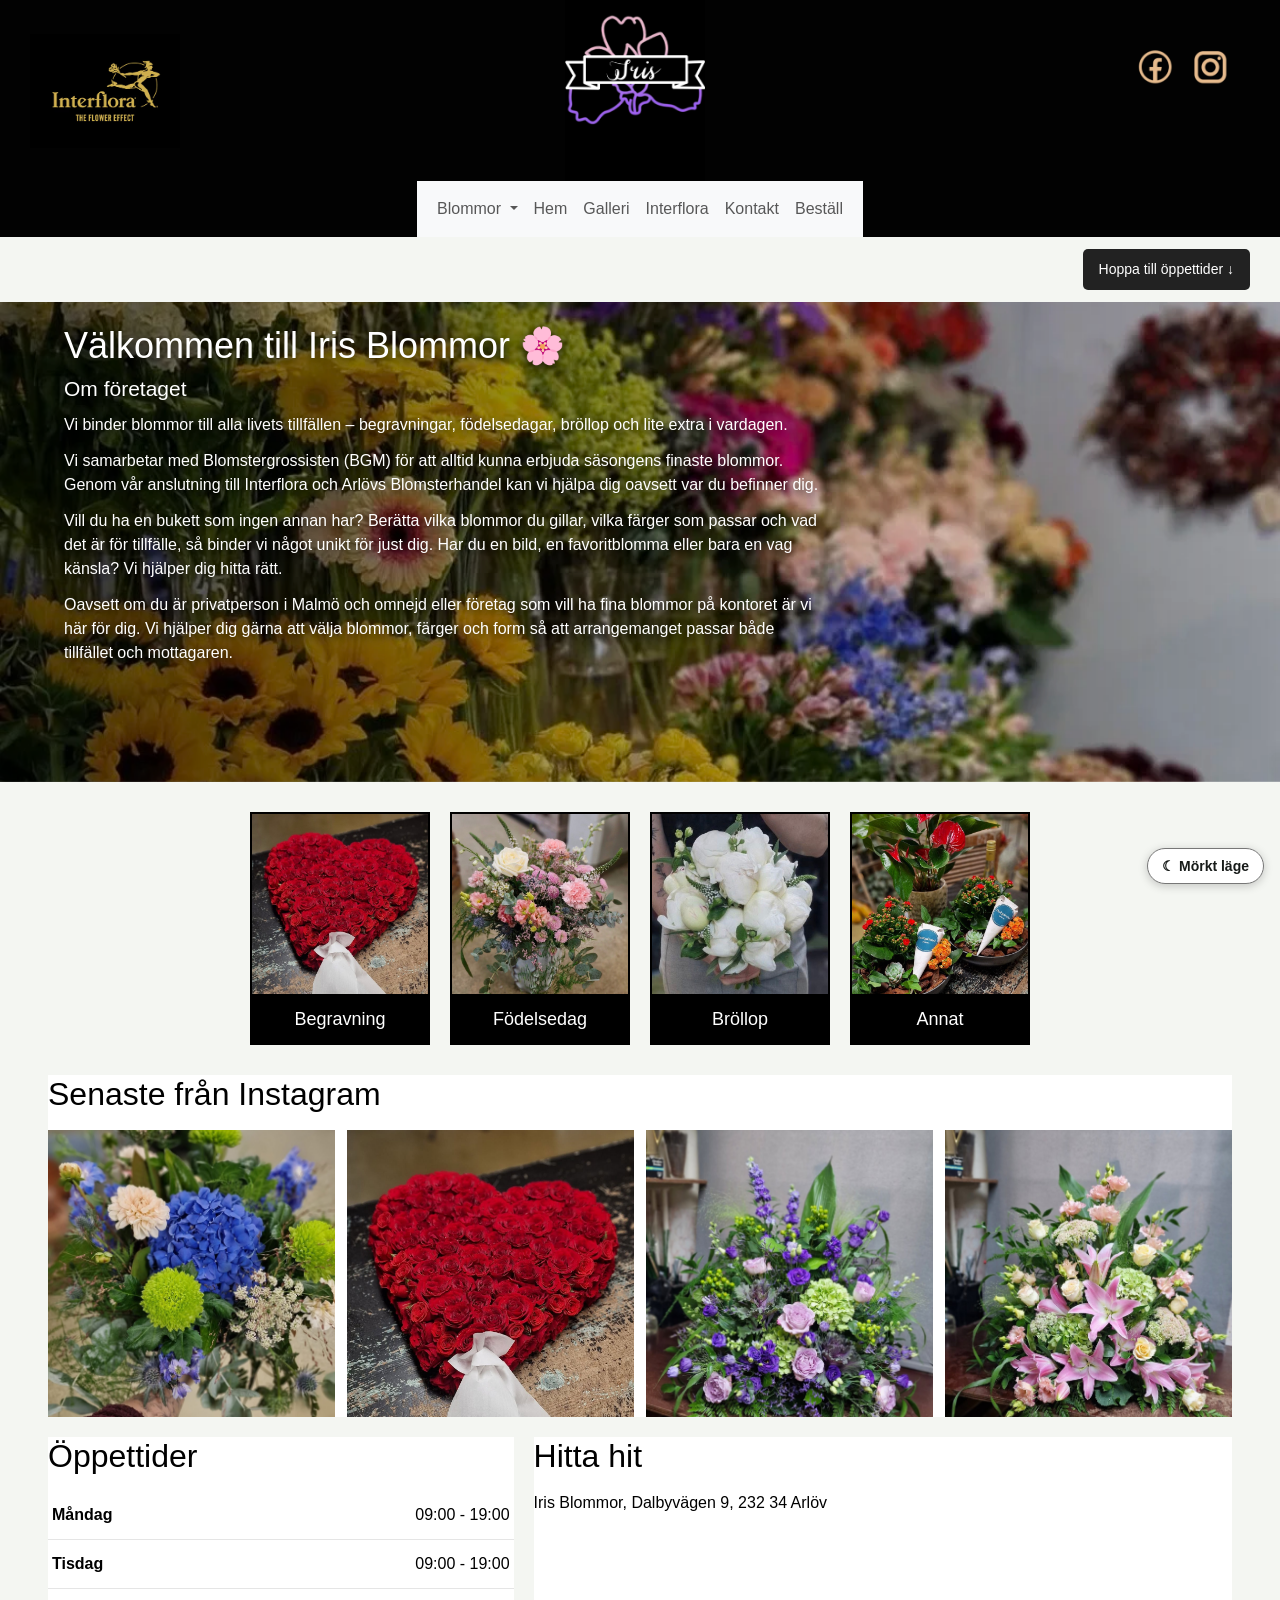
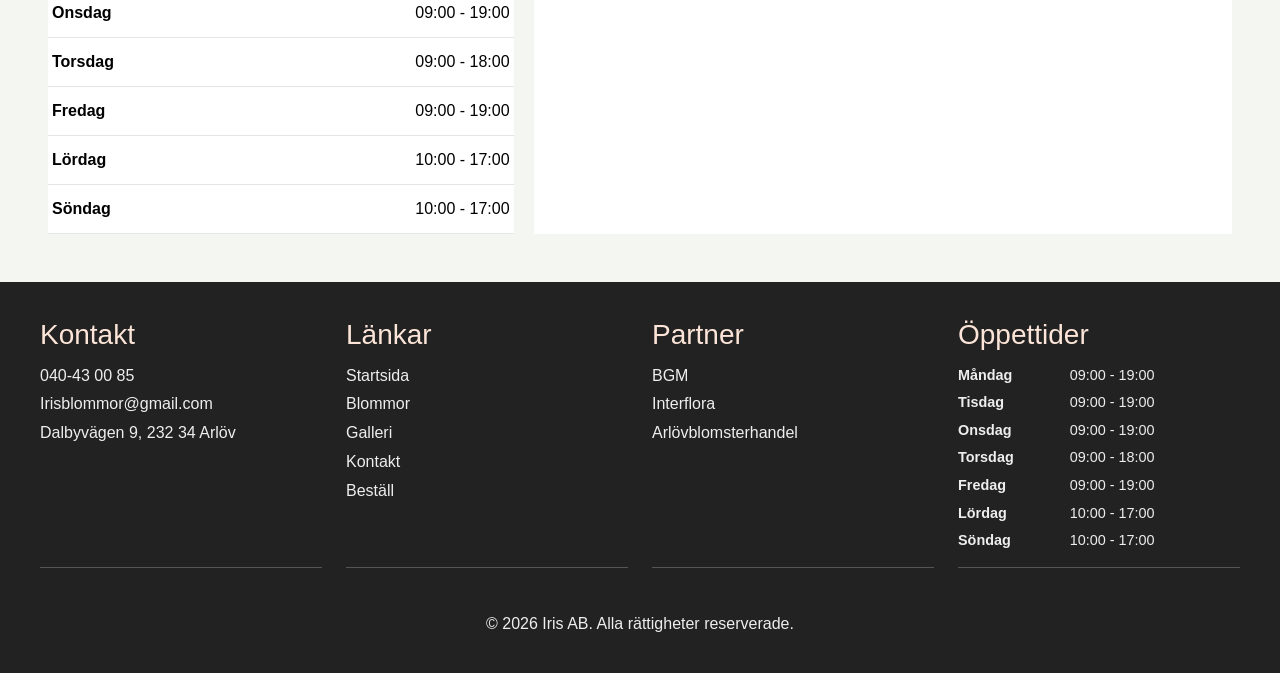
<file: index.html>
<!DOCTYPE html>
<html lang="sv">


<head>
<!-- Favicon -->
    <link rel="icon" type="image/png" href="images/favicon.png">

    <meta charset="UTF-8">

    <!-- Gör sidan anpassad för mobila enheter -->
    <meta name="viewport" content="width=device-width, initial-scale=1.0">
    <title>Blommor i Arlöv | Iris Blommor</title>

    <!-- kopplar html till css -->
    <meta name="description" content="Iris Blommor i Arlöv erbjuder buketter och blomsterarrangemang för bröllop, födelsedagar, begravningar och vardag.">
    <meta name="robots" content="index, follow">
    <meta name="color-scheme" content="light dark">
    <!-- Bootstrap CSS (före vår egen CSS) -->
    <link rel="stylesheet" href="https://cdn.jsdelivr.net/npm/bootstrap@5.3.8/dist/css/bootstrap.min.css">
    <link rel="stylesheet" href="style.css">
    <script src="tema.js" defer></script>
</head>


<body>

    <!-- Header -->

    <header class ="header">
        <div class="align-hover"> </div>

        <!-- samarbetspartners logga och länk -->

        
        <a href="https://www.interflora.se/" target="_blank" rel="noopener noreferrer" class="interflora-link">
            <img src="images/1. startsida/interflora.logga.avif" alt="Interflora">
        </a>

        <!-- Logga -->
        <div class="logo">
            <a href="index.html">
                <img src="images/Logga.png" alt="Logga för Iris Blommor">
            </a>
        </div>

        <!-- sociala medier öppnas i ny flik -->
        <a href="https://www.facebook.com/p/Arl%C3%B6vs-Blomsterhandel-61556911313052/" target="_blank" rel="noopener noreferrer" class="facebook-link">
            <img src="images/1. startsida/facebook.icon.png" alt="Facebook">
        </a>
        <a href="https://www.instagram.com/arlovsblomsterhandel/" target="_blank" rel="noopener noreferrer" class="instagram-link">
            <img src="images/1. startsida/instagram.icon.png" alt="Instagram">
        </a>


        <!-- navbar -->


<!-- ==================== NAVIGATION ==================== -->

<nav class="navbar navbar-expand-md bg-body-tertiary" data-bs-theme="auto" aria-label="Huvudnavigation">
  <div class="container-fluid">

    <!-- Hamburgarknapp för mobil -->
    <button class="navbar-toggler" 
            type="button" 
            data-bs-toggle="collapse" 
            data-bs-target="#huvudmeny" 
            aria-controls="huvudmeny" 
            aria-expanded="false" 
            aria-label="Öppna eller stäng meny">
      <span class="navbar-toggler-icon"></span>
    </button>

    <!-- Menyinnehåll -->
    <div class="collapse navbar-collapse" id="huvudmeny">
      <ul class="navbar-nav ms-auto">
        
        <!-- Dropdown: Blommor -->
        <li class="nav-item dropdown">
          <a class="nav-link dropdown-toggle" href="blommor.html" role="button" data-bs-toggle="dropdown" aria-expanded="false">
            Blommor
          </a>
          <ul class="dropdown-menu">
            <li><a class="dropdown-item" href="blommor.html">Alla blommor</a></li>
            <li><a class="dropdown-item" href="begravning.html">Begravning</a></li>
            <li><a class="dropdown-item" href="fodelsedag.html">Födelsedag</a></li>
            <li><a class="dropdown-item" href="brollop.html">Bröllop</a></li>
            <li><a class="dropdown-item" href="annat.html">Annat</a></li>
          </ul>
        </li>

        <!-- Övriga Länkar -->
        <li class="nav-item">
          <a class="nav-link" href="index.html">Hem</a>
        </li>
        <li class="nav-item">
          <a class="nav-link" href="galleri.html">Galleri</a>
        </li>
        <li class="nav-item">
          <a class="nav-link" href="https://www.interflora.se/" target="_blank" rel="noopener noreferrer">Interflora</a>
        </li>
        <li class="nav-item">
          <a class="nav-link" href="kontakt.html">Kontakt</a>
        </li>
        <li class="nav-item">
          <a class="nav-link" href="bestall.html">Beställ</a>
        </li>

      </ul>
    </div>

  </div>
</nav>

    </header>

    <!-- Knapp som leder ner till öppettiderna -->
    <div class="hoppa-till">
        <a href="#oppettider" class="hoppa-knapp">
            Hoppa till öppettider ↓
        </a>
    </div>

    <main class="main home-page">
        <section class="home-Backgroundimg">
            <div class="Background-picture">
                <img src="images/1. startsida/startsida.bakgrund.webp" alt="Blommor i butiken">
                <div class="hero-caption">
                    <h1>Välkommen till Iris Blommor 🌸</h1>
                    <h2>Om företaget</h2>
                    <p>
                        Vi binder blommor till alla livets tillfällen – begravningar, födelsedagar, bröllop och lite extra i vardagen.
                    </p>
                    <p>
                        Vi samarbetar med Blomstergrossisten (BGM) för att alltid kunna erbjuda säsongens finaste blommor. Genom vår anslutning till Interflora och Arlövs Blomsterhandel kan vi hjälpa dig oavsett var du befinner dig.
                    </p>
                    <p>
                        Vill du ha en bukett som ingen annan har? Berätta vilka blommor du gillar, vilka färger som passar och vad det är för tillfälle, så binder vi något unikt för just dig. Har du en bild, en favoritblomma eller bara en vag känsla? Vi hjälper dig hitta rätt.
                    </p>
                    <p>
                        Oavsett om du är privatperson i Malmö och omnejd eller företag som vill ha fina blommor på kontoret är vi här för dig. Vi hjälper dig gärna att välja blommor, färger och form så att arrangemanget passar både tillfället och mottagaren.
                    </p>    
                </div>
            </div>
        </section>
        <nav class="category-row" aria-label="Blomkategorier">
            <a class="category-card" href="begravning.html">
                <img src="images/1. startsida/startsida.begravning.jpg" alt="Röda begravningsrosor">
                <span>Begravning</span>
            </a>
            <a class="category-card" href="fodelsedag.html">
                <img src="images/1. startsida/startsida.födelsedag.jpg" alt="Födelsedagsblommor">
                <span>Födelsedag</span>
            </a>
            <a class="category-card" href="brollop.html">
                <img src="images/1. startsida/startsida.bröllop.jpg" alt="Brudbukett">
                <span>Bröllop</span>
            </a>
            <a class="category-card" href="annat.html">
                <img src="images/1. startsida/startsida.annat.jpg" alt="Blommor och gröna växter">
                <span>Annat</span>
            </a>
        </nav>
        <section class="insta-gallery">
            <h2>Senaste från Instagram</h2>
            <div class="insta-photos">
                <a href="https://www.instagram.com/arlovsblomsterhandel/" target="_blank" rel="noopener noreferrer">
                    <img src="images/2. galleri/819581224_122337029588230377_409432642541311560_n.jpg" alt="Blomsterarrangemang från Instagram" loading="lazy">
                </a>
                <a href="https://www.instagram.com/arlovsblomsterhandel/" target="_blank" rel="noopener noreferrer">
                    <img src="images/2. galleri/788689650_122330932160230377_5820481284189888704_n.jpg" alt="Blomsterarrangemang från Instagram" loading="lazy">
                </a>
                <a href="https://www.instagram.com/arlovsblomsterhandel/" target="_blank" rel="noopener noreferrer">
                    <img src="images/2. galleri/787598677_122330304278230377_1115316224677030741_n.jpg" alt="Blomsterarrangemang från Instagram" loading="lazy">
                </a>
                <a href="https://www.instagram.com/arlovsblomsterhandel/" target="_blank" rel="noopener noreferrer">
                    <img src="images/2. galleri/786392705_122330304266230377_5832967426461933245_n.jpg" alt="Blomsterarrangemang från Instagram" loading="lazy">
                </a>
            </div>
        </section>
        <div class="home-info">
            <section class="open-hours" id="oppettider">
                <h2>Öppettider</h2>
                <table>
                    <tr><th scope="row">Måndag</th><td>09:00 - 19:00</td></tr>
                    <tr><th scope="row">Tisdag</th><td>09:00 - 19:00</td></tr>
                    <tr><th scope="row">Onsdag</th><td>09:00 - 19:00</td></tr>
                    <tr><th scope="row">Torsdag</th><td>09:00 - 18:00</td></tr>
                    <tr><th scope="row">Fredag</th><td>09:00 - 19:00</td></tr>
                    <tr><th scope="row">Lördag</th><td>10:00 - 17:00</td></tr>
                    <tr><th scope="row">Söndag</th><td>10:00 - 17:00</td></tr>
                </table>
            </section>
            <section class="find-us">
                <h2>Hitta hit</h2>
                <address>Iris Blommor, Dalbyvägen 9, 232 34 Arlöv</address>
                <iframe title="Karta till Arlövs Blomsterhandel" src="https://www.google.com/maps/embed?pb=!1m18!1m12!1m3!1d2252.2440947046625!2d13.0731449!3d55.632567599999994!2m3!1f0!2f0!3f0!3m2!1i1024!2i768!4f13.1!3m3!1m2!1s0x4653a25322d41d95%3A0x89d843fb14d000d4!2sInterflora%20%2F%20Arl%C3%B6vs%20Blomsterhandel%20AB!5e0!3m2!1ssv!2sse!4v1791801878613!5m2!1ssv!2sse" loading="lazy" referrerpolicy="strict-origin-when-cross-origin" allowfullscreen></iframe>
            </section>
        </div>
    </main>
    
    <footer class="footer">
        <div class="footer-content">
            <section>
                <h3>Kontakt</h3>
                <a href="tel:040430085">040-43 00 85</a>
                <a href="mailto:irisblommor@gmail.com">Irisblommor@gmail.com</a>
                <a href="https://www.google.com/maps/search/?api=1&amp;query=Dalbyv%C3%A4gen+9%2C+232+34+Arl%C3%B6v">Dalbyvägen 9, 232 34 Arlöv</a>  
            </section> 
            
            <nav aria-label="Sidfotsmeny">
                <h3>Länkar</h3>
                <a href="index.html">Startsida</a>
                <a href="blommor.html">Blommor</a> 
                <a href="galleri.html">Galleri</a>
                <a href="kontakt.html">Kontakt</a>
                <a href="bestall.html">Beställ</a>
            </nav>

            <section>
                <h3>Partner</h3>
                <a href="https://bgm.aph.se/">BGM</a>
                <a href="https://www.interflora.se/">Interflora</a>
                <a href="https://arlovsblomsterhandel.se/">Arlövblomsterhandel</a>
            </section>

            <section>
                <h3>Öppettider</h3>
                <table>
                    <tr><th scope="row">Måndag</th><td>09:00 - 19:00</td></tr>
                    <tr><th scope="row">Tisdag</th><td>09:00 - 19:00</td></tr>
                    <tr><th scope="row">Onsdag</th><td>09:00 - 19:00</td></tr>
                    <tr><th scope="row">Torsdag</th><td>09:00 - 18:00</td></tr>
                    <tr><th scope="row">Fredag</th><td>09:00 - 19:00</td></tr>
                    <tr><th scope="row">Lördag</th><td>10:00 - 17:00</td></tr>
                    <tr><th scope="row">Söndag</th><td>10:00 - 17:00</td></tr>
                </table>
            </section>
            <p>&copy; 2026 Iris AB. Alla rättigheter reserverade.</p>
        </div>
    </footer>
    <!-- ==================== Bootstrap script ==================== -->
    <script src="https://cdn.jsdelivr.net/npm/bootstrap@5.3.8/dist/js/bootstrap.bundle.min.js"></script>
</body>
</html>
</file>
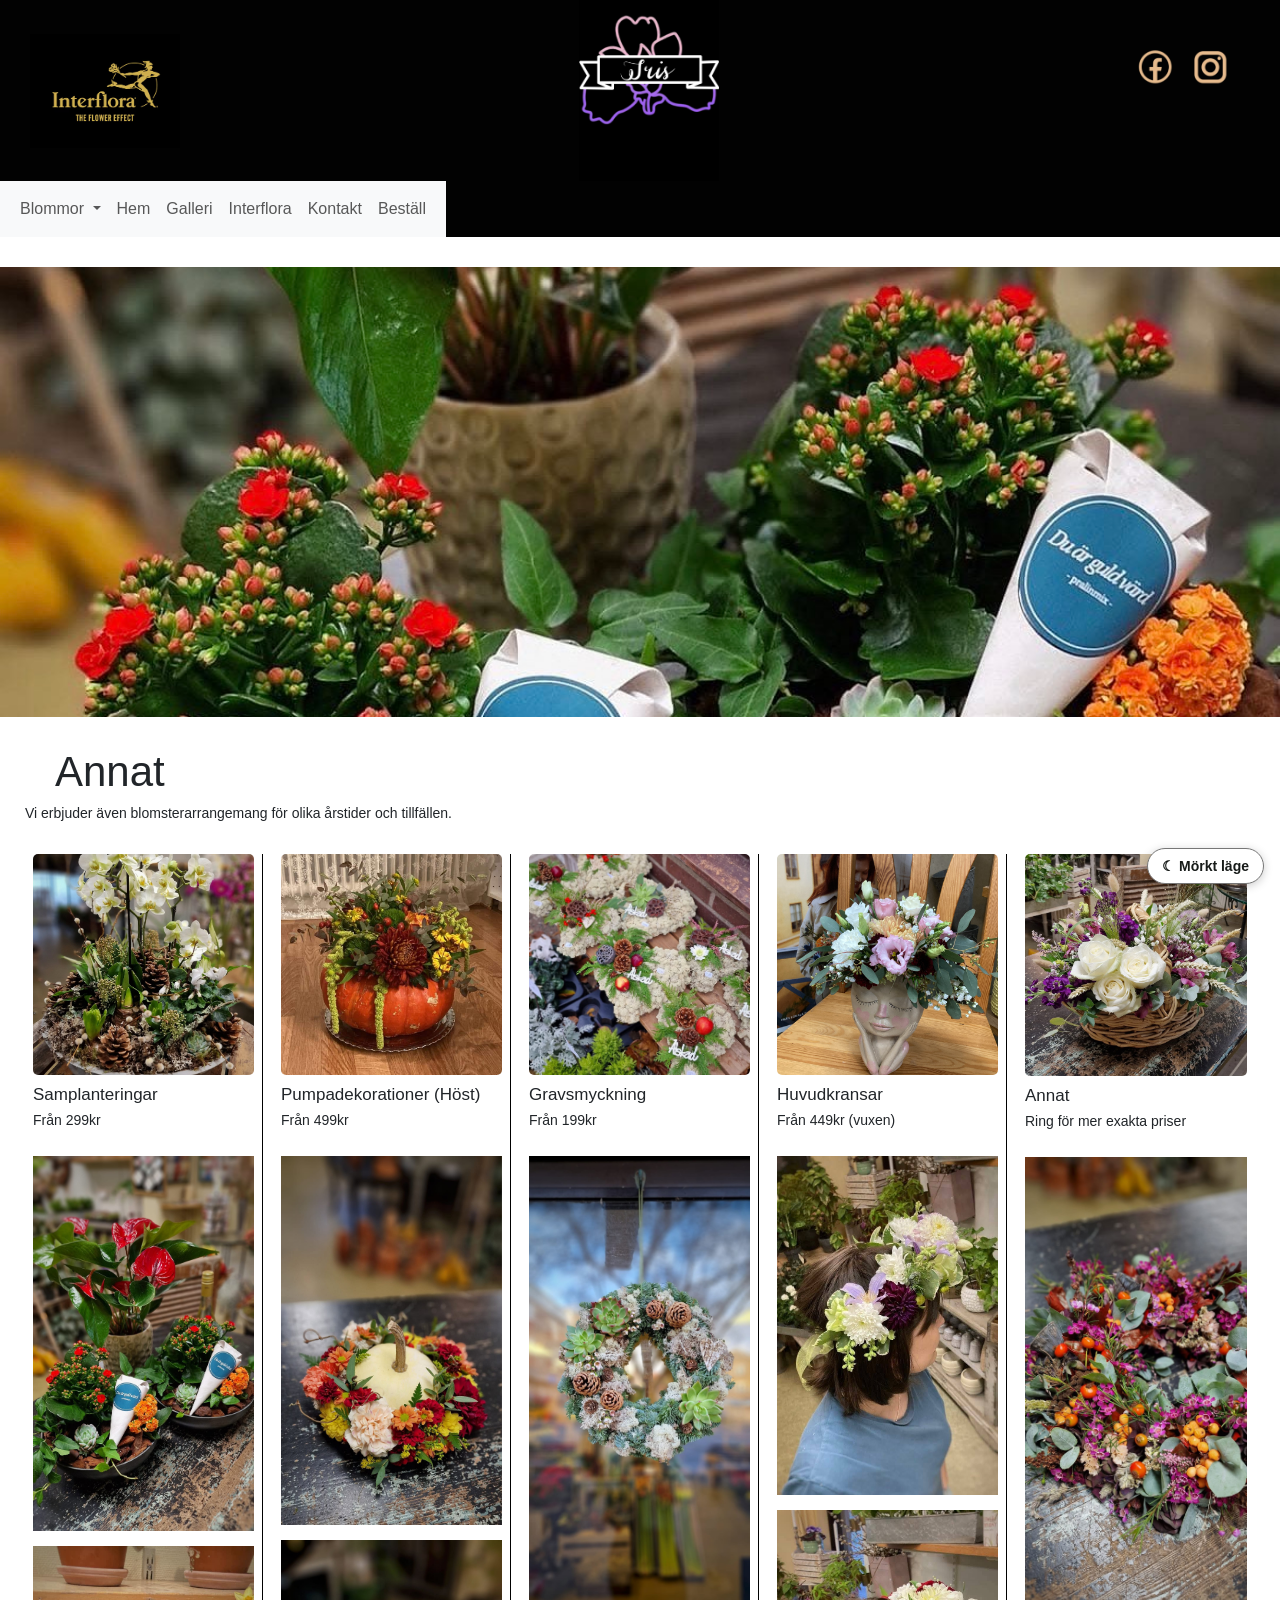
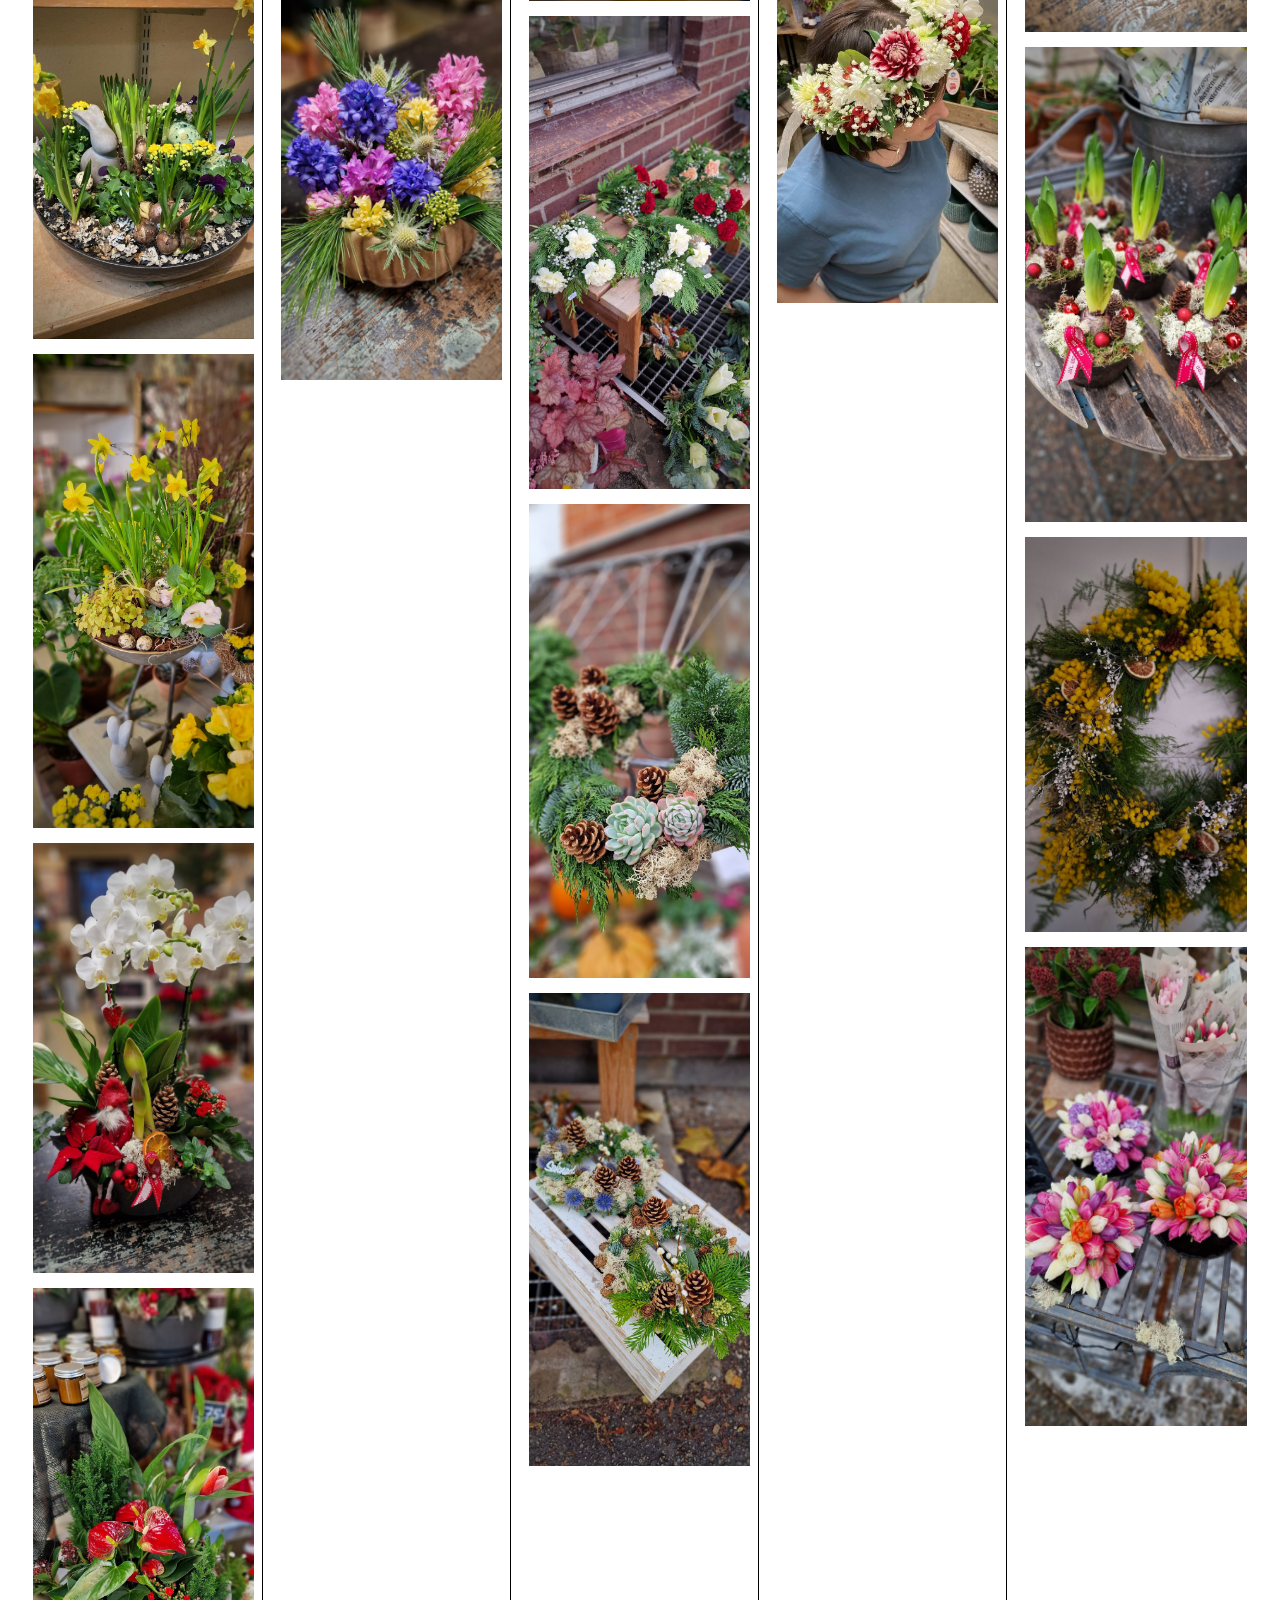
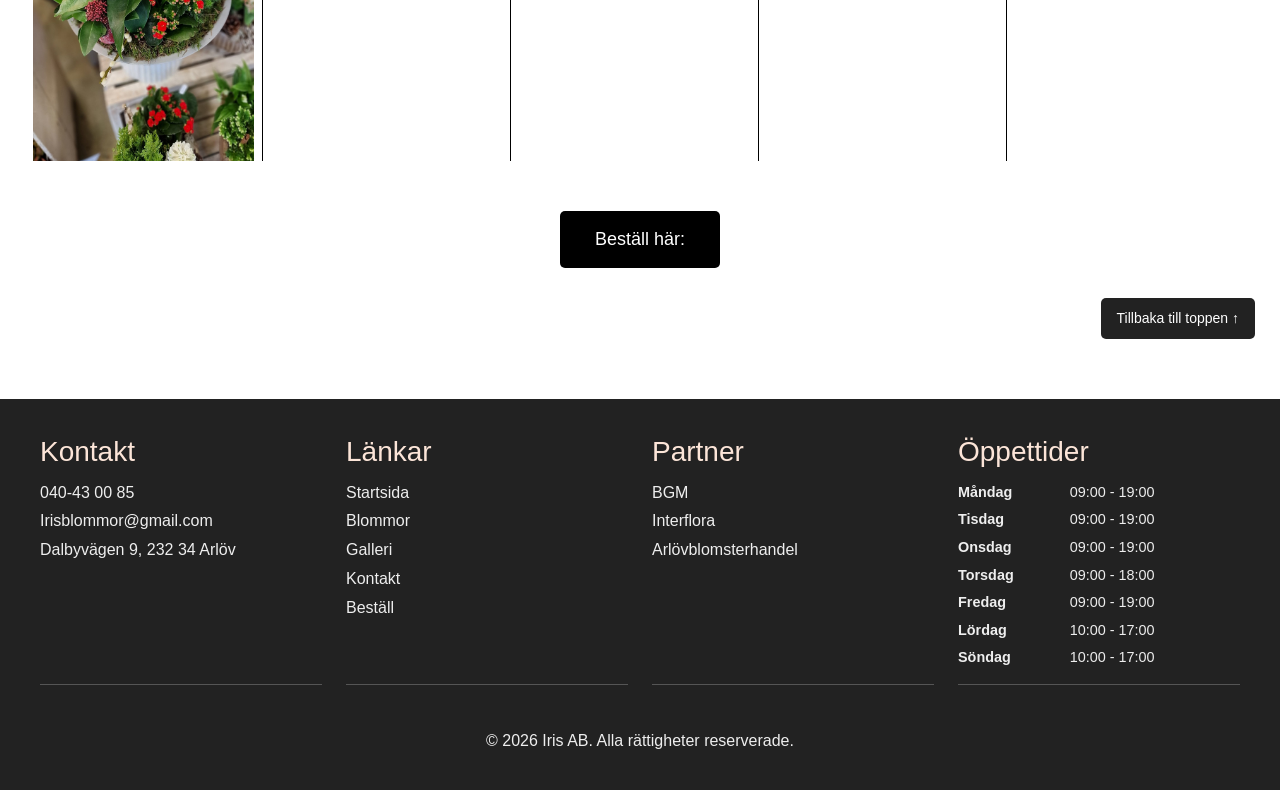
<file: annat.html>
<!DOCTYPE html>
<html lang="sv">


<head>
<!-- Favicon -->
    <link rel="icon" type="image/png" href="images/favicon.png">

    <meta charset="UTF-8">

    <!-- Gör sidan anpassad för mobila enheter -->
    <meta name="viewport" content="width=device-width, initial-scale=1.0">
    <title>Planteringar och dekorationer | Iris Blommor</title>

    <!-- kopplar html till css -->
    <meta name="description" content="Samplanteringar, pumpadekorationer, gravsmyckning och blomsterkransar för olika årstider och tillfällen.">
    <meta name="robots" content="index, follow">
    <meta name="color-scheme" content="light dark">
    <!-- Bootstrap CSS (före vår egen CSS) -->
    <link rel="stylesheet" href="https://cdn.jsdelivr.net/npm/bootstrap@5.3.8/dist/css/bootstrap.min.css">
    <link rel="stylesheet" href="style.css">
    <script src="tema.js" defer></script>
</head>


<body id="toppen">

    <!-- ======== Header ======== -->

    <header class ="header">

        <!-- samarbetspartners logga och länk -->

        
        <a href="https://www.interflora.se/" target="_blank" rel="noopener noreferrer" class="interflora-link">
            <img src="images/1. startsida/interflora.logga.avif" alt="Interflora">
        </a>

        <!-- Logga -->
        <div class="logo">
            <a href="index.html">
                <img src="images/Logga.png" alt="Logga för Iris Blommor">
            </a>
        </div>

        <!-- sociala medier öppnas i ny flik -->
        <a href="https://www.facebook.com/p/Arl%C3%B6vs-Blomsterhandel-61556911313052/" target="_blank" rel="noopener noreferrer" class="facebook-link">
            <img src="images/1. startsida/facebook.icon.png" alt="Facebook">
        </a>
        <a href="https://www.instagram.com/arlovsblomsterhandel/" target="_blank" rel="noopener noreferrer" class="instagram-link">
            <img src="images/1. startsida/instagram.icon.png" alt="Instagram">
        </a>


        <!-- ==================== NAVIGATION ==================== -->


<!-- ==================== NAVIGATION ==================== -->

<nav class="navbar navbar-expand-md bg-body-tertiary" data-bs-theme="auto" aria-label="Huvudnavigation">
  <div class="container-fluid">

    <!-- Hamburgarknapp för mobil -->
    <button class="navbar-toggler" 
            type="button" 
            data-bs-toggle="collapse" 
            data-bs-target="#huvudmeny" 
            aria-controls="huvudmeny" 
            aria-expanded="false" 
            aria-label="Öppna eller stäng meny">
      <span class="navbar-toggler-icon"></span>
    </button>

    <!-- Menyinnehåll -->
    <div class="collapse navbar-collapse" id="huvudmeny">
      <ul class="navbar-nav ms-auto">
        
        <!-- Dropdown: Blommor -->
        <li class="nav-item dropdown">
          <a class="nav-link dropdown-toggle" href="blommor.html" role="button" data-bs-toggle="dropdown" aria-expanded="false">
            Blommor
          </a>
          <ul class="dropdown-menu">
            <li><a class="dropdown-item" href="blommor.html">Alla blommor</a></li>
            <li><a class="dropdown-item" href="begravning.html">Begravning</a></li>
            <li><a class="dropdown-item" href="fodelsedag.html">Födelsedag</a></li>
            <li><a class="dropdown-item" href="brollop.html">Bröllop</a></li>
            <li><a class="dropdown-item" href="annat.html">Annat</a></li>
          </ul>
        </li>

        <!-- Övriga Länkar -->
        <li class="nav-item">
          <a class="nav-link" href="index.html">Hem</a>
        </li>
        <li class="nav-item">
          <a class="nav-link" href="galleri.html">Galleri</a>
        </li>
        <li class="nav-item">
          <a class="nav-link" href="https://www.interflora.se/" target="_blank" rel="noopener noreferrer">Interflora</a>
        </li>
        <li class="nav-item">
          <a class="nav-link" href="kontakt.html">Kontakt</a>
        </li>
        <li class="nav-item">
          <a class="nav-link" href="bestall.html">Beställ</a>
        </li>

      </ul>
    </div>

  </div>
</nav>

    </header>
    <main class="annat-main">

        
        <!-- Helbild högst upp -->
        <section class="sidbild">
            <img src="images/1. startsida/startsida.annat.jpg"
                alt="Blommor och växter">
        </section>

        <h1>Annat</h1>
        <p class="annat-intro">
            Vi erbjuder även blomsterarrangemang för olika årstider och tillfällen.
        </p>

        <div class="annat-grid">

            <!-- 1. Samplanteringar -->
             <section class="annat-kategori">
                
                <img src="images/7. annat/samplantering 1.jpg" alt="Samplantering" class="annat-huvudbild">
                <h2>Samplanteringar</h2>
                <p>Från 299kr</p>

                <div class="annat-bilder">
                    <img src="images/7. annat/samplantering 2.jpg" alt="Samplantering 1">
                    <img src="images/7. annat/samplantering 3.jpg" alt="Samplantering 2">
                    <img src="images/7. annat/samplantering 4.jpg" alt="Samplantering 3">
                    <img src="images/7. annat/samplantering 5.jpg" alt="Samplantering 4">
                    <img src="images/7. annat/samplantering 6.jpg" alt="Samplantering 5">
                </div>
             </section>

            <!-- 2. Pumpadekoration -->
             <section class="annat-kategori">

                <img src="images/7. annat/pumpa 1.jpg" alt="Pumpadekoration" class="annat-huvudbild">
                <h2>Pumpadekorationer (Höst)</h2>
                <p>Från 499kr</p>

                <div class="annat-bilder">
                    <img src="images/7. annat/pumpa 2.jpg" alt="Pumpadekoration 1">
                    <img src="images/7. annat/pumpa 3.jpg" alt="Pumpadekoration 2">
                </div>
             </section>

            <!-- 3. Gravsmyckning -->
             <section class="annat-kategori">

                <img src="images/7. annat/gravsmyckning 1.jpg" alt="Gravsmyckning" class="annat-huvudbild">
                <h2>Gravsmyckning</h2>
                <p>Från 199kr</p>

                <div class="annat-bilder">
                    <img src="images/7. annat/gravsmyckning 3.jpg" alt="Gravsmyckning 1">
                    <img src="images/7. annat/gravsmyckning 4.jpg" alt="Gravsmyckning 2">
                    <img src="images/7. annat/gravsmyckning 5.jpg" alt="Gravsmyckning 3">
                    <img src="images/7. annat/gravsmyckning 6.jpg" alt="Gravsmyckning 4">
                </div>
             </section>

            <!-- 4. Huvudkransar -->
             <section class="annat-kategori">

                <img src="images/7. annat/kransar 1.jpg" alt="Huvudkransar" class="annat-huvudbild">
                <h2>Huvudkransar</h2>
                <p>Från 449kr (vuxen)</p>

                <div class="annat-bilder">
                    <img src="images/7. annat/kransar 2.jpg" alt="Krans 1">
                    <img src="images/7. annat/kransar 3.jpg" alt="Krans 2">
                </div>
             </section>

            <!-- 5. Annat -->
             <section class="annat-kategori">

                <img src="images/7. annat/annat 1.jpg" alt="Annat" class="annat-huvudbild">
                <h2>Annat</h2>
                <p>Ring för mer exakta priser</p>

                <div class="annat-bilder">
                    <img src="images/7. annat/annat 2.jpg" alt="Krans att hänga">
                    <img src="images/7. annat/annat 3.jpg" alt="Hyacint mossbollar">
                    <img src="images/7. annat/annat 4.jpg" alt="Krans att hänga">
                    <img src="images/7. annat/annat 5.jpg" alt="Hattask">
                </div>
             </section>
        </div>

        <!-- Beställknapp -->
         <div class="annat-bestall">
            <a href="bestall.html">Beställ här:</a>
         </div>

         <!-- Knapp som tar besökaren tillbaka till sidans topp -->
        <div class="till-toppen">
            <a href="#toppen" class="till-toppen-knapp">
                Tillbaka till toppen ↑
            </a>
        </div>

    </main>
    <footer class="footer">
        <div class="footer-content">
            <section>
                <h3>Kontakt</h3>
                <a href="tel:040430085">040-43 00 85</a>
                <a href="mailto:irisblommor@gmail.com">Irisblommor@gmail.com</a>
                <a href="https://www.google.com/maps/search/?api=1&amp;query=Dalbyv%C3%A4gen+9%2C+232+34+Arl%C3%B6v">Dalbyvägen 9, 232 34 Arlöv</a>  
            </section> 
            
            <nav aria-label="Sidfotsmeny">
                <h3>Länkar</h3>
                <a href="index.html">Startsida</a>
                <a href="blommor.html">Blommor</a> 
                <a href="galleri.html">Galleri</a>
                <a href="kontakt.html">Kontakt</a>
                <a href="bestall.html">Beställ</a>
            </nav>

            <section>
                <h3>Partner</h3>
                <a href="https://bgm.aph.se/">BGM</a>
                <a href="https://www.interflora.se/">Interflora</a>
                <a href="https://arlovsblomsterhandel.se/">Arlövblomsterhandel</a>
            </section>

            <section>
                <h3>Öppettider</h3>
                <table>
                    <tr><th scope="row">Måndag</th><td>09:00 - 19:00</td></tr>
                    <tr><th scope="row">Tisdag</th><td>09:00 - 19:00</td></tr>
                    <tr><th scope="row">Onsdag</th><td>09:00 - 19:00</td></tr>
                    <tr><th scope="row">Torsdag</th><td>09:00 - 18:00</td></tr>
                    <tr><th scope="row">Fredag</th><td>09:00 - 19:00</td></tr>
                    <tr><th scope="row">Lördag</th><td>10:00 - 17:00</td></tr>
                    <tr><th scope="row">Söndag</th><td>10:00 - 17:00</td></tr>
                </table>
            </section>
            <p>&copy; 2026 Iris AB. Alla rättigheter reserverade.</p>
        </div>
    </footer>
    <!-- ==================== Bootstrap script ==================== -->
    <script src="https://cdn.jsdelivr.net/npm/bootstrap@5.3.8/dist/js/bootstrap.bundle.min.js"></script>
</body>
</html>
</file>
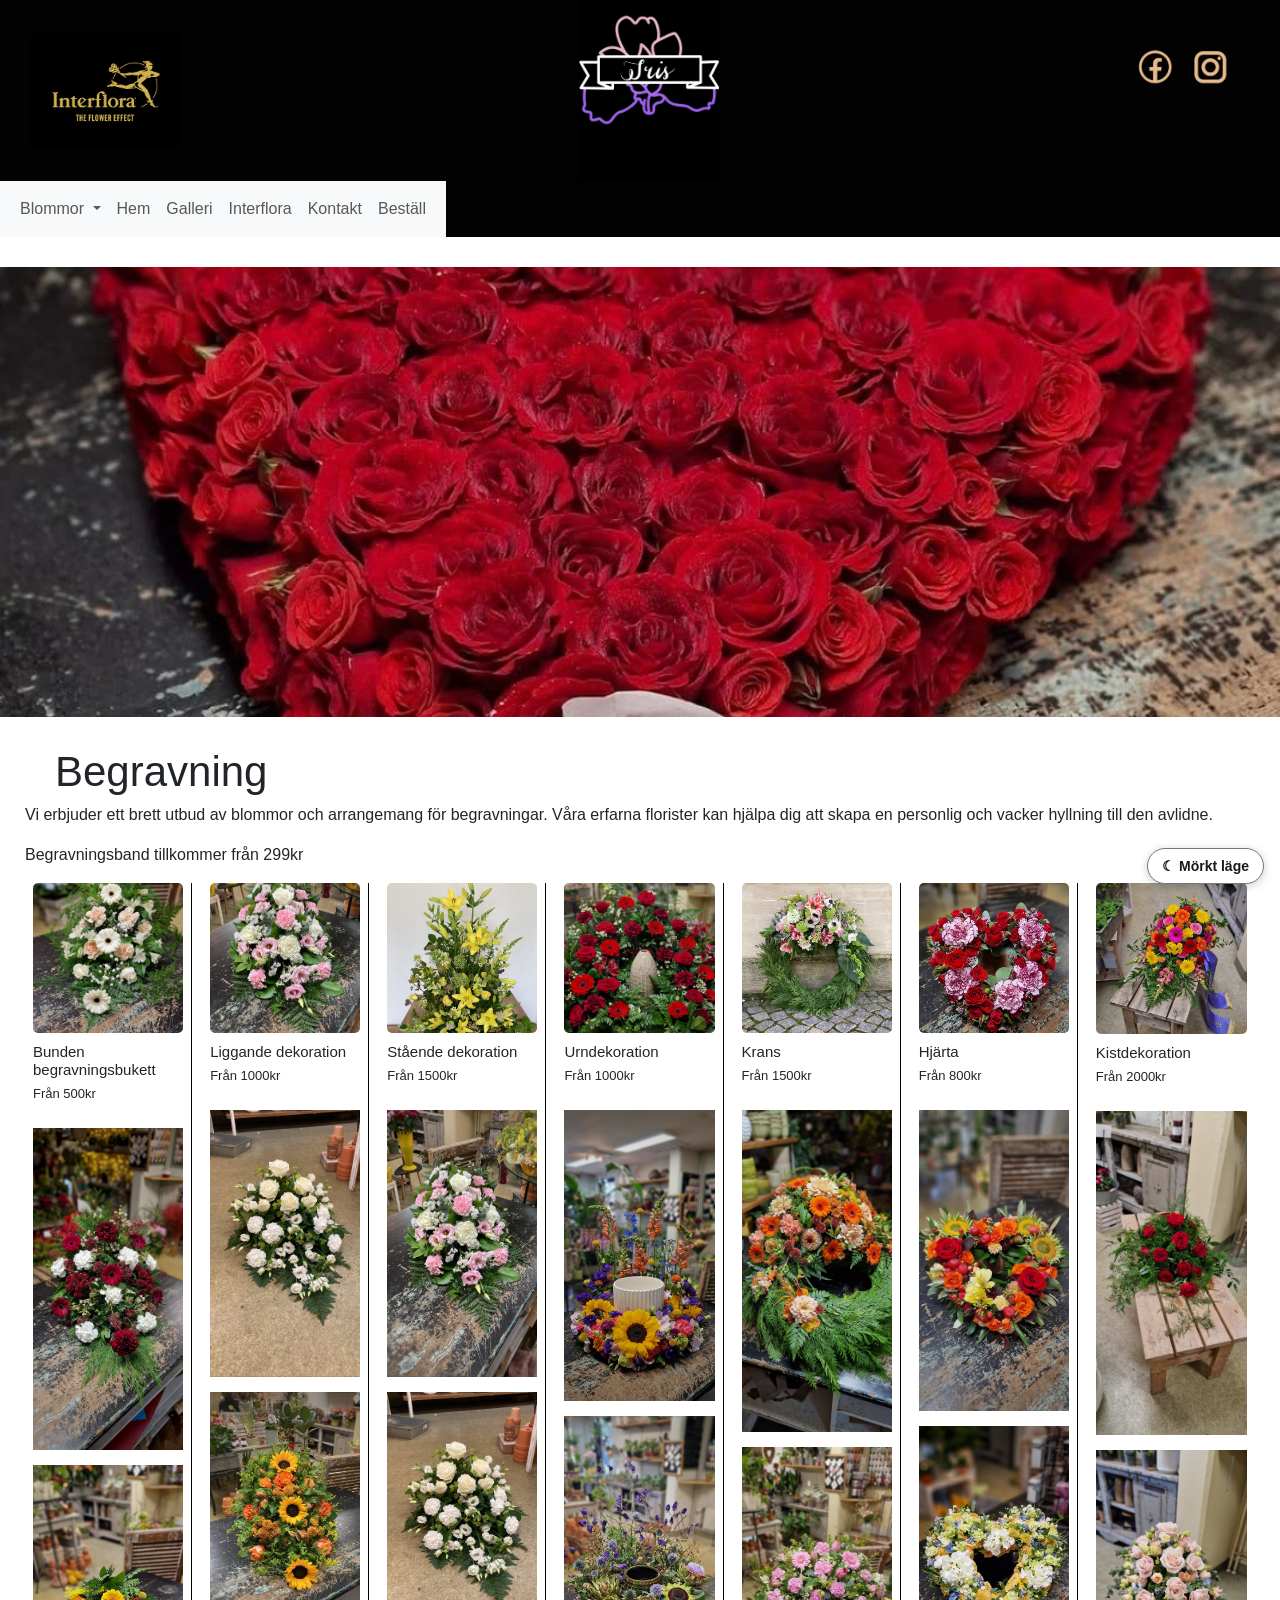
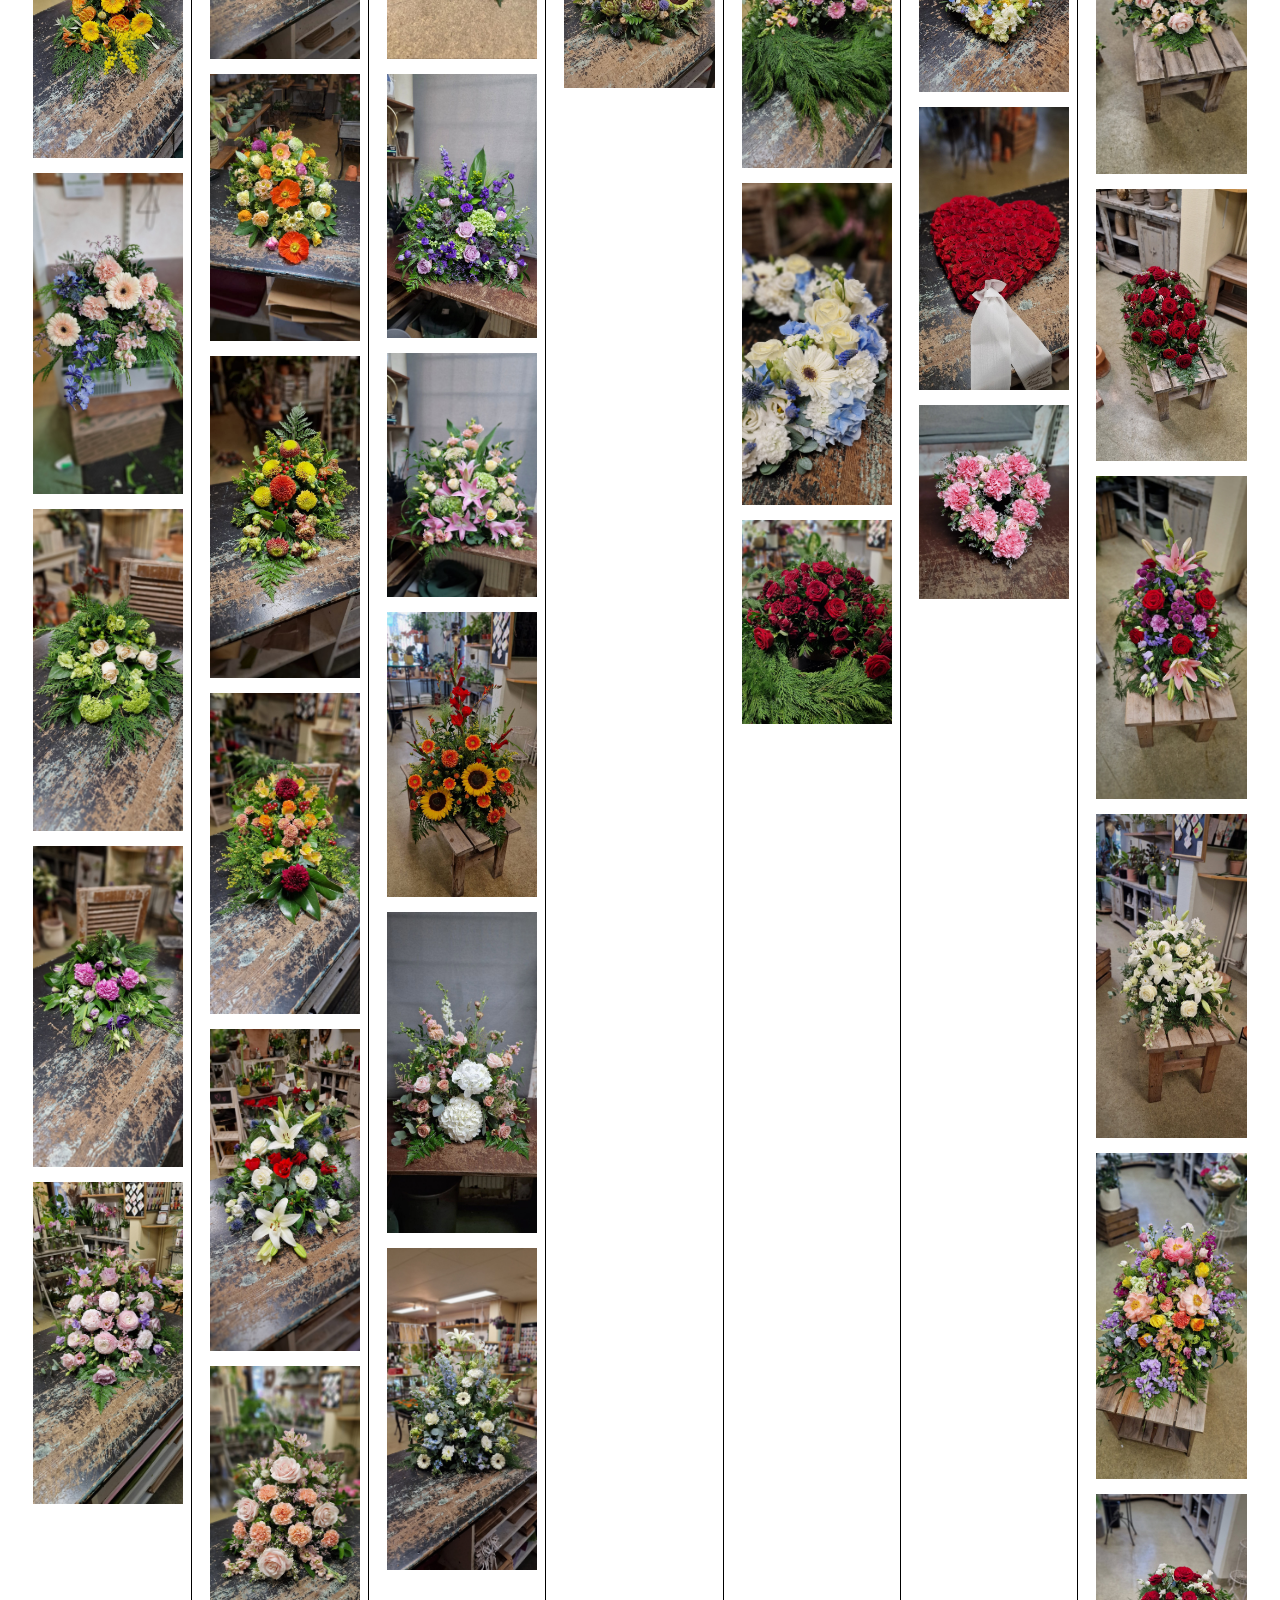
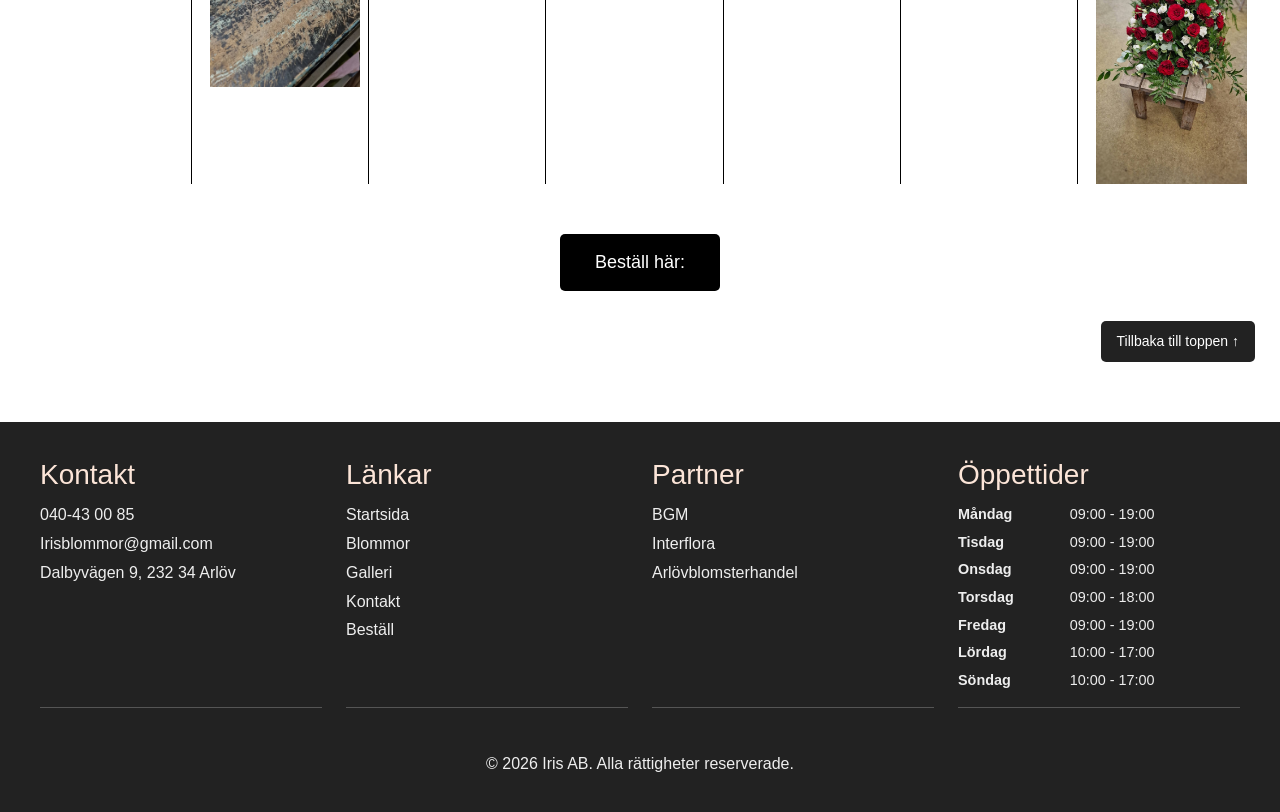
<file: Begravning.html>
<!DOCTYPE html>
<html lang="sv">


<head>
    <!-- Favicon -->
    <link rel="icon" type="image/png" href="images/favicon.png">

    <meta charset="UTF-8">

    <!-- Gör sidan anpassad för mobila enheter -->
    <meta name="viewport" content="width=device-width, initial-scale=1.0">
    <title>Begravningsblommor | Iris Blommor i Arlöv</title>

    <!-- kopplar html till css -->
    <meta name="description" content="Personliga begravningsbuketter, kransar, dekorationer och urndekorationer hos Iris Blommor i Arlöv.">
    <meta name="robots" content="index, follow">
    <meta name="color-scheme" content="light dark">
    <!-- Bootstrap CSS (före vår egen CSS) -->
    <link rel="stylesheet" href="https://cdn.jsdelivr.net/npm/bootstrap@5.3.8/dist/css/bootstrap.min.css">
    <link rel="stylesheet" href="style.css">
    <script src="tema.js" defer></script>
</head>
<body id="toppen">

    <!-- ======== Header ======== -->

    <header class ="header">

        <!-- samarbetspartners logga och länk -->

        
        <a href="https://www.interflora.se/" target="_blank" rel="noopener noreferrer" class="interflora-link">
            <img src="images/1. startsida/interflora.logga.avif" alt="Interflora">
        </a>

        <!-- Logga -->
        <div class="logo">
            <a href="index.html">
                <img src="images/Logga.png" alt="Logga för Iris Blommor">
            </a>
        </div>

        <!-- sociala medier öppnas i ny flik -->
        <a href="https://www.facebook.com/p/Arl%C3%B6vs-Blomsterhandel-61556911313052/" target="_blank" rel="noopener noreferrer" class="facebook-link">
            <img src="images/1. startsida/facebook.icon.png" alt="Facebook">
        </a>
        <a href="https://www.instagram.com/arlovsblomsterhandel/" target="_blank" rel="noopener noreferrer" class="instagram-link">
            <img src="images/1. startsida/instagram.icon.png" alt="Instagram">
        </a>


        <!-- ==================== NAVIGATION ==================== -->


<!-- ==================== NAVIGATION ==================== -->

<nav class="navbar navbar-expand-md bg-body-tertiary" data-bs-theme="auto" aria-label="Huvudnavigation">
  <div class="container-fluid justify-content-center">

    <!-- Hamburgarknapp för mobil -->
    <button class="navbar-toggler" 
            type="button" 
            data-bs-toggle="collapse" 
            data-bs-target="#huvudmeny" 
            aria-controls="huvudmeny" 
            aria-expanded="false" 
            aria-label="Öppna eller stäng meny">
      <span class="navbar-toggler-icon"></span>
    </button>

    <!-- Menyinnehåll -->
    <div class="collapse navbar-collapse" id="huvudmeny">
      <ul class="navbar-nav ms-auto">
        
        <!-- Dropdown: Blommor -->
        <li class="nav-item dropdown">
          <a class="nav-link dropdown-toggle" href="blommor.html" role="button" data-bs-toggle="dropdown" aria-expanded="false">
            Blommor
          </a>
          <ul class="dropdown-menu">
            <li><a class="dropdown-item" href="blommor.html">Alla blommor</a></li>
            <li><a class="dropdown-item" href="begravning.html">Begravning</a></li>
            <li><a class="dropdown-item" href="fodelsedag.html">Födelsedag</a></li>
            <li><a class="dropdown-item" href="brollop.html">Bröllop</a></li>
            <li><a class="dropdown-item" href="annat.html">Annat</a></li>
          </ul>
        </li>

        <!-- Övriga Länkar -->
        <li class="nav-item">
          <a class="nav-link" href="index.html">Hem</a>
        </li>
        <li class="nav-item">
          <a class="nav-link" href="galleri.html">Galleri</a>
        </li>
        <li class="nav-item">
          <a class="nav-link" href="https://www.interflora.se/" target="_blank" rel="noopener noreferrer">Interflora</a>
        </li>
        <li class="nav-item">
          <a class="nav-link" href="kontakt.html">Kontakt</a>
        </li>
        <li class="nav-item">
          <a class="nav-link" href="bestall.html">Beställ</a>
        </li>

      </ul>
    </div>

  </div>
</nav>

    </header>
    <main class="begravning-main">
                
        <!-- Helbild högst upp -->
        <section class="sidbild">
            <img src="images/1. startsida/startsida.begravning.jpg"
                alt="Begravningsblommor">
        </section>

        <h1>Begravning</h1>
        <p>Vi erbjuder ett brett utbud av blommor och arrangemang för begravningar. Våra erfarna florister kan hjälpa dig att skapa en personlig och vacker hyllning till den avlidne.</p>
        <p>Begravningsband tillkommer från 299kr</p>

        <div class="begravning-grid">
            <!-- 1. bunden begravningsbukett -->
             <section class="begravning-kategori">
                <img src="images/4. begravning/1.jpg" alt="Bunden begravningsbukett" class="begravning-huvudbild">

                <h2>Bunden begravningsbukett</h2>
                <p>Från 500kr</p>

                <div class="begravning-bilder">
                    <img src="images/4. begravning/2.jpg" alt="Bunden bukett 1">
                    <img src="images/4. begravning/3.jpg" alt="Bunden bukett 2">
                    <img src="images/4. begravning/4.jpg" alt="Bunden bukett 3">
                    <img src="images/4. begravning/5.jpg" alt="Bunden bukett 4">
                    <img src="images/4. begravning/6.jpg" alt="Bunden bukett 5">
                    <img src="images/4. begravning/7.jpg" alt="Bunden bukett 6">
                </div>
             </section>

            <!-- 2. liggande dekoration -->
             <section class="begravning-kategori">
                <img src="images/4. begravning/Liggande 1.jpg" alt="Liggande dekoration" class="begravning-huvudbild">

                <h2>Liggande dekoration</h2>
                <p>Från 1000kr</p>

                <div class="begravning-bilder">
                    <img src="images/4. begravning/Liggande 2.jpg" alt="Liggande dekoration 1">
                    <img src="images/4. begravning/Liggande 3.jpg" alt="Liggande dekoration 2">
                    <img src="images/4. begravning/Liggande 4.jpg" alt="Liggande dekoration 3">
                    <img src="images/4. begravning/Liggande 5.jpg" alt="Liggande dekoration 4">
                    <img src="images/4. begravning/Liggande 6.jpg" alt="Liggande dekoration 5">
                    <img src="images/4. begravning/Liggande 7.jpg" alt="Liggande dekoration 6">
                    <img src="images/4. begravning/Liggande 8.jpg" alt="Liggande dekoration 7">
                </div>
             </section>

            <!-- 3. stående dekoration -->
             <section class="begravning-kategori">
                <img src="images/4. begravning/Stående 3.png" alt="Stående dekoration" class="begravning-huvudbild">

                <h2>Stående dekoration</h2>
                <p>Från 1500kr</p>

                <div class="begravning-bilder">
                    <img src="images/4. begravning/Liggande 1.jpg" alt="Stående dekoration 1">
                    <img src="images/4. begravning/Liggande 2.jpg" alt="Stående dekoration 2">
                    <img src="images/4. begravning/Stående 4.jpg" alt="Stående dekoration 3">
                    <img src="images/4. begravning/Stående 5.jpg" alt="Stående dekoration 4">
                    <img src="images/4. begravning/Stående 6.jpg" alt="Stående dekoration 5">
                    <img src="images/4. begravning/Stående 7.jpg" alt="Stående dekoration 6">
                    <img src="images/4. begravning/Stående 8.jpg" alt="Stående dekoration 7">
                </div>
             </section>

            <!-- 4. urndekoration -->
             <section class="begravning-kategori">
                <img src="images/4. begravning/urn-dekoration 1.jpg" alt="Urndekoration" class="begravning-huvudbild">

                <h2>Urndekoration</h2>
                <p>Från 1000kr</p>

                <div class="begravning-bilder">
                    <img src="images/4. begravning/urn-dekoration 2.jpg" alt="Urndekoration 1">
                    <img src="images/4. begravning/urn-dekoration 3.jpg" alt="Urndekoration 2">
                </div>
             </section>

            <!-- 5. krans -->
             <section class="begravning-kategori">
                <img src="images/4. begravning/krans 1.jpg" alt="begravningskrans" class="begravning-huvudbild">

                <h2>Krans</h2>
                <p>Från 1500kr</p>

                <div class="begravning-bilder">
                    <img src="images/4. begravning/krans 2.jpg" alt="begravningskrans 1">
                    <img src="images/4. begravning/krans 3.jpg" alt="begravningskrans 2">
                    <img src="images/4. begravning/krans 4.jpg" alt="begravningskrans 3">
                    <img src="images/4. begravning/krans 5.png" alt="begravningskrans 4">
                </div>
             </section>

            <!-- 6. Hjärtan -->
             <section class="begravning-kategori">
                <img src="images/4. begravning/hjärtan 1.jpg" alt="Hjärtformad blomsterdekoration" class="begravning-huvudbild">

                <h2>Hjärta</h2>
                <p>Från 800kr</p>

                <div class="begravning-bilder">
                    <img src="images/4. begravning/hjärtan 2.jpg" alt="begravningshjärta 1">
                    <img src="images/4. begravning/hjärtan 3.jpg" alt="begravningshjärta 2">
                    <img src="images/4. begravning/hjärtan 4.jpg" alt="begravningshjärta 3">
                    <img src="images/4. begravning/hjärtan 5.png" alt="begravningshjärta 4">
                </div>
             </section>

            <!-- 7. Kistdekoration -->
             <section class="begravning-kategori">
                <img src="images/4. begravning/kistdekoration 1.jpg" alt="Kistdekoration" class="begravning-huvudbild">

                <h2>Kistdekoration</h2>
                <p>Från 2000kr</p>

                <div class="begravning-bilder">
                    <img src="images/4. begravning/kistdekoration 2.jpg" alt="Kistdekoration 1">
                    <img src="images/4. begravning/kistdekoration 3.jpg" alt="Kistdekoration 2">
                    <img src="images/4. begravning/kistdekoration 4.jpg" alt="Kistdekoration 3">
                    <img src="images/4. begravning/kistdekoration 5.jpg" alt="Kistdekoration 4">
                    <img src="images/4. begravning/kistdekoration 6.jpg" alt="Kistdekoration 5">
                    <img src="images/4. begravning/kistdekoration 7.jpg" alt="Kistdekoration 6">
                    <img src="images/4. begravning/kistdekoration 8.jpg" alt="Kistdekoration 7">
                </div>
             </section>
        </div>

        <!-- knapp till beställning -->

        <div class="begravning-bestall">
            <a href="bestall.html">Beställ här:</a>
        </div>

        <!-- Knapp som tar besökaren tillbaka till sidans topp -->
        <div class="till-toppen">
            <a href="#toppen" class="till-toppen-knapp">
                Tillbaka till toppen ↑
            </a>
        </div>

    </main>
    <footer class="footer">
        <div class="footer-content">
            <section>
                <h3>Kontakt</h3>
                <a href="tel:040430085">040-43 00 85</a>
                <a href="mailto:irisblommor@gmail.com">Irisblommor@gmail.com</a>
                <a href="https://www.google.com/maps/search/?api=1&amp;query=Dalbyv%C3%A4gen+9%2C+232+34+Arl%C3%B6v">Dalbyvägen 9, 232 34 Arlöv</a>  
            </section> 
            
            <nav aria-label="Sidfotsmeny">
                <h3>Länkar</h3>
                <a href="index.html">Startsida</a>
                <a href="blommor.html">Blommor</a> 
                <a href="galleri.html">Galleri</a>
                <a href="kontakt.html">Kontakt</a>
                <a href="bestall.html">Beställ</a>
            </nav>

            <section>
                <h3>Partner</h3>
                <a href="https://bgm.aph.se/">BGM</a>
                <a href="https://www.interflora.se/">Interflora</a>
                <a href="https://arlovsblomsterhandel.se/">Arlövblomsterhandel</a>
            </section>

            <section>
                <h3>Öppettider</h3>
                <table>
                    <tr><th scope="row">Måndag</th><td>09:00 - 19:00</td></tr>
                    <tr><th scope="row">Tisdag</th><td>09:00 - 19:00</td></tr>
                    <tr><th scope="row">Onsdag</th><td>09:00 - 19:00</td></tr>
                    <tr><th scope="row">Torsdag</th><td>09:00 - 18:00</td></tr>
                    <tr><th scope="row">Fredag</th><td>09:00 - 19:00</td></tr>
                    <tr><th scope="row">Lördag</th><td>10:00 - 17:00</td></tr>
                    <tr><th scope="row">Söndag</th><td>10:00 - 17:00</td></tr>
                </table>
            </section>
            <p>&copy; 2026 Iris AB. Alla rättigheter reserverade.</p>
        </div>
    </footer>
    <!-- ==================== Bootstrap script ==================== -->
    <script src="https://cdn.jsdelivr.net/npm/bootstrap@5.3.8/dist/js/bootstrap.bundle.min.js"></script>
</body>
</html>
</file>
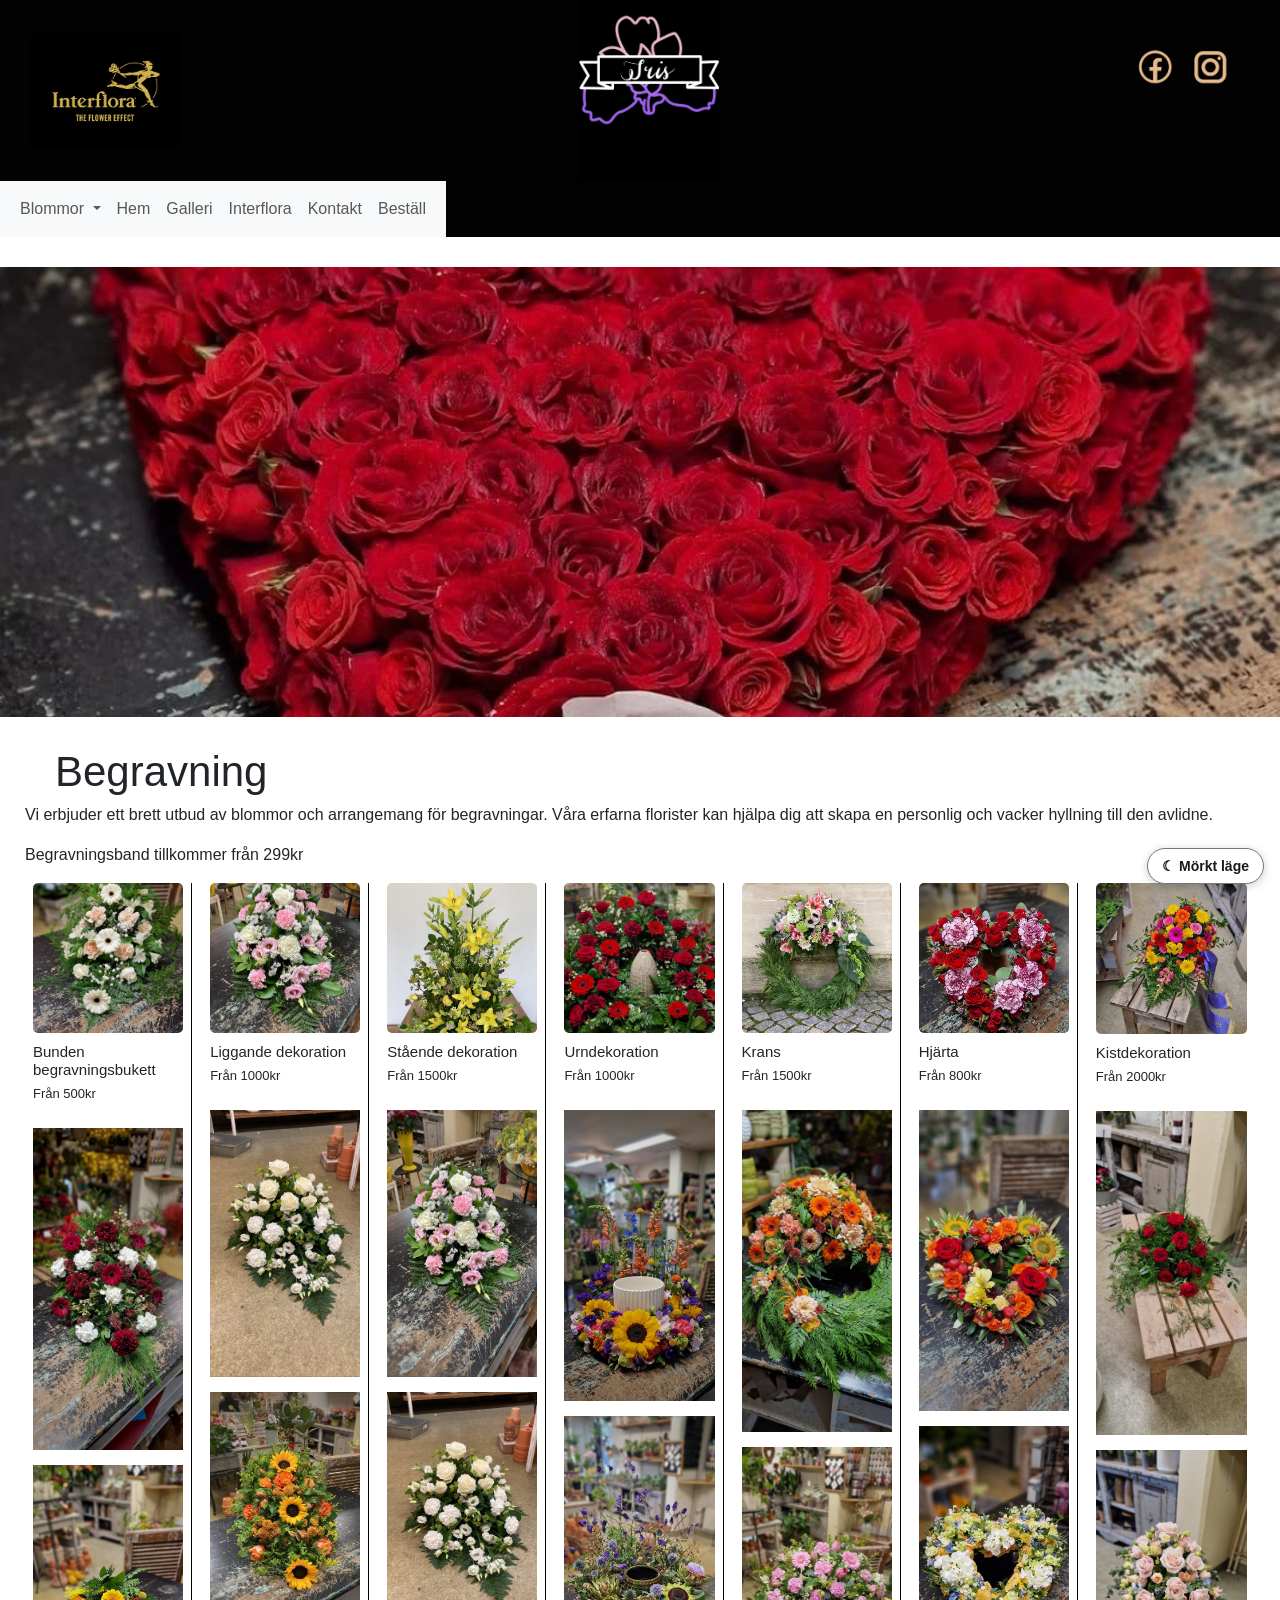
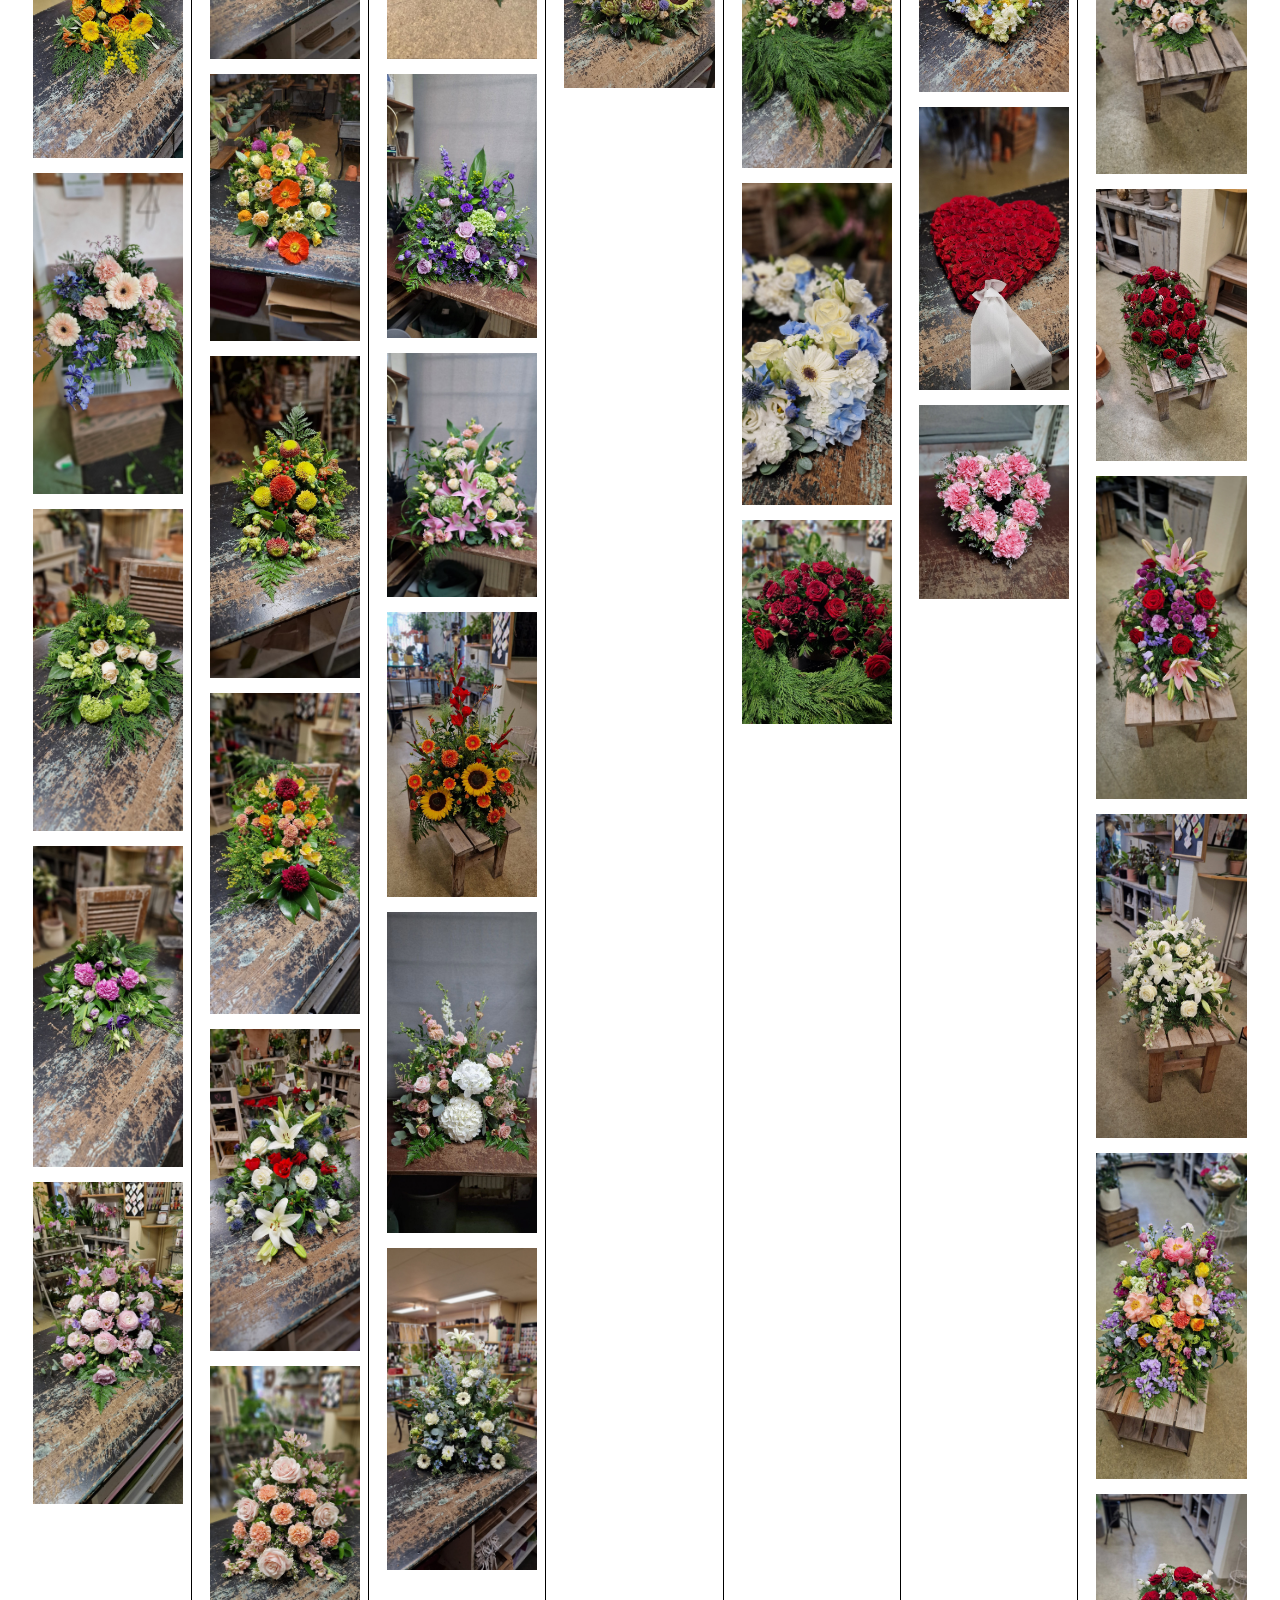
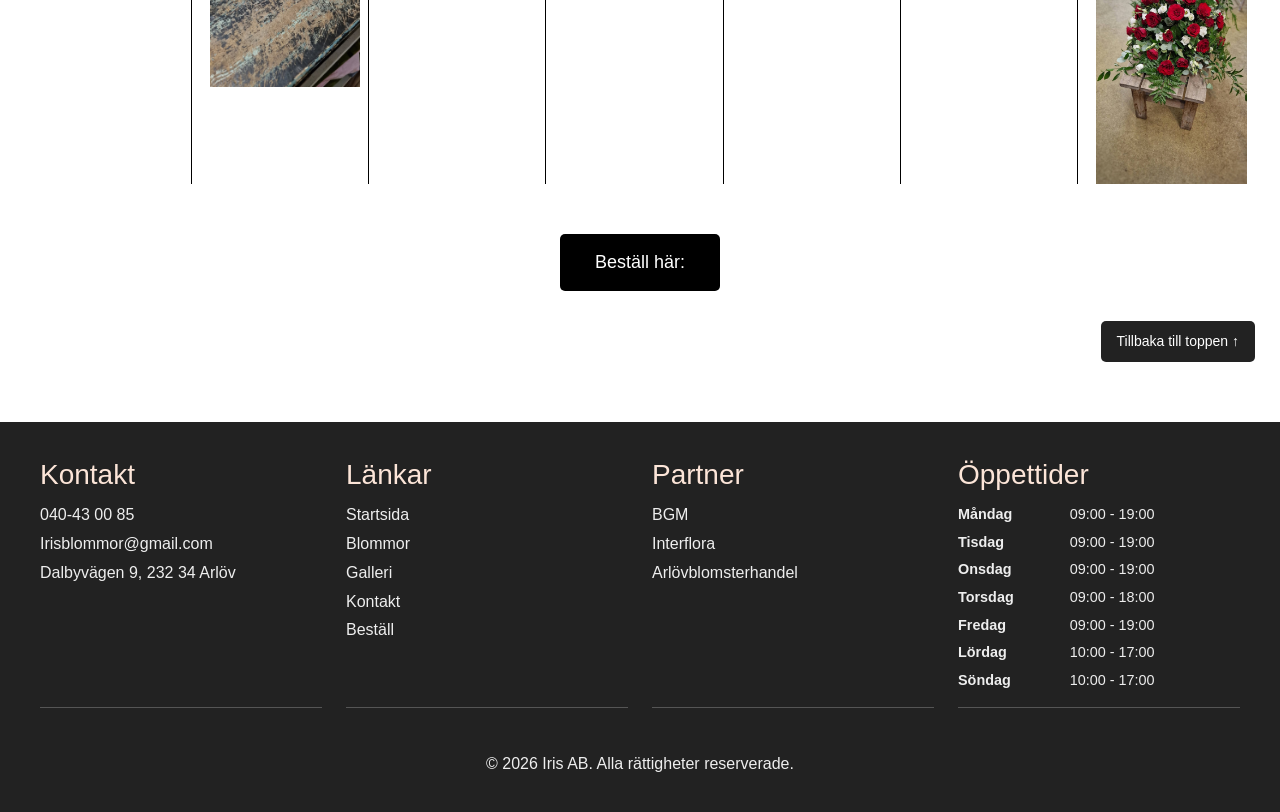
<file: begravning.html>
<!DOCTYPE html>
<html lang="sv">


<head>
    <!-- Favicon -->
    <link rel="icon" type="image/png" href="images/favicon.png">

    <meta charset="UTF-8">

    <!-- Gör sidan anpassad för mobila enheter -->
    <meta name="viewport" content="width=device-width, initial-scale=1.0">
    <title>Begravningsblommor | Iris Blommor i Arlöv</title>

    <!-- kopplar html till css -->
    <meta name="description" content="Personliga begravningsbuketter, kransar, dekorationer och urndekorationer hos Iris Blommor i Arlöv.">
    <meta name="robots" content="index, follow">
    <meta name="color-scheme" content="light dark">
    <!-- Bootstrap CSS (före vår egen CSS) -->
    <link rel="stylesheet" href="https://cdn.jsdelivr.net/npm/bootstrap@5.3.8/dist/css/bootstrap.min.css">
    <link rel="stylesheet" href="style.css">
    <script src="tema.js" defer></script>
</head>
<body id="toppen">

    <!-- ======== Header ======== -->

    <header class ="header">

        <!-- samarbetspartners logga och länk -->

        
        <a href="https://www.interflora.se/" target="_blank" rel="noopener noreferrer" class="interflora-link">
            <img src="images/1. startsida/interflora.logga.avif" alt="Interflora">
        </a>

        <!-- Logga -->
        <div class="logo">
            <a href="index.html">
                <img src="images/Logga.png" alt="Logga för Iris Blommor">
            </a>
        </div>

        <!-- sociala medier öppnas i ny flik -->
        <a href="https://www.facebook.com/p/Arl%C3%B6vs-Blomsterhandel-61556911313052/" target="_blank" rel="noopener noreferrer" class="facebook-link">
            <img src="images/1. startsida/facebook.icon.png" alt="Facebook">
        </a>
        <a href="https://www.instagram.com/arlovsblomsterhandel/" target="_blank" rel="noopener noreferrer" class="instagram-link">
            <img src="images/1. startsida/instagram.icon.png" alt="Instagram">
        </a>


        <!-- ==================== NAVIGATION ==================== -->


<!-- ==================== NAVIGATION ==================== -->

<nav class="navbar navbar-expand-md bg-body-tertiary" data-bs-theme="auto" aria-label="Huvudnavigation">
  <div class="container-fluid justify-content-center">

    <!-- Hamburgarknapp för mobil -->
    <button class="navbar-toggler" 
            type="button" 
            data-bs-toggle="collapse" 
            data-bs-target="#huvudmeny" 
            aria-controls="huvudmeny" 
            aria-expanded="false" 
            aria-label="Öppna eller stäng meny">
      <span class="navbar-toggler-icon"></span>
    </button>

    <!-- Menyinnehåll -->
    <div class="collapse navbar-collapse" id="huvudmeny">
      <ul class="navbar-nav ms-auto">
        
        <!-- Dropdown: Blommor -->
        <li class="nav-item dropdown">
          <a class="nav-link dropdown-toggle" href="blommor.html" role="button" data-bs-toggle="dropdown" aria-expanded="false">
            Blommor
          </a>
          <ul class="dropdown-menu">
            <li><a class="dropdown-item" href="blommor.html">Alla blommor</a></li>
            <li><a class="dropdown-item" href="begravning.html">Begravning</a></li>
            <li><a class="dropdown-item" href="fodelsedag.html">Födelsedag</a></li>
            <li><a class="dropdown-item" href="brollop.html">Bröllop</a></li>
            <li><a class="dropdown-item" href="annat.html">Annat</a></li>
          </ul>
        </li>

        <!-- Övriga Länkar -->
        <li class="nav-item">
          <a class="nav-link" href="index.html">Hem</a>
        </li>
        <li class="nav-item">
          <a class="nav-link" href="galleri.html">Galleri</a>
        </li>
        <li class="nav-item">
          <a class="nav-link" href="https://www.interflora.se/" target="_blank" rel="noopener noreferrer">Interflora</a>
        </li>
        <li class="nav-item">
          <a class="nav-link" href="kontakt.html">Kontakt</a>
        </li>
        <li class="nav-item">
          <a class="nav-link" href="bestall.html">Beställ</a>
        </li>

      </ul>
    </div>

  </div>
</nav>

    </header>
    <main class="begravning-main">
                
        <!-- Helbild högst upp -->
        <section class="sidbild">
            <img src="images/1. startsida/startsida.begravning.jpg"
                alt="Begravningsblommor">
        </section>

        <h1>Begravning</h1>
        <p>Vi erbjuder ett brett utbud av blommor och arrangemang för begravningar. Våra erfarna florister kan hjälpa dig att skapa en personlig och vacker hyllning till den avlidne.</p>
        <p>Begravningsband tillkommer från 299kr</p>

        <div class="begravning-grid">
            <!-- 1. bunden begravningsbukett -->
             <section class="begravning-kategori">
                <img src="images/4. begravning/1.jpg" alt="Bunden begravningsbukett" class="begravning-huvudbild">

                <h2>Bunden begravningsbukett</h2>
                <p>Från 500kr</p>

                <div class="begravning-bilder">
                    <img src="images/4. begravning/2.jpg" alt="Bunden bukett 1">
                    <img src="images/4. begravning/3.jpg" alt="Bunden bukett 2">
                    <img src="images/4. begravning/4.jpg" alt="Bunden bukett 3">
                    <img src="images/4. begravning/5.jpg" alt="Bunden bukett 4">
                    <img src="images/4. begravning/6.jpg" alt="Bunden bukett 5">
                    <img src="images/4. begravning/7.jpg" alt="Bunden bukett 6">
                </div>
             </section>

            <!-- 2. liggande dekoration -->
             <section class="begravning-kategori">
                <img src="images/4. begravning/Liggande 1.jpg" alt="Liggande dekoration" class="begravning-huvudbild">

                <h2>Liggande dekoration</h2>
                <p>Från 1000kr</p>

                <div class="begravning-bilder">
                    <img src="images/4. begravning/Liggande 2.jpg" alt="Liggande dekoration 1">
                    <img src="images/4. begravning/Liggande 3.jpg" alt="Liggande dekoration 2">
                    <img src="images/4. begravning/Liggande 4.jpg" alt="Liggande dekoration 3">
                    <img src="images/4. begravning/Liggande 5.jpg" alt="Liggande dekoration 4">
                    <img src="images/4. begravning/Liggande 6.jpg" alt="Liggande dekoration 5">
                    <img src="images/4. begravning/Liggande 7.jpg" alt="Liggande dekoration 6">
                    <img src="images/4. begravning/Liggande 8.jpg" alt="Liggande dekoration 7">
                </div>
             </section>

            <!-- 3. stående dekoration -->
             <section class="begravning-kategori">
                <img src="images/4. begravning/Stående 3.png" alt="Stående dekoration" class="begravning-huvudbild">

                <h2>Stående dekoration</h2>
                <p>Från 1500kr</p>

                <div class="begravning-bilder">
                    <img src="images/4. begravning/Liggande 1.jpg" alt="Stående dekoration 1">
                    <img src="images/4. begravning/Liggande 2.jpg" alt="Stående dekoration 2">
                    <img src="images/4. begravning/Stående 4.jpg" alt="Stående dekoration 3">
                    <img src="images/4. begravning/Stående 5.jpg" alt="Stående dekoration 4">
                    <img src="images/4. begravning/Stående 6.jpg" alt="Stående dekoration 5">
                    <img src="images/4. begravning/Stående 7.jpg" alt="Stående dekoration 6">
                    <img src="images/4. begravning/Stående 8.jpg" alt="Stående dekoration 7">
                </div>
             </section>

            <!-- 4. urndekoration -->
             <section class="begravning-kategori">
                <img src="images/4. begravning/urn-dekoration 1.jpg" alt="Urndekoration" class="begravning-huvudbild">

                <h2>Urndekoration</h2>
                <p>Från 1000kr</p>

                <div class="begravning-bilder">
                    <img src="images/4. begravning/urn-dekoration 2.jpg" alt="Urndekoration 1">
                    <img src="images/4. begravning/urn-dekoration 3.jpg" alt="Urndekoration 2">
                </div>
             </section>

            <!-- 5. krans -->
             <section class="begravning-kategori">
                <img src="images/4. begravning/krans 1.jpg" alt="begravningskrans" class="begravning-huvudbild">

                <h2>Krans</h2>
                <p>Från 1500kr</p>

                <div class="begravning-bilder">
                    <img src="images/4. begravning/krans 2.jpg" alt="begravningskrans 1">
                    <img src="images/4. begravning/krans 3.jpg" alt="begravningskrans 2">
                    <img src="images/4. begravning/krans 4.jpg" alt="begravningskrans 3">
                    <img src="images/4. begravning/krans 5.png" alt="begravningskrans 4">
                </div>
             </section>

            <!-- 6. Hjärtan -->
             <section class="begravning-kategori">
                <img src="images/4. begravning/hjärtan 1.jpg" alt="Hjärtformad blomsterdekoration" class="begravning-huvudbild">

                <h2>Hjärta</h2>
                <p>Från 800kr</p>

                <div class="begravning-bilder">
                    <img src="images/4. begravning/hjärtan 2.jpg" alt="begravningshjärta 1">
                    <img src="images/4. begravning/hjärtan 3.jpg" alt="begravningshjärta 2">
                    <img src="images/4. begravning/hjärtan 4.jpg" alt="begravningshjärta 3">
                    <img src="images/4. begravning/hjärtan 5.png" alt="begravningshjärta 4">
                </div>
             </section>

            <!-- 7. Kistdekoration -->
             <section class="begravning-kategori">
                <img src="images/4. begravning/kistdekoration 1.jpg" alt="Kistdekoration" class="begravning-huvudbild">

                <h2>Kistdekoration</h2>
                <p>Från 2000kr</p>

                <div class="begravning-bilder">
                    <img src="images/4. begravning/kistdekoration 2.jpg" alt="Kistdekoration 1">
                    <img src="images/4. begravning/kistdekoration 3.jpg" alt="Kistdekoration 2">
                    <img src="images/4. begravning/kistdekoration 4.jpg" alt="Kistdekoration 3">
                    <img src="images/4. begravning/kistdekoration 5.jpg" alt="Kistdekoration 4">
                    <img src="images/4. begravning/kistdekoration 6.jpg" alt="Kistdekoration 5">
                    <img src="images/4. begravning/kistdekoration 7.jpg" alt="Kistdekoration 6">
                    <img src="images/4. begravning/kistdekoration 8.jpg" alt="Kistdekoration 7">
                </div>
             </section>
        </div>

        <!-- knapp till beställning -->

        <div class="begravning-bestall">
            <a href="bestall.html">Beställ här:</a>
        </div>

        <!-- Knapp som tar besökaren tillbaka till sidans topp -->
        <div class="till-toppen">
            <a href="#toppen" class="till-toppen-knapp">
                Tillbaka till toppen ↑
            </a>
        </div>

    </main>
    <footer class="footer">
        <div class="footer-content">
            <section>
                <h3>Kontakt</h3>
                <a href="tel:040430085">040-43 00 85</a>
                <a href="mailto:irisblommor@gmail.com">Irisblommor@gmail.com</a>
                <a href="https://www.google.com/maps/search/?api=1&amp;query=Dalbyv%C3%A4gen+9%2C+232+34+Arl%C3%B6v">Dalbyvägen 9, 232 34 Arlöv</a>  
            </section> 
            
            <nav aria-label="Sidfotsmeny">
                <h3>Länkar</h3>
                <a href="index.html">Startsida</a>
                <a href="blommor.html">Blommor</a> 
                <a href="galleri.html">Galleri</a>
                <a href="kontakt.html">Kontakt</a>
                <a href="bestall.html">Beställ</a>
            </nav>

            <section>
                <h3>Partner</h3>
                <a href="https://bgm.aph.se/">BGM</a>
                <a href="https://www.interflora.se/">Interflora</a>
                <a href="https://arlovsblomsterhandel.se/">Arlövblomsterhandel</a>
            </section>

            <section>
                <h3>Öppettider</h3>
                <table>
                    <tr><th scope="row">Måndag</th><td>09:00 - 19:00</td></tr>
                    <tr><th scope="row">Tisdag</th><td>09:00 - 19:00</td></tr>
                    <tr><th scope="row">Onsdag</th><td>09:00 - 19:00</td></tr>
                    <tr><th scope="row">Torsdag</th><td>09:00 - 18:00</td></tr>
                    <tr><th scope="row">Fredag</th><td>09:00 - 19:00</td></tr>
                    <tr><th scope="row">Lördag</th><td>10:00 - 17:00</td></tr>
                    <tr><th scope="row">Söndag</th><td>10:00 - 17:00</td></tr>
                </table>
            </section>
            <p>&copy; 2026 Iris AB. Alla rättigheter reserverade.</p>
        </div>
    </footer>
    <!-- ==================== Bootstrap script ==================== -->
    <script src="https://cdn.jsdelivr.net/npm/bootstrap@5.3.8/dist/js/bootstrap.bundle.min.js"></script>
</body>
</html>
</file>
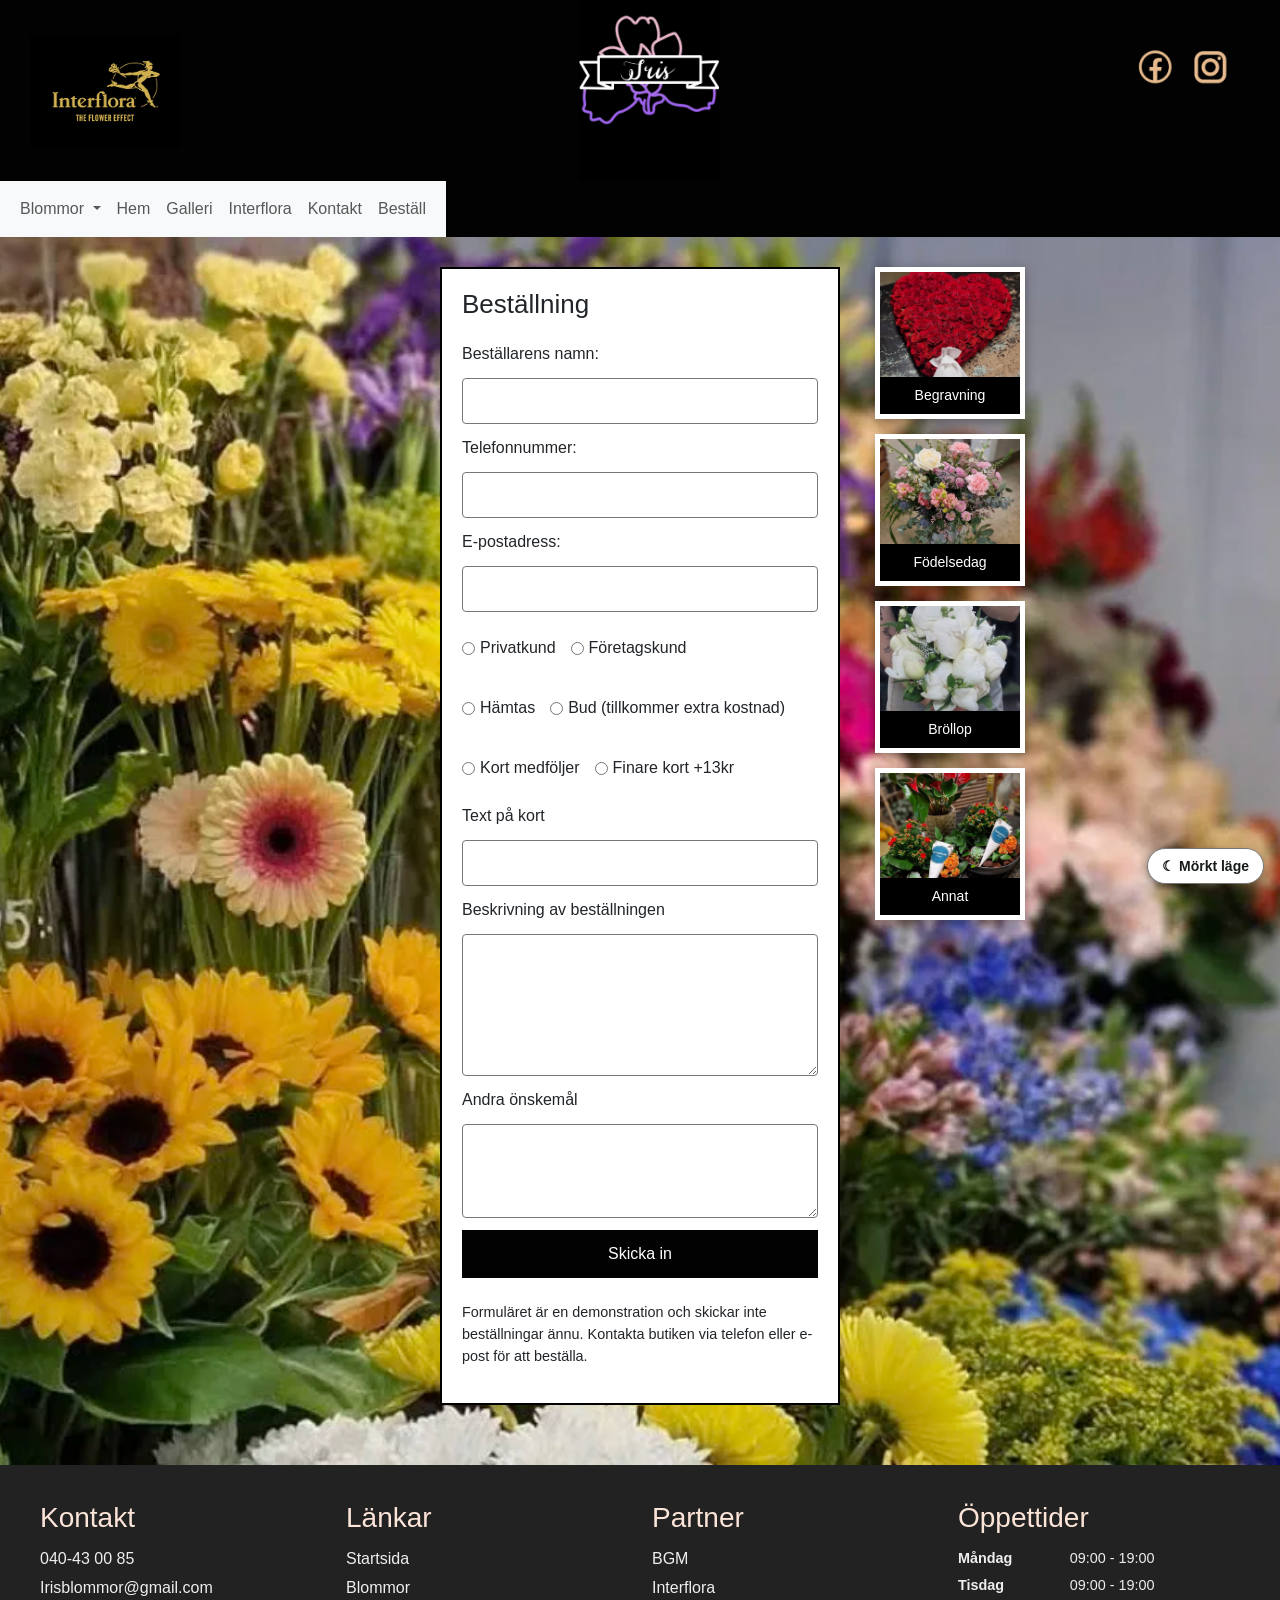
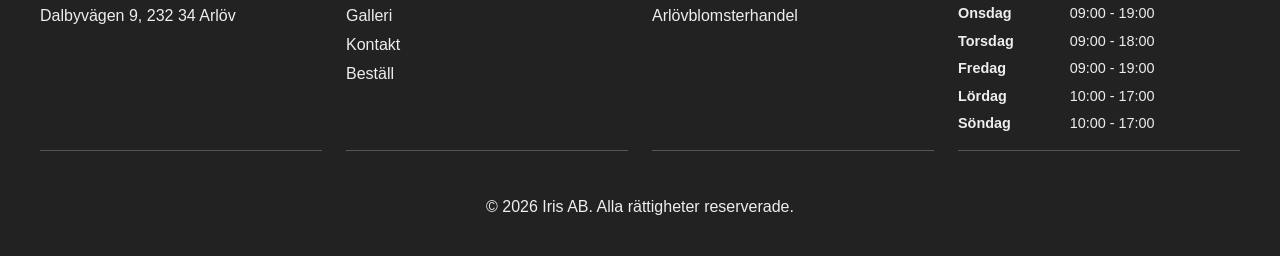
<file: bestall.html>
<!DOCTYPE html>
<html lang="sv">


<head>
    <!-- Favicon -->
    <link rel="icon" type="image/png" href="images/favicon.png">

    <meta charset="UTF-8">

    <!-- Gör sidan anpassad för mobila enheter -->
    <meta name="viewport" content="width=device-width, initial-scale=1.0">
    <title>Beställ blommor | Iris Blommor i Arlöv</title>

    <!-- kopplar html till css -->
    <meta name="description" content="Beskriv din blomsterbeställning och dina önskemål hos Iris Blommor i Arlöv.">
    <meta name="robots" content="index, follow">
    <meta name="color-scheme" content="light dark">
    <!-- Bootstrap CSS (före vår egen CSS) -->
    <link rel="stylesheet" href="https://cdn.jsdelivr.net/npm/bootstrap@5.3.8/dist/css/bootstrap.min.css">
    <link rel="stylesheet" href="style.css">
    <script src="tema.js" defer></script>
    <script defer src="formular.js"></script>
</head>
<body>

    <!-- ======== Header ======== -->

    <header class ="header">

        

        <!-- samarbetspartners logga och länk -->

        
        <a href="https://www.interflora.se/" target="_blank" rel="noopener noreferrer" class="interflora-link">
            <img src="images/1. startsida/interflora.logga.avif" alt="Interflora">
        </a>

        <!-- Logga -->
        <div class="logo">
            <a href="index.html">
                <img src="images/Logga.png" alt="Logga för Iris Blommor">
            </a>
        </div>

        <!-- sociala medier öppnas i ny flik -->
        <a href="https://www.facebook.com/p/Arl%C3%B6vs-Blomsterhandel-61556911313052/" target="_blank" rel="noopener noreferrer" class="facebook-link">
            <img src="images/1. startsida/facebook.icon.png" alt="Facebook">
        </a>
        <a href="https://www.instagram.com/arlovsblomsterhandel/" target="_blank" rel="noopener noreferrer" class="instagram-link">
            <img src="images/1. startsida/instagram.icon.png" alt="Instagram">
        </a>

<!-- =================== NAVIGATION ==================== -->


<!-- ==================== NAVIGATION ==================== -->

    <nav class="navbar navbar-expand-md bg-body-tertiary" data-bs-theme="auto" aria-label="Huvudnavigation">
  <div class="container-fluid justify-content-center">

    <!-- Hamburgarknapp för mobil -->
    <button class="navbar-toggler" 
            type="button" 
            data-bs-toggle="collapse" 
            data-bs-target="#huvudmeny" 
            aria-controls="huvudmeny" 
            aria-expanded="false" 
            aria-label="Öppna eller stäng meny">
      <span class="navbar-toggler-icon"></span>
    </button>

    <!-- Menyinnehåll -->
    <div class="collapse navbar-collapse" id="huvudmeny">
      <ul class="navbar-nav ms-auto">
        
        <!-- Dropdown: Blommor -->
        <li class="nav-item dropdown">
          <a class="nav-link dropdown-toggle" href="blommor.html" role="button" data-bs-toggle="dropdown" aria-expanded="false">
            Blommor
          </a>
          <ul class="dropdown-menu">
            <li><a class="dropdown-item" href="blommor.html">Alla blommor</a></li>
            <li><a class="dropdown-item" href="begravning.html">Begravning</a></li>
            <li><a class="dropdown-item" href="fodelsedag.html">Födelsedag</a></li>
            <li><a class="dropdown-item" href="brollop.html">Bröllop</a></li>
            <li><a class="dropdown-item" href="annat.html">Annat</a></li>
          </ul>
        </li>

        <!-- Övriga Länkar -->
        <li class="nav-item">
          <a class="nav-link" href="index.html">Hem</a>
        </li>
        <li class="nav-item">
          <a class="nav-link" href="galleri.html">Galleri</a>
        </li>
        <li class="nav-item">
          <a class="nav-link" href="https://www.interflora.se/" target="_blank" rel="noopener noreferrer">Interflora</a>
        </li>
        <li class="nav-item">
          <a class="nav-link" href="kontakt.html">Kontakt</a>
        </li>
        <li class="nav-item">
          <a class="nav-link" href="bestall.html">Beställ</a>
        </li>

      </ul>
    </div>

  </div>
</nav>    

    </header>
    <main class="bestall-main">
        <!-- Layout för formuläret och kategoribilderna -->
        <div class="bestall-layout">

            <form class="bestall-form" id="bestall-form">
            <h1>Beställning</h1>

            <!-- Kontaktuppgifter -->
             <label for="namn">Beställarens namn: </label>
             <input type="text" id="namn" name="namn" required>

             <label for="telefonnummer">Telefonnummer: </label>
             <input type="tel" id="telefonnummer" name="telefonnummer" required>

             <label for="epost">E-postadress: </label>
             <input type="email" id="epost" name="epost" required>

            <!--Kundtyp-->
            <div class="form-grupp">
                <label>
                    <input type="radio" name="kundtyp" value="privatkund" required>
                    Privatkund
                </label>
                <label>
                    <input type="radio" name="kundtyp" value="företagskund" required>
                    Företagskund
                </label>
            </div>

            <!-- leverans eller hämtning -->
             <div class="form-grupp">
                <label>
                    <input type="radio" name="leverans" value="hamtas" required>
                    Hämtas
                </label>
                <label>
                    <input type="radio" name="leverans" value="bud" required>
                    Bud (tillkommer extra kostnad)
                </label>
             </div>

             <!-- kort -->
              <div class="form-grupp">
                <label>
                    <input type="radio" name="kort" value="kort" required>
                    Kort medföljer
                </label>
                <label>
                    <input type="radio" name="kort" value="Finare-kort" required>
                    Finare kort +13kr
                </label>
              </div>

            <!-- text på kort -->
             <label for="korttext">Text på kort</label>
             <input type="text" id="korttext" name="korttext">

            <!-- beskrivning av beställningen -->
             <label for="beskrivning">Beskrivning av beställningen</label>
             <textarea id="beskrivning" name="beskrivning" rows="5" required></textarea>

            <!-- notering -->
             <label  for="notering">Andra önskemål</label>
             <textarea id="notering" name="notering" rows="3"></textarea>

            <!-- Skicka -->
             <button type="submit">Skicka in</button> 
            <p class="form-info" role="status">Formuläret är en demonstration och skickar inte beställningar ännu. Kontakta butiken via telefon eller e-post för att beställa.</p>
</form>

            <!-- =================== KATEGORIBILDER ==================== -->

            <!-- Bilderna visas till höger om formuläret på dator -->
            <aside class="bestall-kategorier" aria-label="Blomkategorier">

                <!-- Begravning -->
                <a href="begravning.html" class="bestall-kategori">
                    <img src="images/1. startsida/startsida.begravning.jpg"
                         alt="Begravningsblommor">
                    <span>Begravning</span>
                </a>

                <!-- Födelsedag -->
                <a href="fodelsedag.html" class="bestall-kategori">
                    <img src="images/1. startsida/startsida.födelsedag.jpg"
                         alt="Födelsedagsblommor">
                    <span>Födelsedag</span>
                </a>

                <!-- Bröllop -->
                <a href="brollop.html" class="bestall-kategori">
                    <img src="images/1. startsida/startsida.bröllop.jpg"
                         alt="Bröllopsblommor">
                    <span>Bröllop</span>
                </a>

                <!-- Annat -->
                <a href="annat.html" class="bestall-kategori">
                    <img src="images/1. startsida/startsida.annat.jpg"
                         alt="Andra blomsterarrangemang">
                    <span>Annat</span>
                </a>

            </aside>

        </div>
        <!-- Slut på bestall-layout -->

    </main>
    <footer class="footer">
        <div class="footer-content">
            <section>
                <h3>Kontakt</h3>
                <a href="tel:040430085">040-43 00 85</a>
                <a href="mailto:irisblommor@gmail.com">Irisblommor@gmail.com</a>
                <a href="https://www.google.com/maps/search/?api=1&amp;query=Dalbyv%C3%A4gen+9%2C+232+34+Arl%C3%B6v">Dalbyvägen 9, 232 34 Arlöv</a>  
            </section> 
            
            <nav aria-label="Sidfotsmeny">
                <h3>Länkar</h3>
                <a href="index.html">Startsida</a>
                <a href="blommor.html">Blommor</a> 
                <a href="galleri.html">Galleri</a>
                <a href="kontakt.html">Kontakt</a>
                <a href="bestall.html">Beställ</a>
            </nav>

            <section>
                <h3>Partner</h3>
                <a href="https://bgm.aph.se/">BGM</a>
                <a href="https://www.interflora.se/">Interflora</a>
                <a href="https://arlovsblomsterhandel.se/">Arlövblomsterhandel</a>
            </section>

            <section>
                <h3>Öppettider</h3>
                <table>
                    <tr><th scope="row">Måndag</th><td>09:00 - 19:00</td></tr>
                    <tr><th scope="row">Tisdag</th><td>09:00 - 19:00</td></tr>
                    <tr><th scope="row">Onsdag</th><td>09:00 - 19:00</td></tr>
                    <tr><th scope="row">Torsdag</th><td>09:00 - 18:00</td></tr>
                    <tr><th scope="row">Fredag</th><td>09:00 - 19:00</td></tr>
                    <tr><th scope="row">Lördag</th><td>10:00 - 17:00</td></tr>
                    <tr><th scope="row">Söndag</th><td>10:00 - 17:00</td></tr>
                </table>
            </section>
            <p>&copy; 2026 Iris AB. Alla rättigheter reserverade.</p>
        </div>
    </footer>
    <!-- ==================== Bootstrap script ==================== -->
    <script src="https://cdn.jsdelivr.net/npm/bootstrap@5.3.8/dist/js/bootstrap.bundle.min.js"></script>
</body>
</html>
</file>
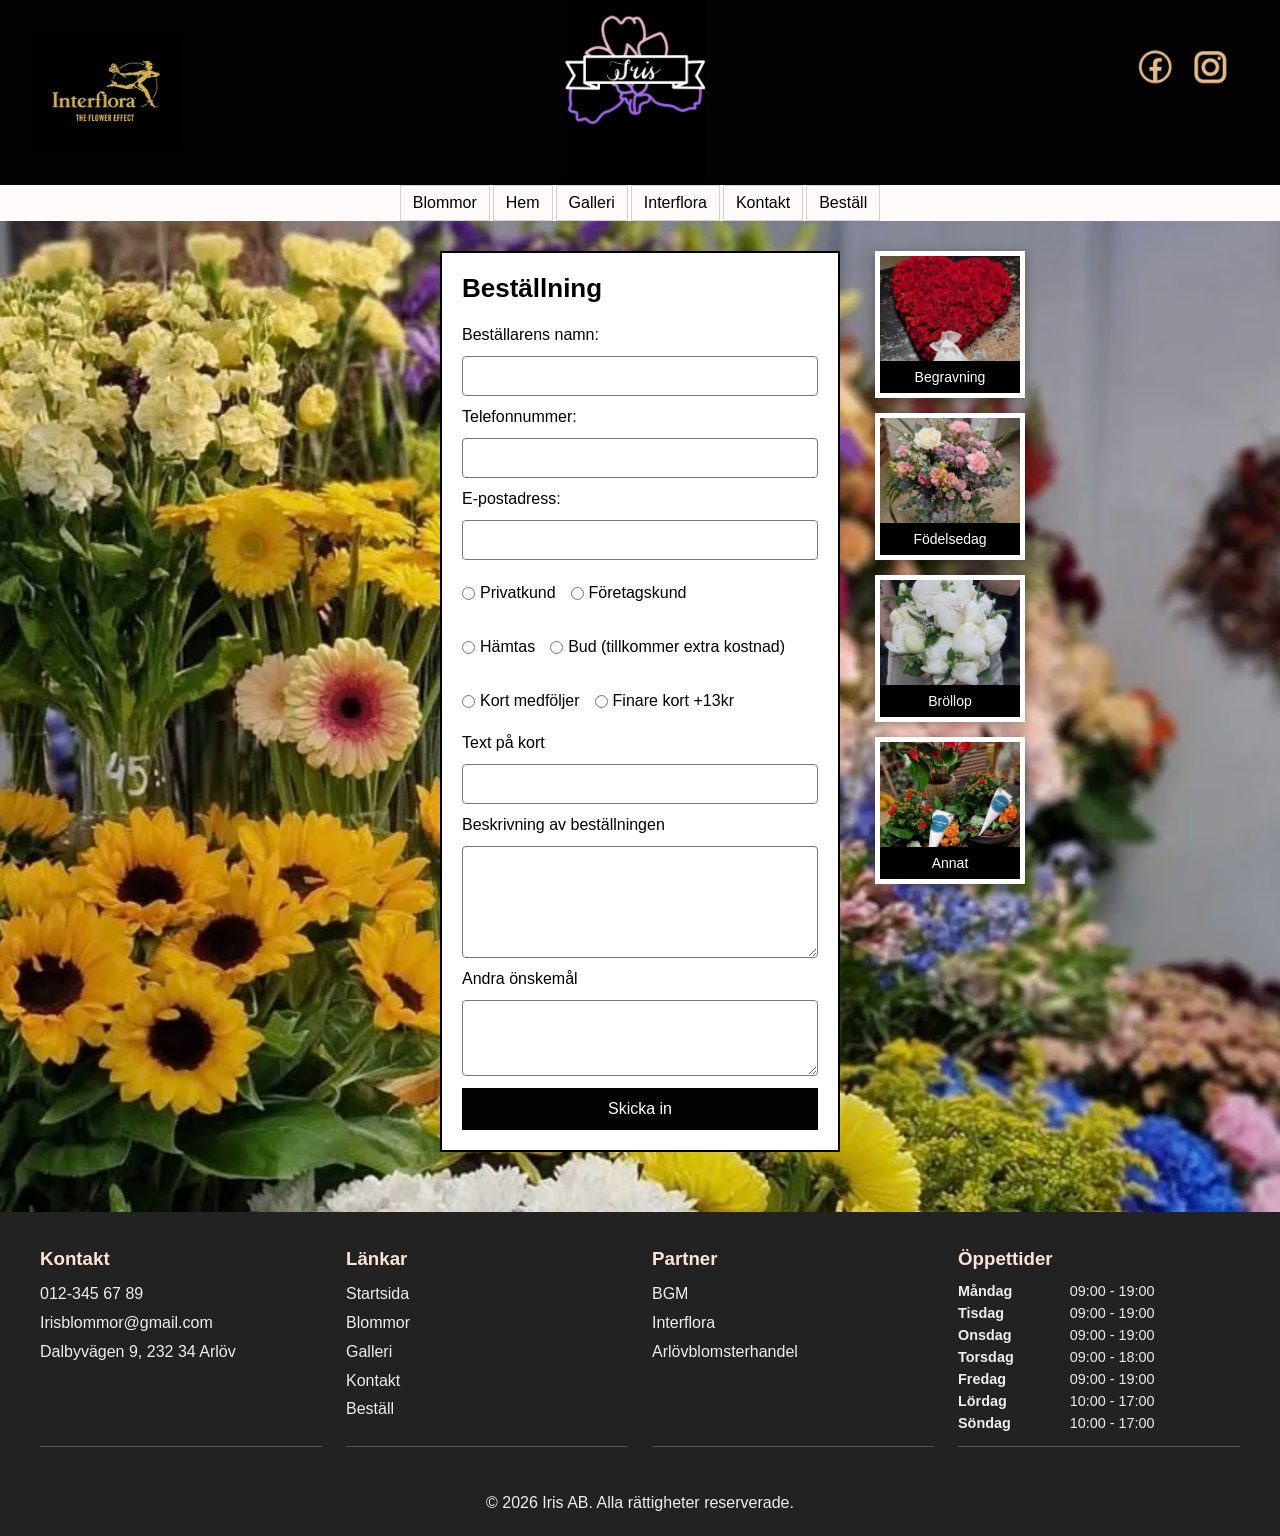
<file: Beställ.html>
<!DOCTYPE html>
<html lang="sv">


<head>
    <!-- Favicon -->
    <link rel="icon" type="image/png" href="images/favicon.png">

    <meta charset="UTF-8">

    <!-- Gör sidan anpassad för mobila enheter -->
    <meta name="viewport" content="width=device-width, initial-scale=1.0">
    <title>Beställning | Iris Blommor</title>

    <!-- kopplar html till css -->
    <link rel="stylesheet" href="style.css">
</head>


<body>

    <!-- ======== Header ======== -->

    <header class ="header">

        <!-- samarbetspartners logga och länk -->

        
        <a href="https://www.interflora.se/" target="_blank" class="interflora-link">
            <img src="images/1. startsida/interflora.logga.avif" alt="Interflora">
        </a>

        <!-- Logga -->
        <div class="logo">
            <a href="index.html">
                <img src="images/Logga.png" alt="Logga för Iris Blommor">
            </a>
        </div>

        <!-- sociala medier öppnas i ny flik -->
        <a href="https://www.facebook.com/p/Arl%C3%B6vs-Blomsterhandel-61556911313052/" target="_blank" class="facebook-link">
            <img src="images/1. startsida/facebook.icon.png" alt="Facebook">
        </a>
        <a href="https://www.instagram.com/arlovsblomsterhandel/" target="_blank" class="instagram-link">
            <img src="images/1. startsida/instagram.icon.png" alt="Instagram">
        </a>

<!-- =================== NAVIGATION ==================== -->


<!-- ==================== NAVIGATION ==================== -->

<nav class="nav" aria-label="Huvudnavigation">

    <!-- Hamburgarmeny för mobil -->
    <details class="mobilmeny">
        <summary class="hamburger">
            <span aria-hidden="true">☰</span>
            <span class="meny-text">Meny</span>
        </summary>

        <!-- Länkar som visas när mobilmenyn öppnas -->
        <ul class="mobil-nav-links">

            <li>
                <details class="mobil-dropdown">
                    <summary>Blommor</summary>

                    <ul class="mobil-dropdown-links">
                        <li><a href="blommor.html">Alla blommor</a></li>
                        <li><a href="Begravning.html">Begravning</a></li>
                        <li><a href="födelsedag.html">Födelsedag</a></li>
                        <li><a href="Bröllop.html">Bröllop</a></li>
                        <li><a href="annat.html">Annat</a></li>
                    </ul>
                </details>
            </li>

            <li><a href="index.html">Hem</a></li>
            <li><a href="Galleri.html">Galleri</a></li>
            <li>
                <a href="https://www.interflora.se/"
                   target="_blank"
                   rel="noopener noreferrer">
                    Interflora
                </a>
            </li>
            <li><a href="Kontakt.html">Kontakt</a></li>
            <li><a href="Beställ.html">Beställ</a></li>

        </ul>
    </details>

    <!-- Vanlig navigation för dator -->
    <ul class="dator-nav-links">

        <li class="dropdown">
            <a href="blommor.html">Blommor</a>

            <ul class="dropdown-menu">
                <li><a href="Begravning.html">Begravning</a></li>
                <li><a href="födelsedag.html">Födelsedag</a></li>
                <li><a href="Bröllop.html">Bröllop</a></li>
                <li><a href="annat.html">Annat</a></li>
            </ul>
        </li>

        <li><a href="index.html">Hem</a></li>
        <li><a href="Galleri.html">Galleri</a></li>
        <li>
            <a href="https://www.interflora.se/"
               target="_blank"
               rel="noopener noreferrer">
                Interflora
            </a>
        </li>
        <li><a href="Kontakt.html">Kontakt</a></li>
        <li><a href="Beställ.html">Beställ</a></li>

    </ul>

</nav>

    </header>
    <main class="bestall-main">
        <!-- Layout för formuläret och kategoribilderna -->
        <div class="bestall-layout">

            <form class="bestall-form">
            <h1>Beställning</h1>

            <!-- Kontaktuppgifter -->
             <label for="namn">Beställarens namn: </label>
             <input type="text" id="namn" name="namn" required>

             <label for="telefonnummer">Telefonnummer: </label>
             <input type="tel" id="telefonnummer" name="telefonnummer" required>

             <label for="epost">E-postadress: </label>
             <input type="email" id="epost" name="epost" required>

            <!--Kundtyp-->
            <div class="form-grupp">
                <label>
                    <input type="radio" name="kundtyp" value="privatkund" required>
                    Privatkund
                </label>
                <label>
                    <input type="radio" name="kundtyp" value="företagskund" required>
                    Företagskund
                </label>
            </div>

            <!-- leverans eller hämtning -->
             <div class="form-grupp">
                <label>
                    <input type="radio" name="leverans" value="hamtas" required>
                    Hämtas
                </label>
                <label>
                    <input type="radio" name="leverans" value="bud" required>
                    Bud (tillkommer extra kostnad)
                </label>
             </div>

             <!-- kort -->
              <div class="form-grupp">
                <label>
                    <input type="radio" name="kort" value="kort" required>
                    Kort medföljer
                </label>
                <label>
                    <input type="radio" name="kort" value="Finare-kort" required>
                    Finare kort +13kr
                </label>
              </div>

            <!-- text på kort -->
             <label for="korttext">Text på kort</label>
             <input type="text" id="korttext" name="korttext">

            <!-- beskrivning av beställningen -->
             <label for="beskrivning">Beskrivning av beställningen</label>
             <textarea id="beskrivning" name="beskrivning" rows="5" required></textarea>

            <!-- notering -->
             <label  for="notering">Andra önskemål</label>
             <textarea id="notering" name="notering" rows="3"></textarea>

            <!-- Skicka -->
             <button type="submit">Skicka in</button> 
            </form>

            <!-- =================== KATEGORIBILDER ==================== -->

            <!-- Bilderna visas till höger om formuläret på dator -->
            <aside class="bestall-kategorier" aria-label="Blomkategorier">

                <!-- Begravning -->
                <a href="Begravning.html" class="bestall-kategori">
                    <img src="images/1. startsida/startsida.begravning.jpg"
                         alt="Begravningsblommor">
                    <span>Begravning</span>
                </a>

                <!-- Födelsedag -->
                <a href="födelsedag.html" class="bestall-kategori">
                    <img src="images/1. startsida/startsida.födelsedag.jpg"
                         alt="Födelsedagsblommor">
                    <span>Födelsedag</span>
                </a>

                <!-- Bröllop -->
                <a href="Bröllop.html" class="bestall-kategori">
                    <img src="images/1. startsida/startsida.bröllop.jpg"
                         alt="Bröllopsblommor">
                    <span>Bröllop</span>
                </a>

                <!-- Annat -->
                <a href="annat.html" class="bestall-kategori">
                    <img src="images/1. startsida/startsida.annat.jpg"
                         alt="Andra blomsterarrangemang">
                    <span>Annat</span>
                </a>

            </aside>

        </div>
        <!-- Slut på bestall-layout -->

    </main>
    <footer class="footer">
        <div class="footer-content">
            <section>
                <h3>Kontakt</h3>
                <a href="+46123456789">012-345 67 89</a>
                <a href="mailto:irisblommor@gmail.com">Irisblommor@gmail.com</a>
                <a href="https://www.google.com/maps/search/?api=1&amp;query=Dalbyv%C3%A4gen+9%2C+232+34+Arl%C3%B6v">Dalbyvägen 9, 232 34 Arlöv</a>  
            </section> 
            
            <nav aria-label="Sidfotsmeny">
                <h3>Länkar</h3>
                <a href="index.html">Startsida</a>
                <a href="blommor.html">Blommor</a> 
                <a href="Galleri.html">Galleri</a>
                <a href="Kontakt.html">Kontakt</a>
                <a href="Beställ.html">Beställ</a>
            </nav>

            <section>
                <h3>Partner</h3>
                <a href="https://bgm.aph.se/">BGM</a>
                <a href="https://www.interflora.se/">Interflora</a>
                <a href="https://arlovsblomsterhandel.se/">Arlövblomsterhandel</a>
            </section>

            <section>
                <h3>Öppettider</h3>
                <table>
                    <tr><th scope="row">Måndag</th><td>09:00 - 19:00</td></tr>
                    <tr><th scope="row">Tisdag</th><td>09:00 - 19:00</td></tr>
                    <tr><th scope="row">Onsdag</th><td>09:00 - 19:00</td></tr>
                    <tr><th scope="row">Torsdag</th><td>09:00 - 18:00</td></tr>
                    <tr><th scope="row">Fredag</th><td>09:00 - 19:00</td></tr>
                    <tr><th scope="row">Lördag</th><td>10:00 - 17:00</td></tr>
                    <tr><th scope="row">Söndag</th><td>10:00 - 17:00</td></tr>
                </table>
            </section>
            <p>&copy; 2026 Iris AB. Alla rättigheter reserverade.</p>
        </div>
    </footer>
</body>
</html>
</file>
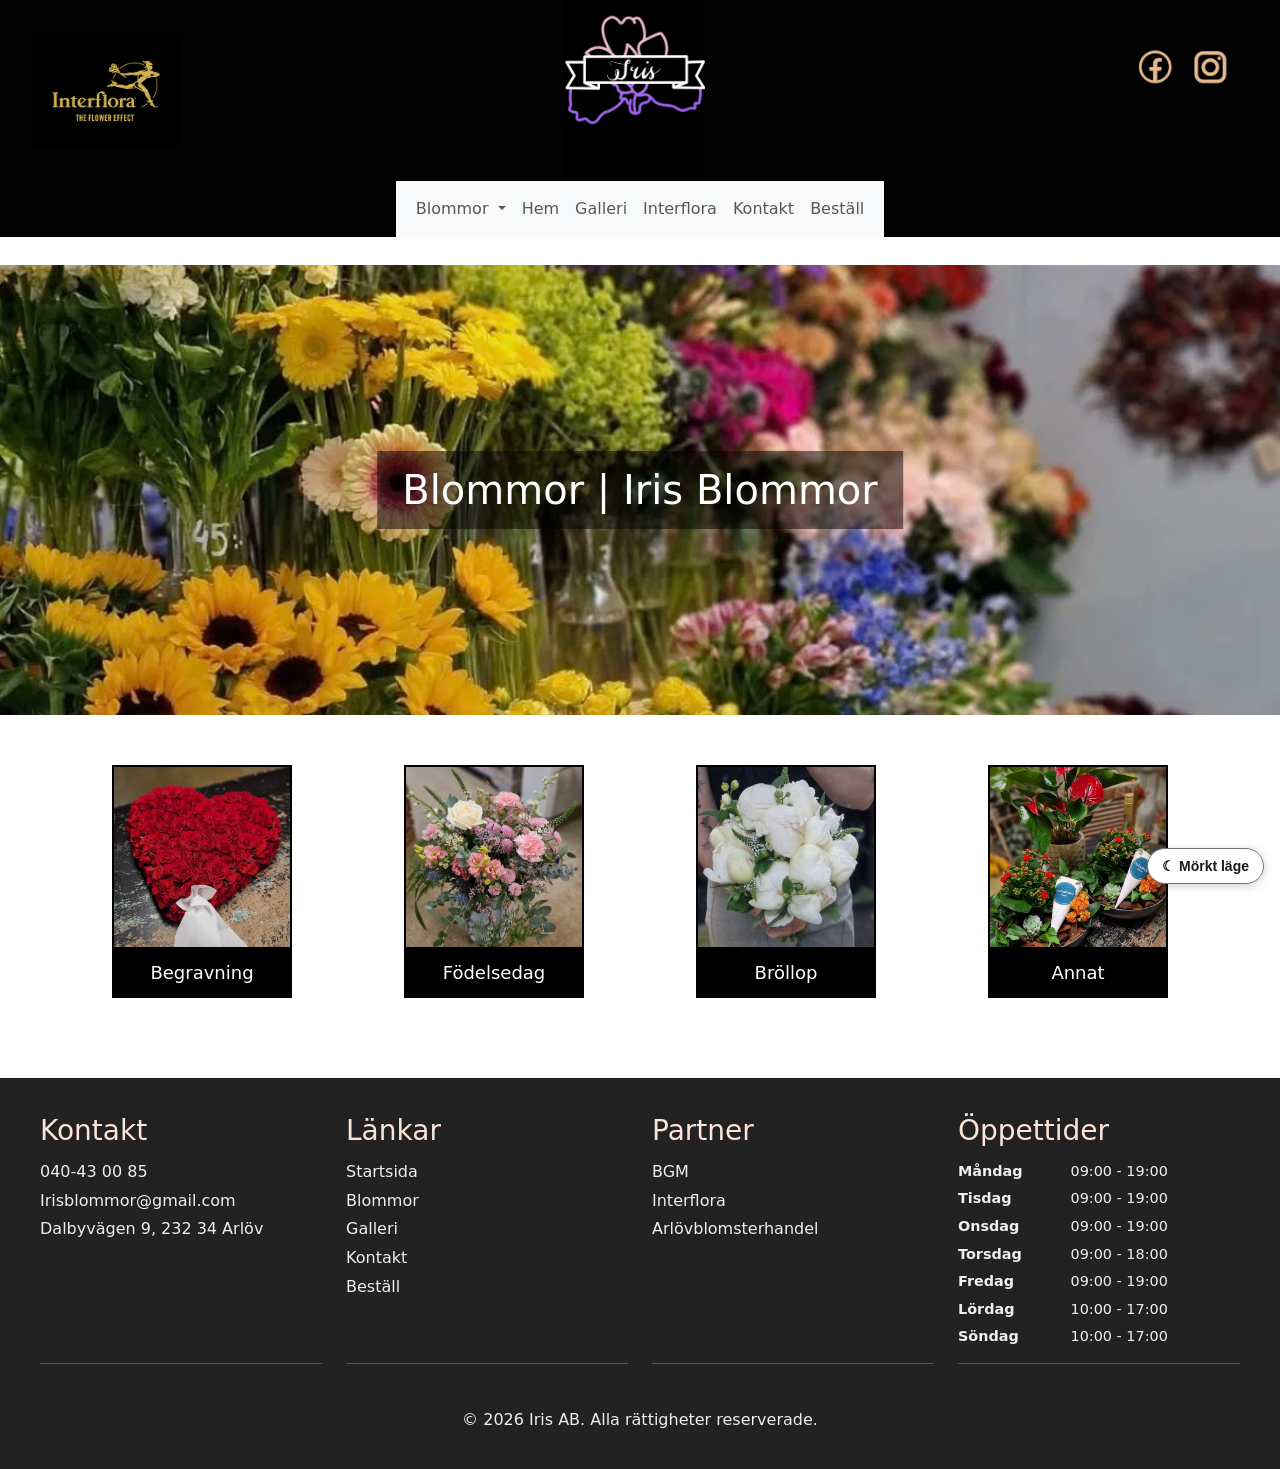
<file: blommor.html>
<!DOCTYPE html>
<html lang="sv">
<head>
<meta charset="UTF-8">
<meta name="viewport" content="width=device-width, initial-scale=1.0">
<link rel="icon" type="image/png" href="images/favicon.png">
<title>Blommor och buketter | Iris Blommor i Arlöv</title>
<meta name="description" content="Upptäck våra blommor för födelsedag, bröllop, begravning och andra tillfällen hos Iris Blommor i Arlöv.">
    <meta name="robots" content="index, follow">
    <meta name="color-scheme" content="light dark">
    <link rel="stylesheet" href="style.css">
    <script src="tema.js" defer></script>
</head>
<body id="toppen">
<header class ="header">

    <!-- ==================== Bootstraplänk ==================== -->
    <link rel="stylesheet" href="https://cdn.jsdelivr.net/npm/bootstrap@5.3.8/dist/css/bootstrap.min.css">

        <div class="align-hover"> </div>

        <!-- samarbetspartners logga och länk -->

        
        <a href="https://www.interflora.se/" target="_blank" rel="noopener noreferrer" class="interflora-link">
            <img src="images/1. startsida/interflora.logga.avif" alt="Interflora">
        </a>

        <!-- Logga -->
        <div class="logo">
            <a href="index.html">
                <img src="images/Logga.png" alt="Logga för Iris Blommor">
            </a>
        </div>

        <!-- sociala medier öppnas i ny flik -->
        <a href="https://www.facebook.com/p/Arl%C3%B6vs-Blomsterhandel-61556911313052/" target="_blank" rel="noopener noreferrer" class="facebook-link">
            <img src="images/1. startsida/facebook.icon.png" alt="Facebook">
        </a>
        <a href="https://www.instagram.com/arlovsblomsterhandel/" target="_blank" rel="noopener noreferrer" class="instagram-link">
            <img src="images/1. startsida/instagram.icon.png" alt="Instagram">
        </a>


        <!-- navbar -->


<!-- ==================== NAVIGATION ==================== -->

<nav class="navbar navbar-expand-md bg-body-tertiary" data-bs-theme="auto" aria-label="Huvudnavigation">
  <div class="container-fluid">

    <!-- Hamburgarknapp för mobil -->
    <button class="navbar-toggler" 
            type="button" 
            data-bs-toggle="collapse" 
            data-bs-target="#huvudmeny" 
            aria-controls="huvudmeny" 
            aria-expanded="false" 
            aria-label="Öppna eller stäng meny">
      <span class="navbar-toggler-icon"></span>
    </button>

    <!-- Menyinnehåll -->
    <div class="collapse navbar-collapse" id="huvudmeny">
      <ul class="navbar-nav ms-auto">
        
        <!-- Dropdown: Blommor -->
        <li class="nav-item dropdown">
          <a class="nav-link dropdown-toggle" href="blommor.html" role="button" data-bs-toggle="dropdown" aria-expanded="false">
            Blommor
          </a>
          <ul class="dropdown-menu">
            <li><a class="dropdown-item" href="blommor.html">Alla blommor</a></li>
            <li><a class="dropdown-item" href="begravning.html">Begravning</a></li>
            <li><a class="dropdown-item" href="fodelsedag.html">Födelsedag</a></li>
            <li><a class="dropdown-item" href="brollop.html">Bröllop</a></li>
            <li><a class="dropdown-item" href="annat.html">Annat</a></li>
          </ul>
        </li>

        <!-- Övriga Länkar -->
        <li class="nav-item">
          <a class="nav-link" href="index.html">Hem</a>
        </li>
        <li class="nav-item">
          <a class="nav-link" href="galleri.html">Galleri</a>
        </li>
        <li class="nav-item">
          <a class="nav-link" href="https://www.interflora.se/" target="_blank" rel="noopener noreferrer">Interflora</a>
        </li>
        <li class="nav-item">
          <a class="nav-link" href="kontakt.html">Kontakt</a>
        </li>
        <li class="nav-item">
          <a class="nav-link" href="bestall.html">Beställ</a>
        </li>

      </ul>
    </div>

  </div>
</nav>

    </header>
<main><section class="blommor-hero"><img src="images/1. startsida/startsida.bakgrund.webp" alt="Blommor i butiken" loading="lazy"><h1>Blommor | Iris Blommor</h1></section><div class="kategorier"><a href="begravning.html" class="kategori"><img src="images/1. startsida/startsida.begravning.jpg" alt="Begravningsblommor" loading="lazy"><p>Begravning</p></a><a href="fodelsedag.html" class="kategori"><img src="images/1. startsida/startsida.födelsedag.jpg" alt="Födelsedagsblommor" loading="lazy"><p>Födelsedag</p></a><a href="brollop.html" class="kategori"><img src="images/1. startsida/startsida.bröllop.jpg" alt="Bröllopsblommor" loading="lazy"><p>Bröllop</p></a><a href="annat.html" class="kategori"><img src="images/1. startsida/startsida.annat.jpg" alt="Annatsblommor" loading="lazy"><p>Annat</p></a></div></main>
<footer class="footer">
        <div class="footer-content">
            <section>
                <h3>Kontakt</h3>
                <a href="tel:040430085">040-43 00 85</a>
                <a href="mailto:irisblommor@gmail.com">Irisblommor@gmail.com</a>
                <a href="https://www.google.com/maps/search/?api=1&amp;query=Dalbyv%C3%A4gen+9%2C+232+34+Arl%C3%B6v">Dalbyvägen 9, 232 34 Arlöv</a>  
            </section> 
            
            <nav aria-label="Sidfotsmeny">
                <h3>Länkar</h3>
                <a href="index.html">Startsida</a>
                <a href="blommor.html">Blommor</a> 
                <a href="galleri.html">Galleri</a>
                <a href="kontakt.html">Kontakt</a>
                <a href="bestall.html">Beställ</a>
            </nav>

            <section>
                <h3>Partner</h3>
                <a href="https://bgm.aph.se/">BGM</a>
                <a href="https://www.interflora.se/">Interflora</a>
                <a href="https://arlovsblomsterhandel.se/">Arlövblomsterhandel</a>
            </section>

            <section>
                <h3>Öppettider</h3>
                <table>
                    <tr><th scope="row">Måndag</th><td>09:00 - 19:00</td></tr>
                    <tr><th scope="row">Tisdag</th><td>09:00 - 19:00</td></tr>
                    <tr><th scope="row">Onsdag</th><td>09:00 - 19:00</td></tr>
                    <tr><th scope="row">Torsdag</th><td>09:00 - 18:00</td></tr>
                    <tr><th scope="row">Fredag</th><td>09:00 - 19:00</td></tr>
                    <tr><th scope="row">Lördag</th><td>10:00 - 17:00</td></tr>
                    <tr><th scope="row">Söndag</th><td>10:00 - 17:00</td></tr>
                </table>
            </section>
            <p>&copy; 2026 Iris AB. Alla rättigheter reserverade.</p>
        </div>
    </footer>
    <!-- ==================== Bootstrap script ==================== -->
    <script src="https://cdn.jsdelivr.net/npm/bootstrap@5.3.8/dist/js/bootstrap.bundle.min.js"></script>
</body>
</html>
</file>
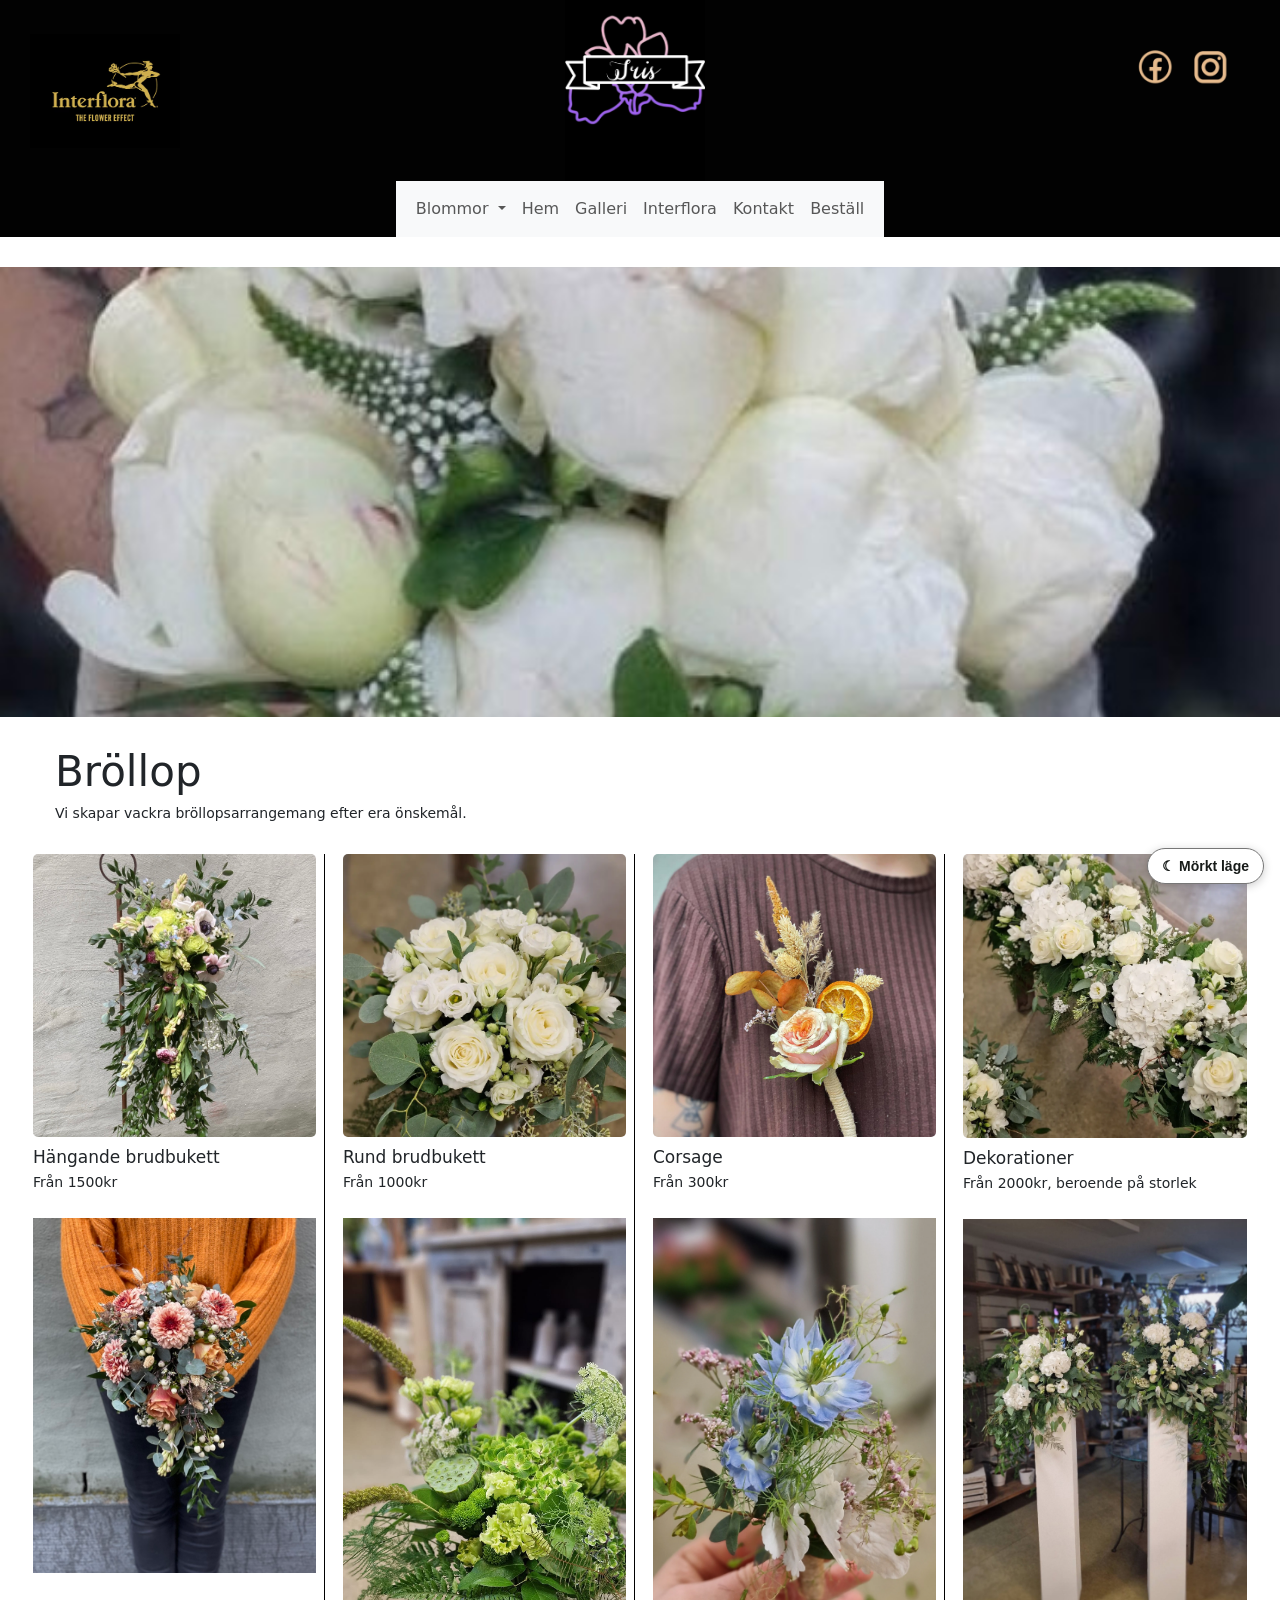
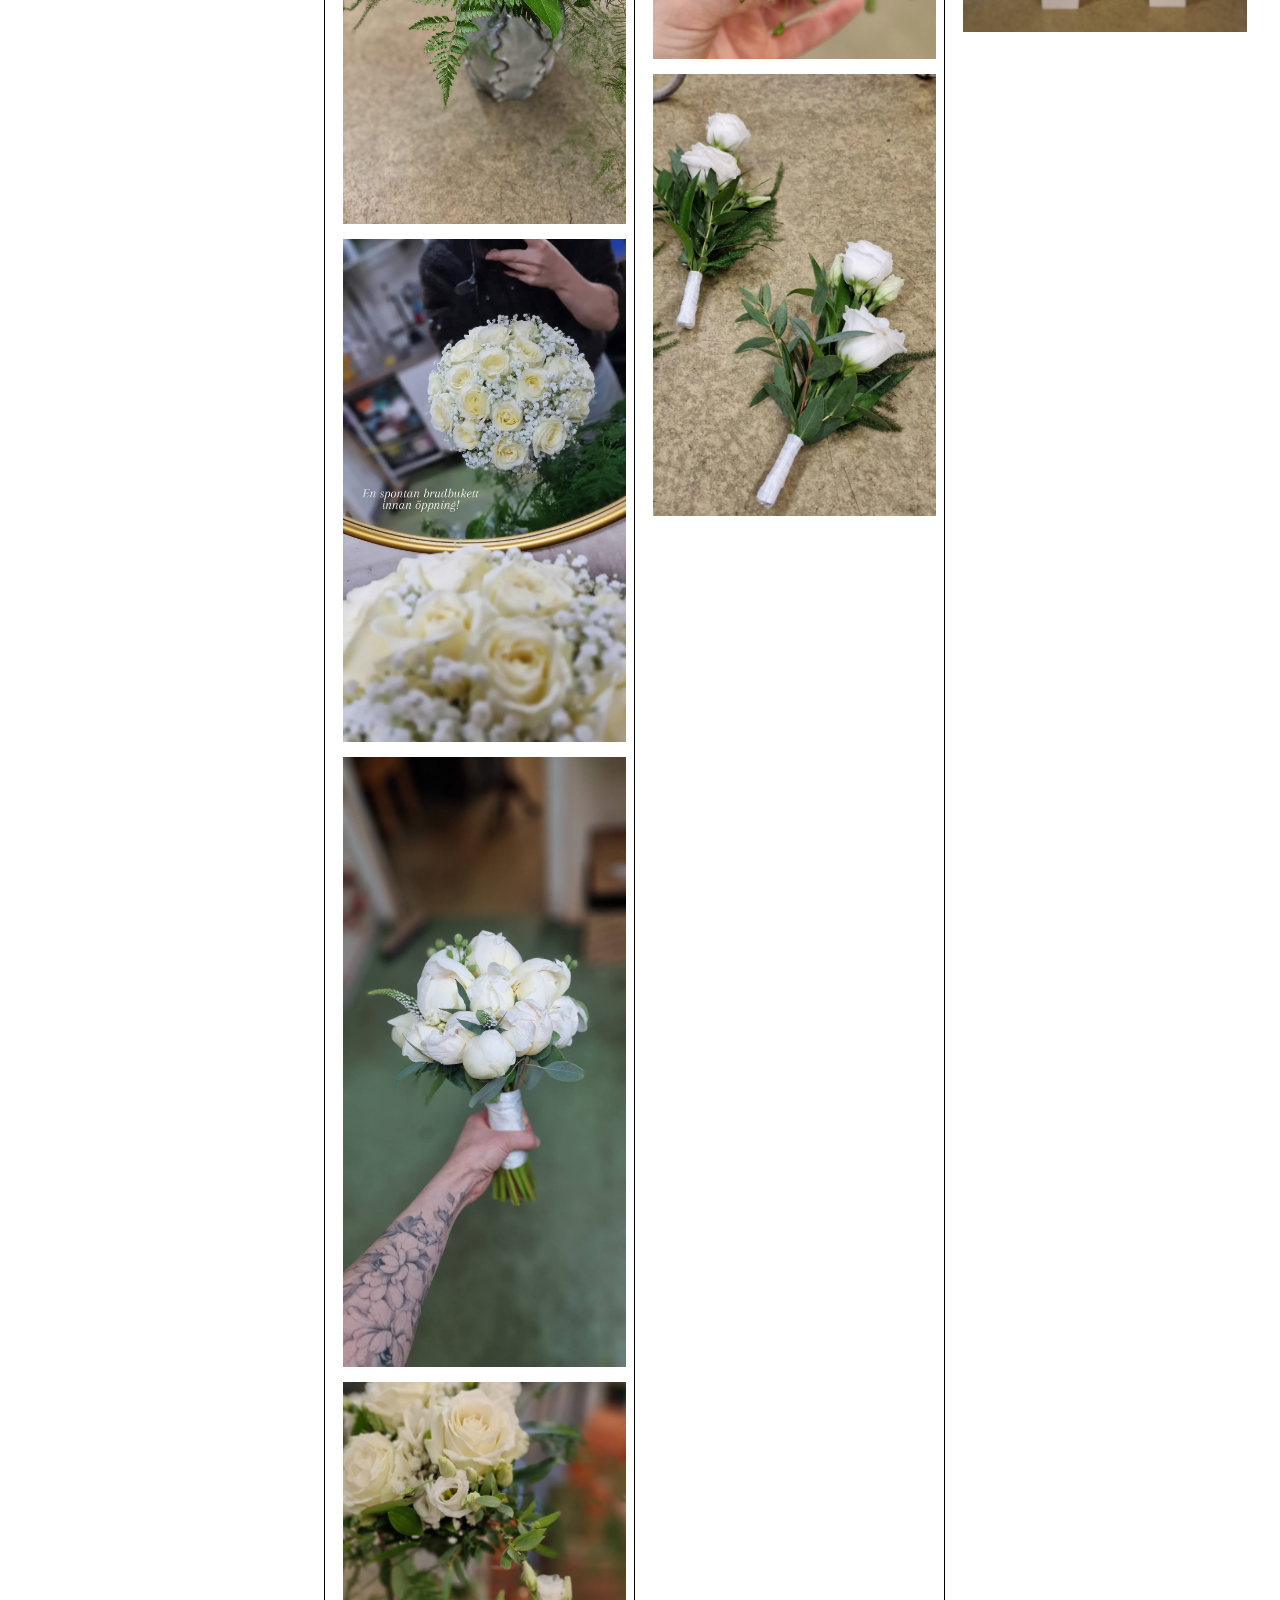
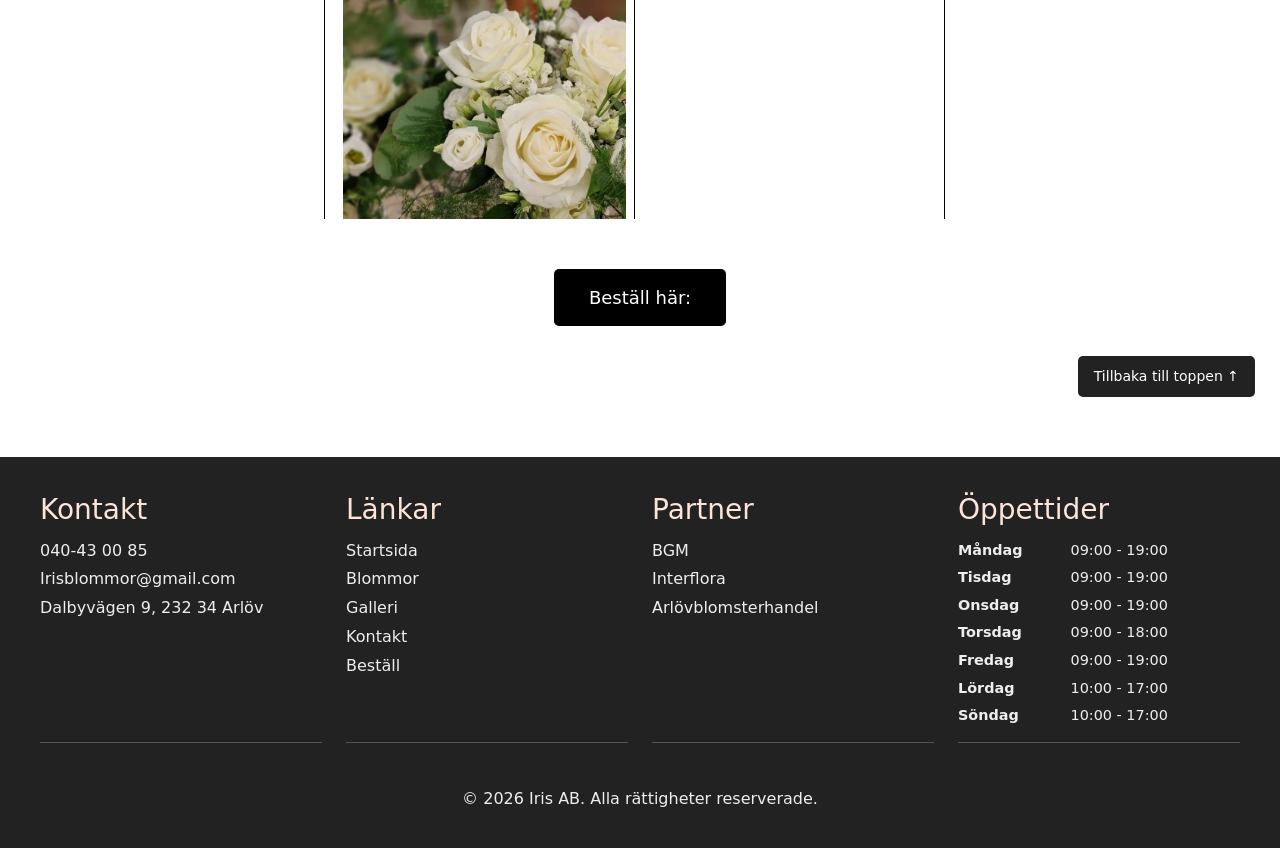
<file: brollop.html>
<!DOCTYPE html>
<html lang="sv">
<head>
<meta charset="UTF-8">
<meta name="viewport" content="width=device-width, initial-scale=1.0">
<link rel="icon" type="image/png" href="images/favicon.png">
<title>Bröllopsblommor och brudbuketter | Iris Blommor</title>
<meta name="description" content="Vi skapar brudbuketter, corsage och blomsterdekorationer till bröllop efter era önskemål.">
    <meta name="robots" content="index, follow">
    <meta name="color-scheme" content="light dark">
    <link rel="stylesheet" href="style.css">
    <script src="tema.js" defer></script>
</head>
<body id="toppen">
<header class ="header">

    <!-- ==================== Bootstraplänk ==================== -->
    <link rel="stylesheet" href="https://cdn.jsdelivr.net/npm/bootstrap@5.3.8/dist/css/bootstrap.min.css">

        <div class="align-hover"> </div>

        <!-- samarbetspartners logga och länk -->

        
        <a href="https://www.interflora.se/" target="_blank" rel="noopener noreferrer" class="interflora-link">
            <img src="images/1. startsida/interflora.logga.avif" alt="Interflora">
        </a>

        <!-- Logga -->
        <div class="logo">
            <a href="index.html">
                <img src="images/Logga.png" alt="Logga för Iris Blommor">
            </a>
        </div>

        <!-- sociala medier öppnas i ny flik -->
        <a href="https://www.facebook.com/p/Arl%C3%B6vs-Blomsterhandel-61556911313052/" target="_blank" rel="noopener noreferrer" class="facebook-link">
            <img src="images/1. startsida/facebook.icon.png" alt="Facebook">
        </a>
        <a href="https://www.instagram.com/arlovsblomsterhandel/" target="_blank" rel="noopener noreferrer" class="instagram-link">
            <img src="images/1. startsida/instagram.icon.png" alt="Instagram">
        </a>


        <!-- navbar -->


<!-- ==================== NAVIGATION ==================== -->

<nav class="navbar navbar-expand-md bg-body-tertiary" data-bs-theme="auto" aria-label="Huvudnavigation">
  <div class="container-fluid">

    <!-- Hamburgarknapp för mobil -->
    <button class="navbar-toggler" 
            type="button" 
            data-bs-toggle="collapse" 
            data-bs-target="#huvudmeny" 
            aria-controls="huvudmeny" 
            aria-expanded="false" 
            aria-label="Öppna eller stäng meny">
      <span class="navbar-toggler-icon"></span>
    </button>

    <!-- Menyinnehåll -->
    <div class="collapse navbar-collapse" id="huvudmeny">
      <ul class="navbar-nav ms-auto">
        
        <!-- Dropdown: Blommor -->
        <li class="nav-item dropdown">
          <a class="nav-link dropdown-toggle" href="blommor.html" role="button" data-bs-toggle="dropdown" aria-expanded="false">
            Blommor
          </a>
          <ul class="dropdown-menu">
            <li><a class="dropdown-item" href="blommor.html">Alla blommor</a></li>
            <li><a class="dropdown-item" href="begravning.html">Begravning</a></li>
            <li><a class="dropdown-item" href="fodelsedag.html">Födelsedag</a></li>
            <li><a class="dropdown-item" href="brollop.html">Bröllop</a></li>
            <li><a class="dropdown-item" href="annat.html">Annat</a></li>
          </ul>
        </li>

        <!-- Övriga Länkar -->
        <li class="nav-item">
          <a class="nav-link" href="index.html">Hem</a>
        </li>
        <li class="nav-item">
          <a class="nav-link" href="galleri.html">Galleri</a>
        </li>
        <li class="nav-item">
          <a class="nav-link" href="https://www.interflora.se/" target="_blank" rel="noopener noreferrer">Interflora</a>
        </li>
        <li class="nav-item">
          <a class="nav-link" href="kontakt.html">Kontakt</a>
        </li>
        <li class="nav-item">
          <a class="nav-link" href="bestall.html">Beställ</a>
        </li>

      </ul>
    </div>

  </div>
</nav>

    </header>
<main class="brollop-main"><section class="sidbild"><img src="images/1. startsida/startsida.bröllop.jpg" alt="Bröllopsblommor" loading="lazy"></section><h1>Bröllop</h1><p class="brollop-intro">Vi skapar vackra bröllopsarrangemang efter era önskemål.</p><div class="brollop-grid"><section class="brollop-kategori"><img src="images/6. bröllop/Hängande 1.jpg" alt="Hängande brudbukett" class="brollop-huvudbild" loading="lazy"><h2>Hängande brudbukett</h2><p>Från 1500kr</p><div class="brollop-bilder"><img src="images/6. bröllop/Hängande 2.jpg" alt="Hängande brudbukett 1" loading="lazy"></div></section><section class="brollop-kategori"><img src="images/6. bröllop/rund 1.png" alt="Rund brudbukett" class="brollop-huvudbild" loading="lazy"><h2>Rund brudbukett</h2><p>Från 1000kr</p><div class="brollop-bilder"><img src="images/6. bröllop/Rund 2.jpg" alt="Rund brudbukett 1" loading="lazy"><img src="images/6. bröllop/rund 3.jpg" alt="Rund brudbukett 2" loading="lazy"><img src="images/6. bröllop/rund 4.jpg" alt="Rund brudbukett 3" loading="lazy"><img src="images/6. bröllop/rund 5.png" alt="Rund brudbukett 4" loading="lazy"></div></section><section class="brollop-kategori"><img src="images/6. bröllop/corsage 1.png" alt="Corsage" class="brollop-huvudbild" loading="lazy"><h2>Corsage</h2><p>Från 300kr</p><div class="brollop-bilder"><img src="images/6. bröllop/corsage 2.png" alt="Corsage 1" loading="lazy"><img src="images/6. bröllop/corsage 3.png" alt="Corsage 2" loading="lazy"></div></section><section class="brollop-kategori"><img src="images/6. bröllop/arrangemang 1.png" alt="Dekorationer" class="brollop-huvudbild" loading="lazy"><h2>Dekorationer</h2><p>Från 2000kr, beroende på storlek</p><div class="brollop-bilder"><img src="images/6. bröllop/arrangemang 2.jpg" alt="Dekorationer 1" loading="lazy"></div></section></div><div class="brollop-bestall"><a href="bestall.html">Beställ här:</a></div><div class="till-toppen"><a href="#toppen" class="till-toppen-knapp">Tillbaka till toppen ↑</a></div></main>
<footer class="footer">
        <div class="footer-content">
            <section>
                <h3>Kontakt</h3>
                <a href="tel:040430085">040-43 00 85</a>
                <a href="mailto:irisblommor@gmail.com">Irisblommor@gmail.com</a>
                <a href="https://www.google.com/maps/search/?api=1&amp;query=Dalbyv%C3%A4gen+9%2C+232+34+Arl%C3%B6v">Dalbyvägen 9, 232 34 Arlöv</a>  
            </section> 
            
            <nav aria-label="Sidfotsmeny">
                <h3>Länkar</h3>
                <a href="index.html">Startsida</a>
                <a href="blommor.html">Blommor</a> 
                <a href="galleri.html">Galleri</a>
                <a href="kontakt.html">Kontakt</a>
                <a href="bestall.html">Beställ</a>
            </nav>

            <section>
                <h3>Partner</h3>
                <a href="https://bgm.aph.se/">BGM</a>
                <a href="https://www.interflora.se/">Interflora</a>
                <a href="https://arlovsblomsterhandel.se/">Arlövblomsterhandel</a>
            </section>

            <section>
                <h3>Öppettider</h3>
                <table>
                    <tr><th scope="row">Måndag</th><td>09:00 - 19:00</td></tr>
                    <tr><th scope="row">Tisdag</th><td>09:00 - 19:00</td></tr>
                    <tr><th scope="row">Onsdag</th><td>09:00 - 19:00</td></tr>
                    <tr><th scope="row">Torsdag</th><td>09:00 - 18:00</td></tr>
                    <tr><th scope="row">Fredag</th><td>09:00 - 19:00</td></tr>
                    <tr><th scope="row">Lördag</th><td>10:00 - 17:00</td></tr>
                    <tr><th scope="row">Söndag</th><td>10:00 - 17:00</td></tr>
                </table>
            </section>
            <p>&copy; 2026 Iris AB. Alla rättigheter reserverade.</p>
        </div>
    </footer>
    <!-- ==================== Bootstrap script ==================== -->
    <script src="https://cdn.jsdelivr.net/npm/bootstrap@5.3.8/dist/js/bootstrap.bundle.min.js"></script>
</body>
</html>
</file>
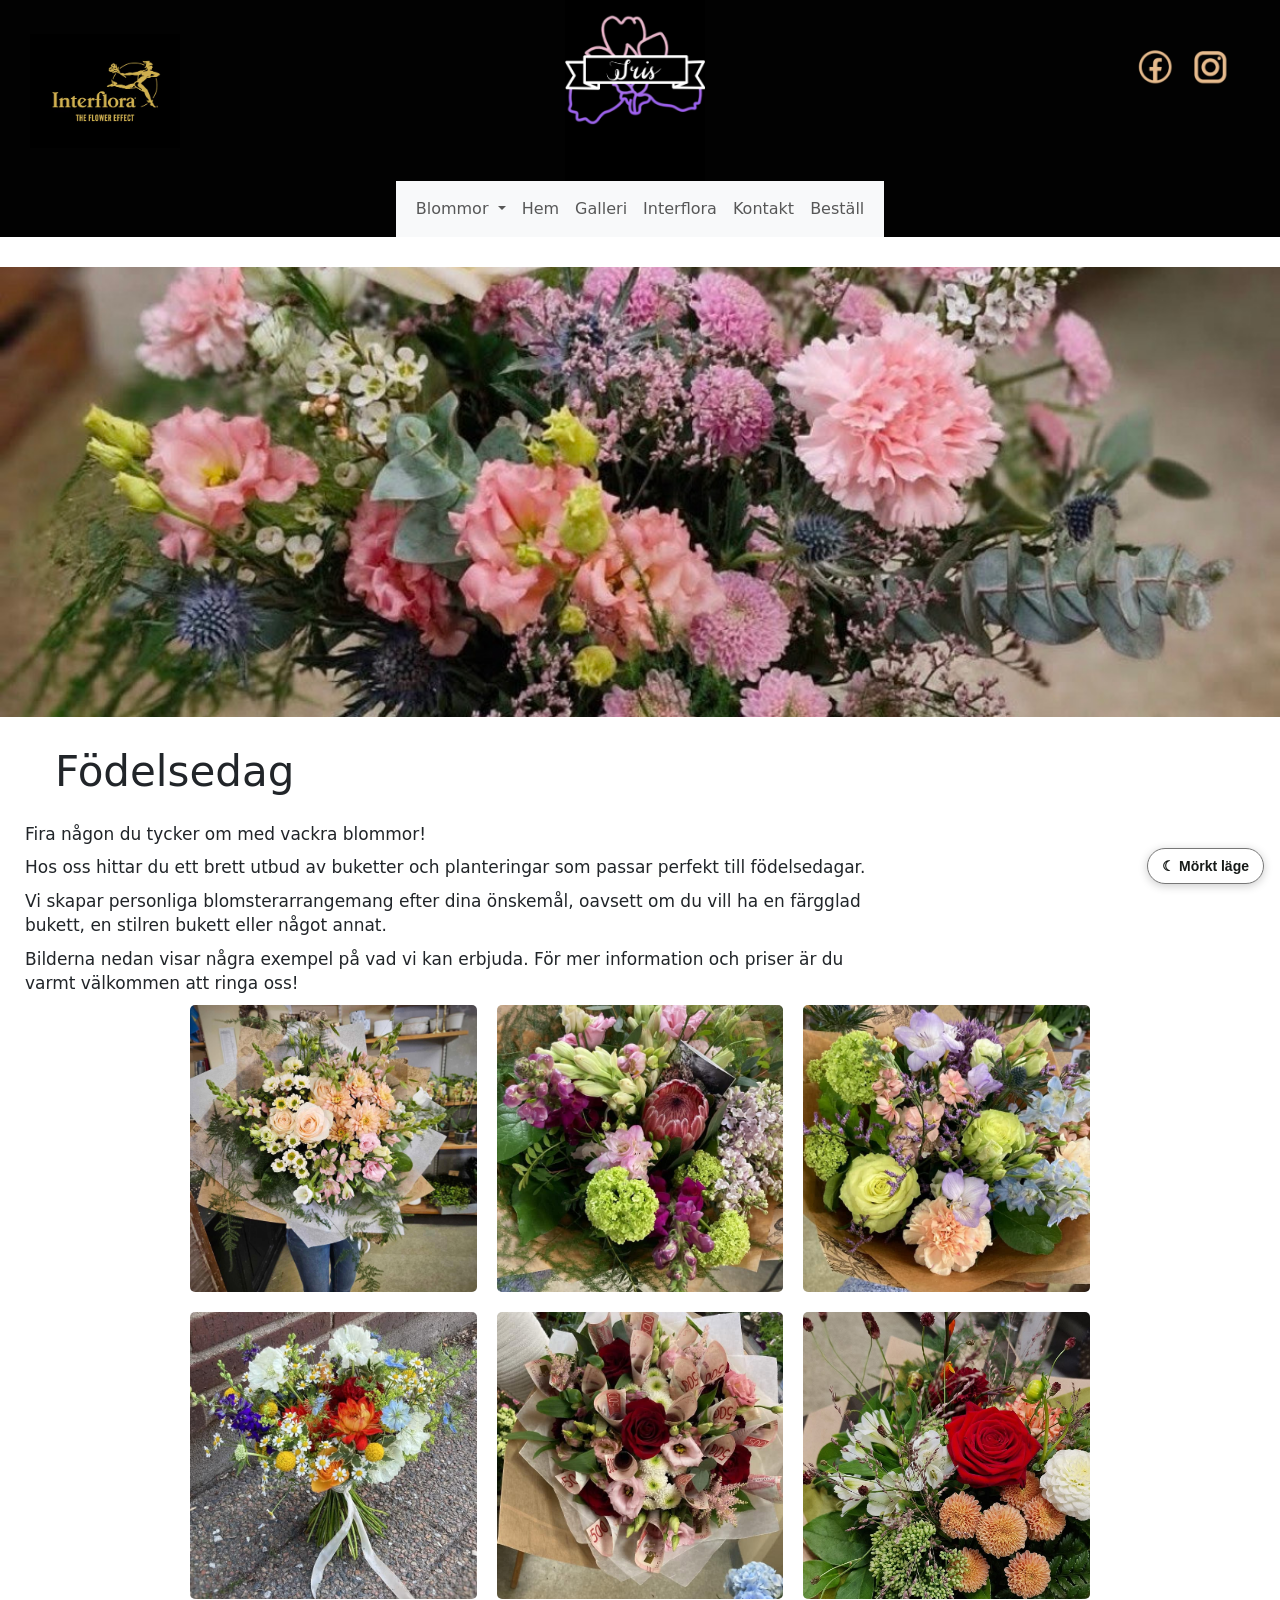
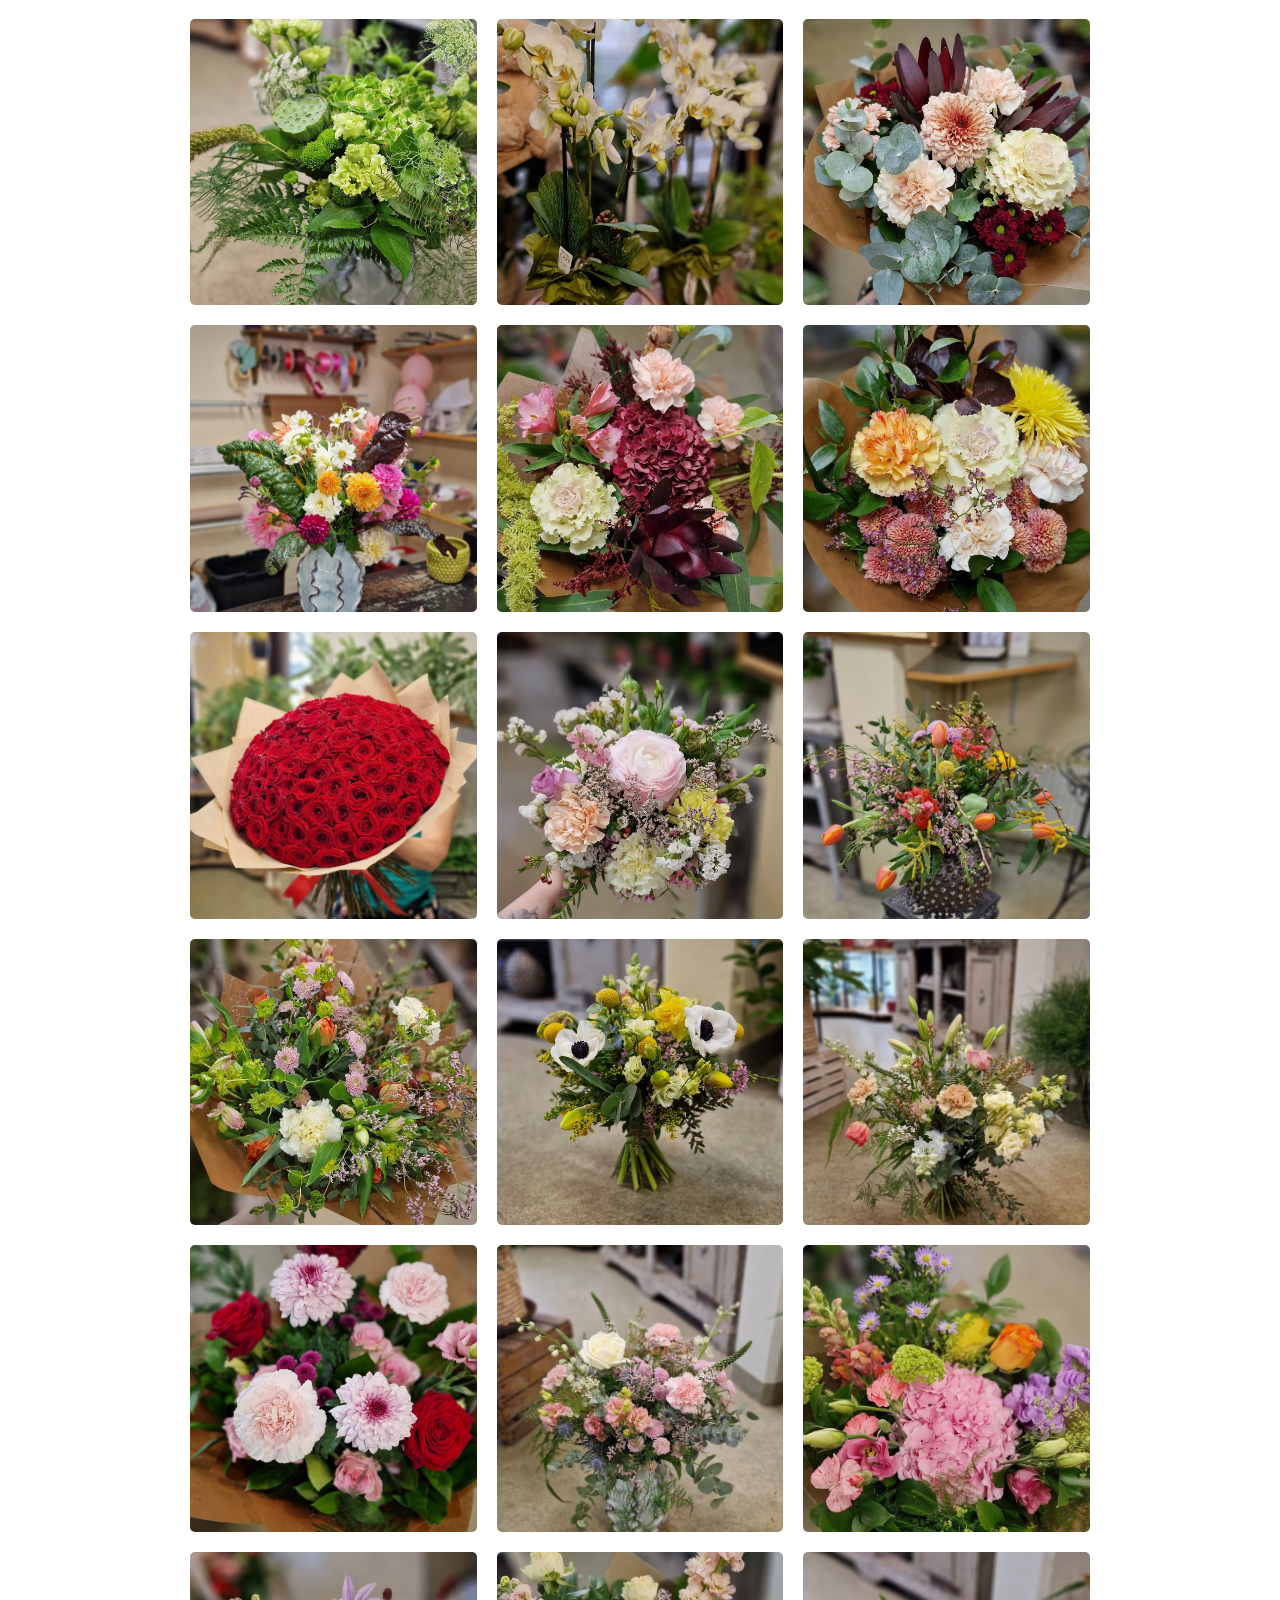
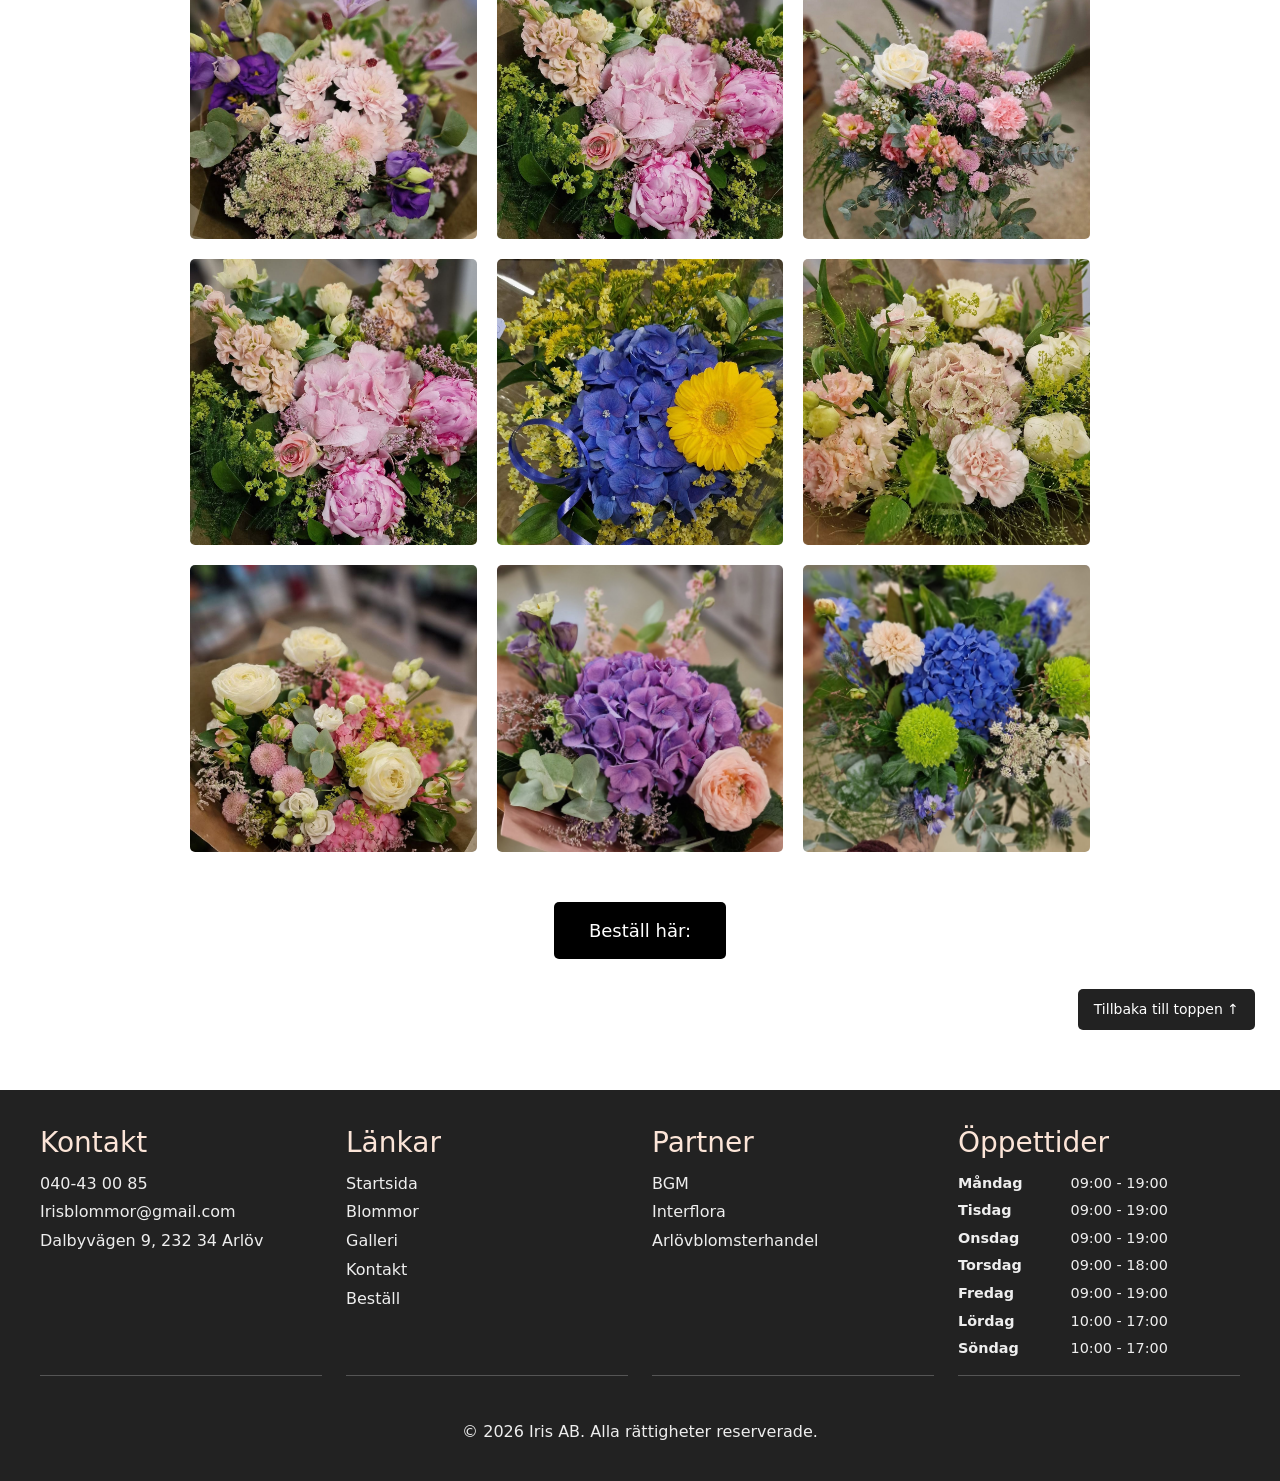
<file: fodelsedag.html>
<!DOCTYPE html>
<html lang="sv">
<head>
<meta charset="UTF-8">
<meta name="viewport" content="width=device-width, initial-scale=1.0">
<link rel="icon" type="image/png" href="images/favicon.png">
<title>Födelsedagsblommor | Iris Blommor i Arlöv</title>
<meta name="description" content="Fira födelsedagen med en personlig bukett eller blomsterarrangemang från Iris Blommor i Arlöv.">
    <meta name="robots" content="index, follow">
    <meta name="color-scheme" content="light dark">
    <link rel="stylesheet" href="style.css">
    <script src="tema.js" defer></script>
</head>
<body id="toppen">
<header class ="header">

    <!-- ==================== Bootstraplänk ==================== -->
    <link rel="stylesheet" href="https://cdn.jsdelivr.net/npm/bootstrap@5.3.8/dist/css/bootstrap.min.css">

        <div class="align-hover"> </div>

        <!-- samarbetspartners logga och länk -->

        
        <a href="https://www.interflora.se/" target="_blank" rel="noopener noreferrer" class="interflora-link">
            <img src="images/1. startsida/interflora.logga.avif" alt="Interflora">
        </a>

        <!-- Logga -->
        <div class="logo">
            <a href="index.html">
                <img src="images/Logga.png" alt="Logga för Iris Blommor">
            </a>
        </div>

        <!-- sociala medier öppnas i ny flik -->
        <a href="https://www.facebook.com/p/Arl%C3%B6vs-Blomsterhandel-61556911313052/" target="_blank" rel="noopener noreferrer" class="facebook-link">
            <img src="images/1. startsida/facebook.icon.png" alt="Facebook">
        </a>
        <a href="https://www.instagram.com/arlovsblomsterhandel/" target="_blank" rel="noopener noreferrer" class="instagram-link">
            <img src="images/1. startsida/instagram.icon.png" alt="Instagram">
        </a>


        <!-- navbar -->


<!-- ==================== NAVIGATION ==================== -->

<nav class="navbar navbar-expand-md bg-body-tertiary" data-bs-theme="auto" aria-label="Huvudnavigation">
  <div class="container-fluid">

    <!-- Hamburgarknapp för mobil -->
    <button class="navbar-toggler" 
            type="button" 
            data-bs-toggle="collapse" 
            data-bs-target="#huvudmeny" 
            aria-controls="huvudmeny" 
            aria-expanded="false" 
            aria-label="Öppna eller stäng meny">
      <span class="navbar-toggler-icon"></span>
    </button>

    <!-- Menyinnehåll -->
    <div class="collapse navbar-collapse" id="huvudmeny">
      <ul class="navbar-nav ms-auto">
        
        <!-- Dropdown: Blommor -->
        <li class="nav-item dropdown">
          <a class="nav-link dropdown-toggle" href="blommor.html" role="button" data-bs-toggle="dropdown" aria-expanded="false">
            Blommor
          </a>
          <ul class="dropdown-menu">
            <li><a class="dropdown-item" href="blommor.html">Alla blommor</a></li>
            <li><a class="dropdown-item" href="begravning.html">Begravning</a></li>
            <li><a class="dropdown-item" href="fodelsedag.html">Födelsedag</a></li>
            <li><a class="dropdown-item" href="brollop.html">Bröllop</a></li>
            <li><a class="dropdown-item" href="annat.html">Annat</a></li>
          </ul>
        </li>

        <!-- Övriga Länkar -->
        <li class="nav-item">
          <a class="nav-link" href="index.html">Hem</a>
        </li>
        <li class="nav-item">
          <a class="nav-link" href="galleri.html">Galleri</a>
        </li>
        <li class="nav-item">
          <a class="nav-link" href="https://www.interflora.se/" target="_blank" rel="noopener noreferrer">Interflora</a>
        </li>
        <li class="nav-item">
          <a class="nav-link" href="kontakt.html">Kontakt</a>
        </li>
        <li class="nav-item">
          <a class="nav-link" href="bestall.html">Beställ</a>
        </li>

      </ul>
    </div>

  </div>
</nav>

    </header>
<main class="fodelsedag-main"><section class="sidbild"><img src="images/1. startsida/startsida.födelsedag.jpg" alt="Födelsedagsblommor" loading="lazy"></section><h1>Födelsedag</h1><div class="fodelsedag-info"><p>Fira någon du tycker om med vackra blommor!</p><p>Hos oss hittar du ett brett utbud av buketter och planteringar som passar perfekt till födelsedagar.</p><p>Vi skapar personliga blomsterarrangemang efter dina önskemål, oavsett om du vill ha en färgglad bukett, en stilren bukett eller något annat.</p><p>Bilderna nedan visar några exempel på vad vi kan erbjuda. För mer information och priser är du varmt välkommen att ringa oss!</p></div><div class="fodelsedag-bilder"><img src="images/5. födelsedag/1.jpg" alt="Exempel på födelsedagsblommor 1" loading="lazy"><img src="images/5. födelsedag/2.jpg" alt="Exempel på födelsedagsblommor 2" loading="lazy"><img src="images/5. födelsedag/3.jpg" alt="Exempel på födelsedagsblommor 3" loading="lazy"><img src="images/5. födelsedag/4.jpg" alt="Exempel på födelsedagsblommor 4" loading="lazy"><img src="images/5. födelsedag/5.jpg" alt="Exempel på födelsedagsblommor 5" loading="lazy"><img src="images/5. födelsedag/6.jpg" alt="Exempel på födelsedagsblommor 6" loading="lazy"><img src="images/5. födelsedag/7.jpg" alt="Exempel på födelsedagsblommor 7" loading="lazy"><img src="images/5. födelsedag/8.jpg" alt="Exempel på födelsedagsblommor 8" loading="lazy"><img src="images/5. födelsedag/9.jpg" alt="Exempel på födelsedagsblommor 9" loading="lazy"><img src="images/5. födelsedag/10.jpg" alt="Exempel på födelsedagsblommor 10" loading="lazy"><img src="images/5. födelsedag/11.jpg" alt="Exempel på födelsedagsblommor 11" loading="lazy"><img src="images/5. födelsedag/12.jpg" alt="Exempel på födelsedagsblommor 12" loading="lazy"><img src="images/5. födelsedag/13.jpg" alt="Exempel på födelsedagsblommor 13" loading="lazy"><img src="images/5. födelsedag/14.jpg" alt="Exempel på födelsedagsblommor 14" loading="lazy"><img src="images/5. födelsedag/15.jpg" alt="Exempel på födelsedagsblommor 15" loading="lazy"><img src="images/5. födelsedag/16.jpg" alt="Exempel på födelsedagsblommor 16" loading="lazy"><img src="images/5. födelsedag/17.jpg" alt="Exempel på födelsedagsblommor 17" loading="lazy"><img src="images/5. födelsedag/18.jpg" alt="Exempel på födelsedagsblommor 18" loading="lazy"><img src="images/5. födelsedag/19.jpg" alt="Exempel på födelsedagsblommor 19" loading="lazy"><img src="images/5. födelsedag/20.jpg" alt="Exempel på födelsedagsblommor 20" loading="lazy"><img src="images/5. födelsedag/21.jpg" alt="Exempel på födelsedagsblommor 21" loading="lazy"><img src="images/5. födelsedag/22.jpg" alt="Exempel på födelsedagsblommor 22" loading="lazy"><img src="images/5. födelsedag/23.jpg" alt="Exempel på födelsedagsblommor 23" loading="lazy"><img src="images/5. födelsedag/24.jpg" alt="Exempel på födelsedagsblommor 24" loading="lazy"><img src="images/5. födelsedag/25.jpg" alt="Exempel på födelsedagsblommor 25" loading="lazy"><img src="images/5. födelsedag/26.jpg" alt="Exempel på födelsedagsblommor 26" loading="lazy"><img src="images/5. födelsedag/27.jpg" alt="Exempel på födelsedagsblommor 27" loading="lazy"><img src="images/5. födelsedag/28.jpg" alt="Exempel på födelsedagsblommor 28" loading="lazy"><img src="images/5. födelsedag/29.jpg" alt="Exempel på födelsedagsblommor 29" loading="lazy"><img src="images/5. födelsedag/30.jpg" alt="Exempel på födelsedagsblommor 30" loading="lazy"></div><div class="fodelsedag-bestall"><a href="bestall.html">Beställ här:</a></div><div class="till-toppen"><a href="#toppen" class="till-toppen-knapp">Tillbaka till toppen ↑</a></div></main>
<footer class="footer">
        <div class="footer-content">
            <section>
                <h3>Kontakt</h3>
                <a href="tel:040430085">040-43 00 85</a>
                <a href="mailto:irisblommor@gmail.com">Irisblommor@gmail.com</a>
                <a href="https://www.google.com/maps/search/?api=1&amp;query=Dalbyv%C3%A4gen+9%2C+232+34+Arl%C3%B6v">Dalbyvägen 9, 232 34 Arlöv</a>  
            </section> 
            
            <nav aria-label="Sidfotsmeny">
                <h3>Länkar</h3>
                <a href="index.html">Startsida</a>
                <a href="blommor.html">Blommor</a> 
                <a href="galleri.html">Galleri</a>
                <a href="kontakt.html">Kontakt</a>
                <a href="bestall.html">Beställ</a>
            </nav>

            <section>
                <h3>Partner</h3>
                <a href="https://bgm.aph.se/">BGM</a>
                <a href="https://www.interflora.se/">Interflora</a>
                <a href="https://arlovsblomsterhandel.se/">Arlövblomsterhandel</a>
            </section>

            <section>
                <h3>Öppettider</h3>
                <table>
                    <tr><th scope="row">Måndag</th><td>09:00 - 19:00</td></tr>
                    <tr><th scope="row">Tisdag</th><td>09:00 - 19:00</td></tr>
                    <tr><th scope="row">Onsdag</th><td>09:00 - 19:00</td></tr>
                    <tr><th scope="row">Torsdag</th><td>09:00 - 18:00</td></tr>
                    <tr><th scope="row">Fredag</th><td>09:00 - 19:00</td></tr>
                    <tr><th scope="row">Lördag</th><td>10:00 - 17:00</td></tr>
                    <tr><th scope="row">Söndag</th><td>10:00 - 17:00</td></tr>
                </table>
            </section>
            <p>&copy; 2026 Iris AB. Alla rättigheter reserverade.</p>
        </div>
    </footer>
    <!-- ==================== Bootstrap script ==================== -->
    <script src="https://cdn.jsdelivr.net/npm/bootstrap@5.3.8/dist/js/bootstrap.bundle.min.js"></script>
</body>
</html>
</file>
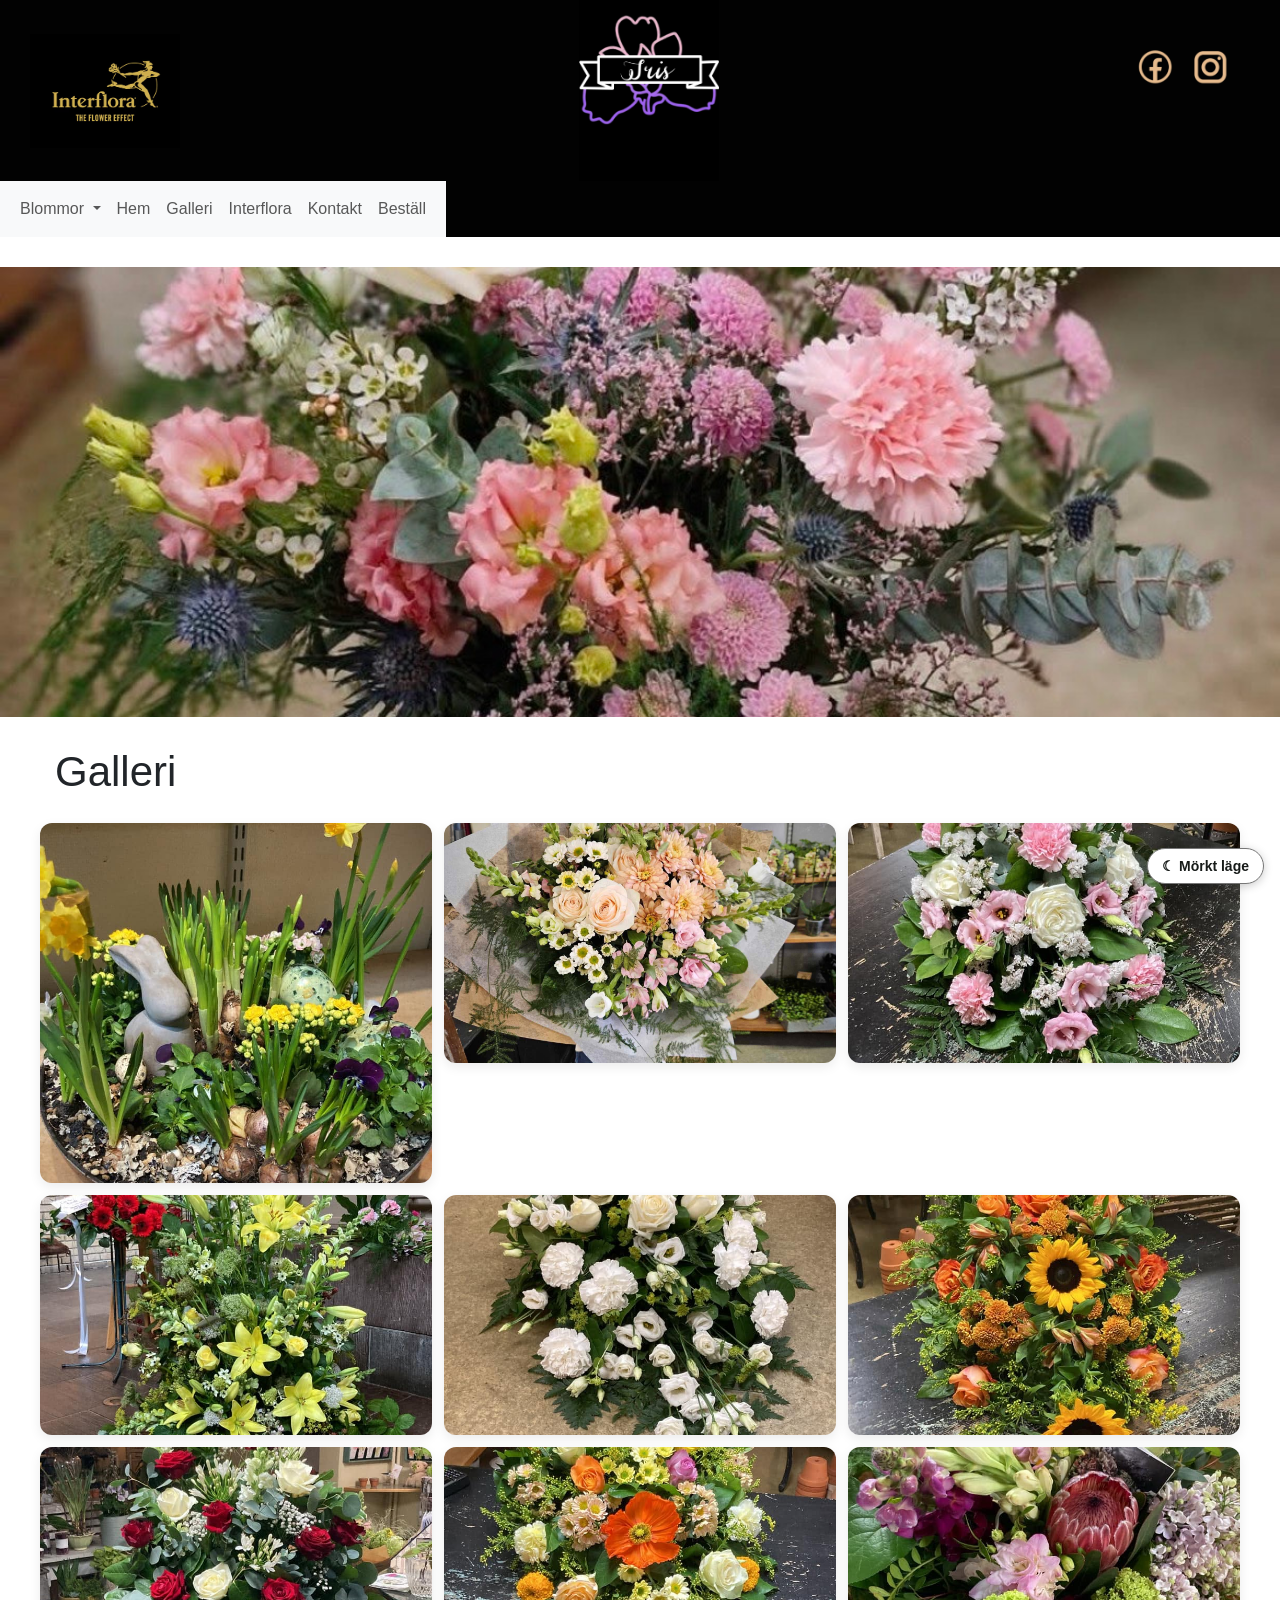
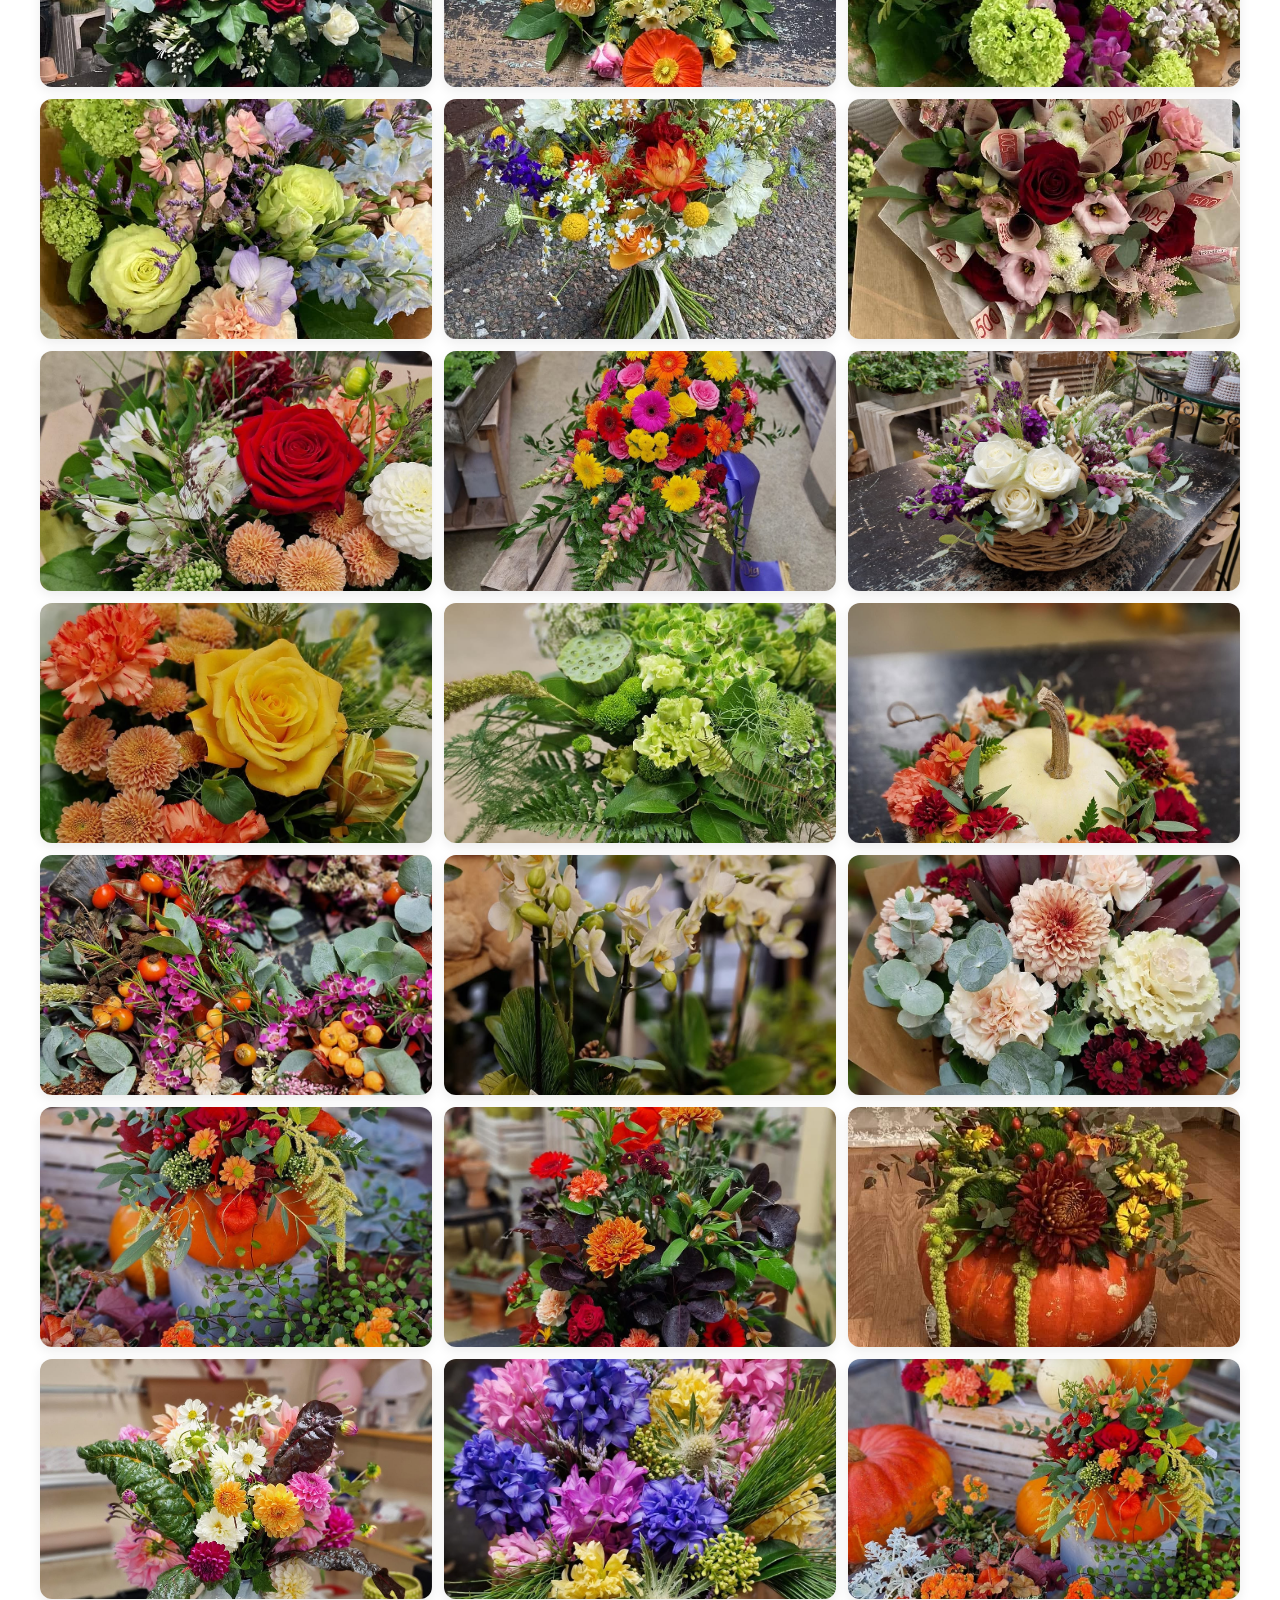
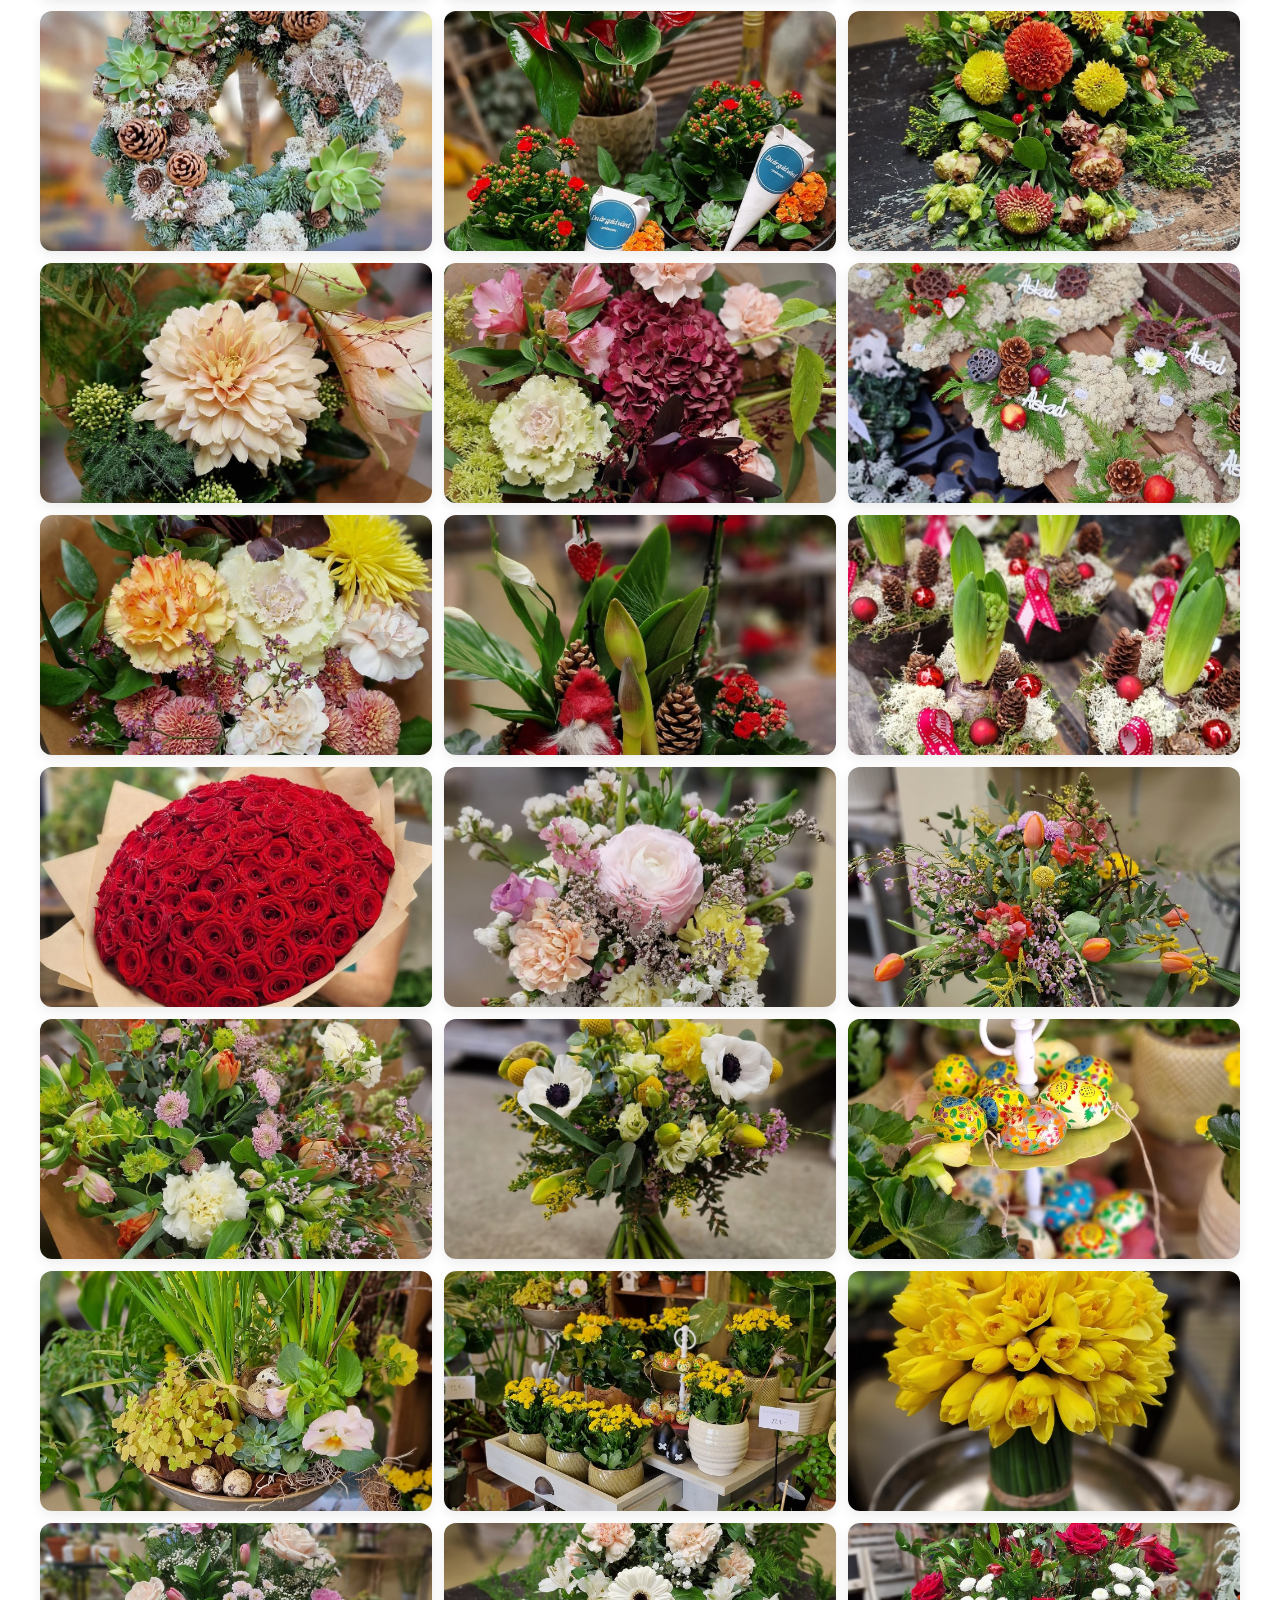
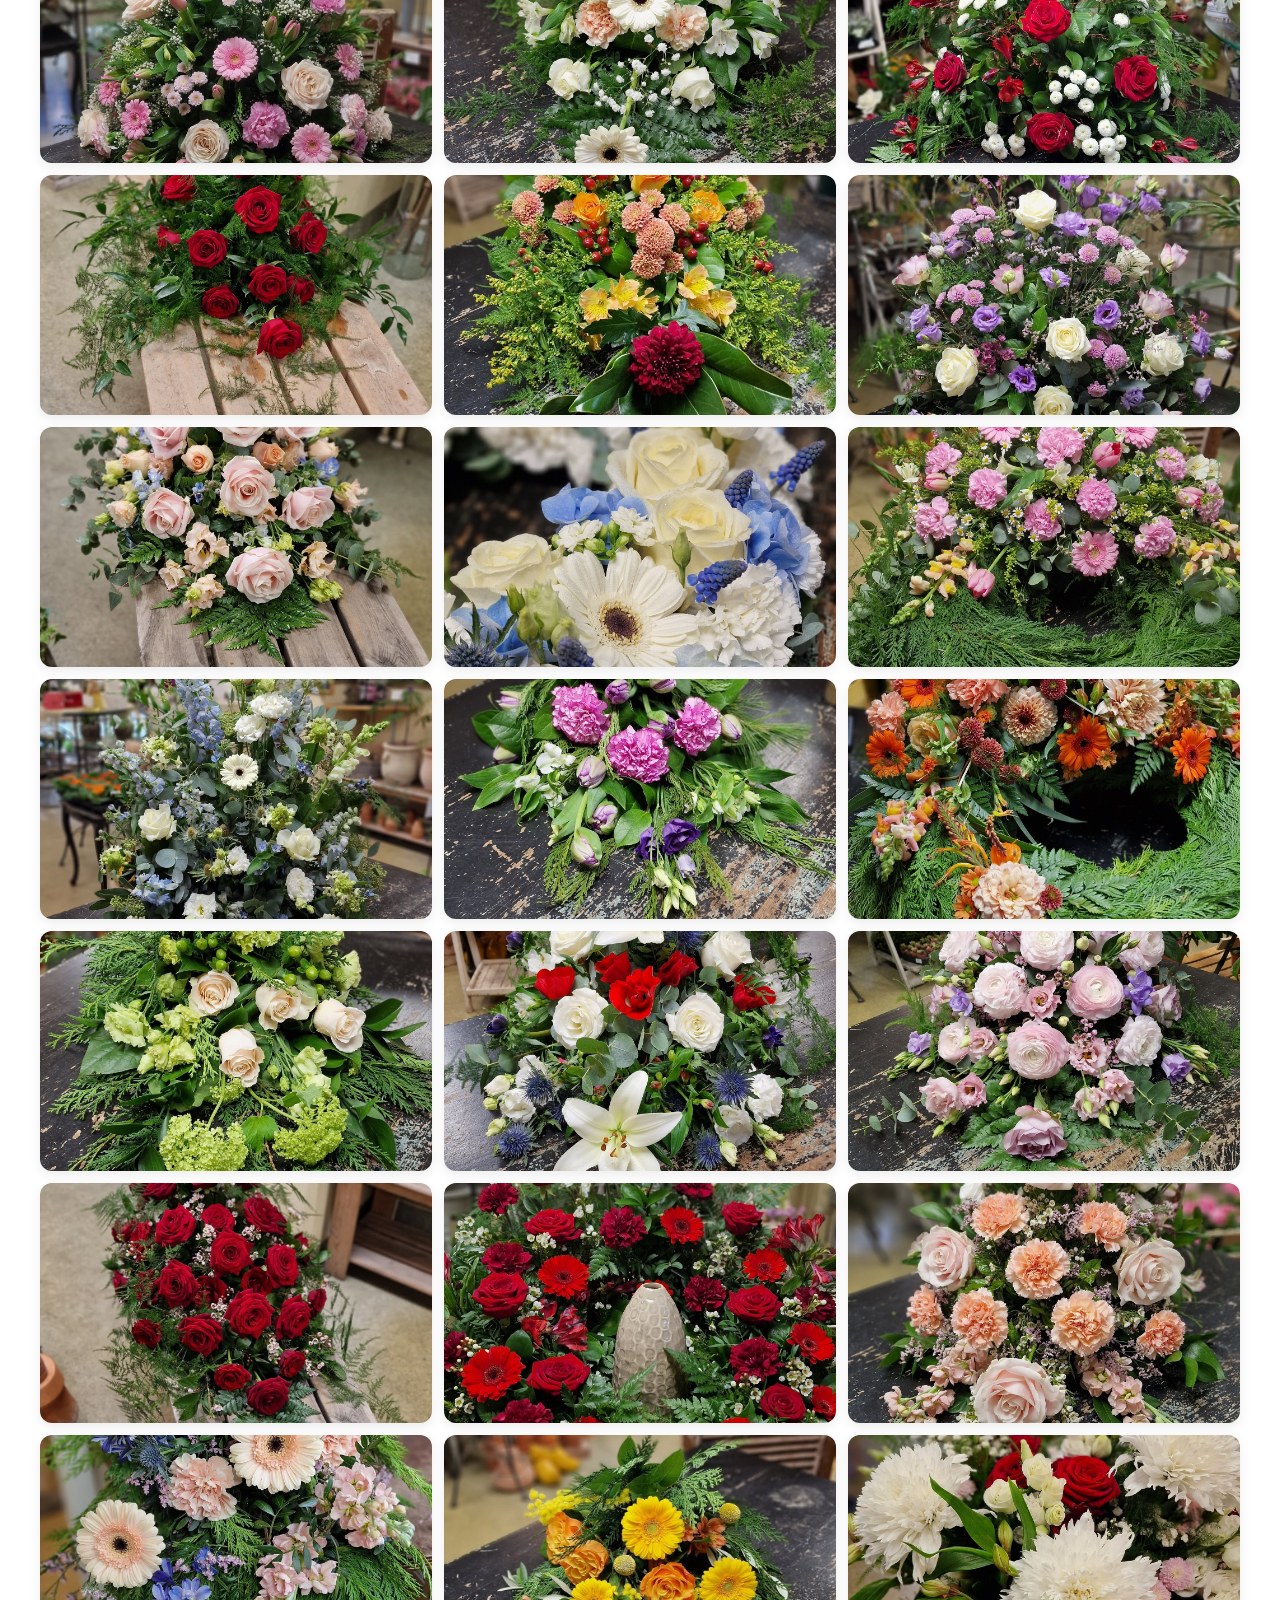
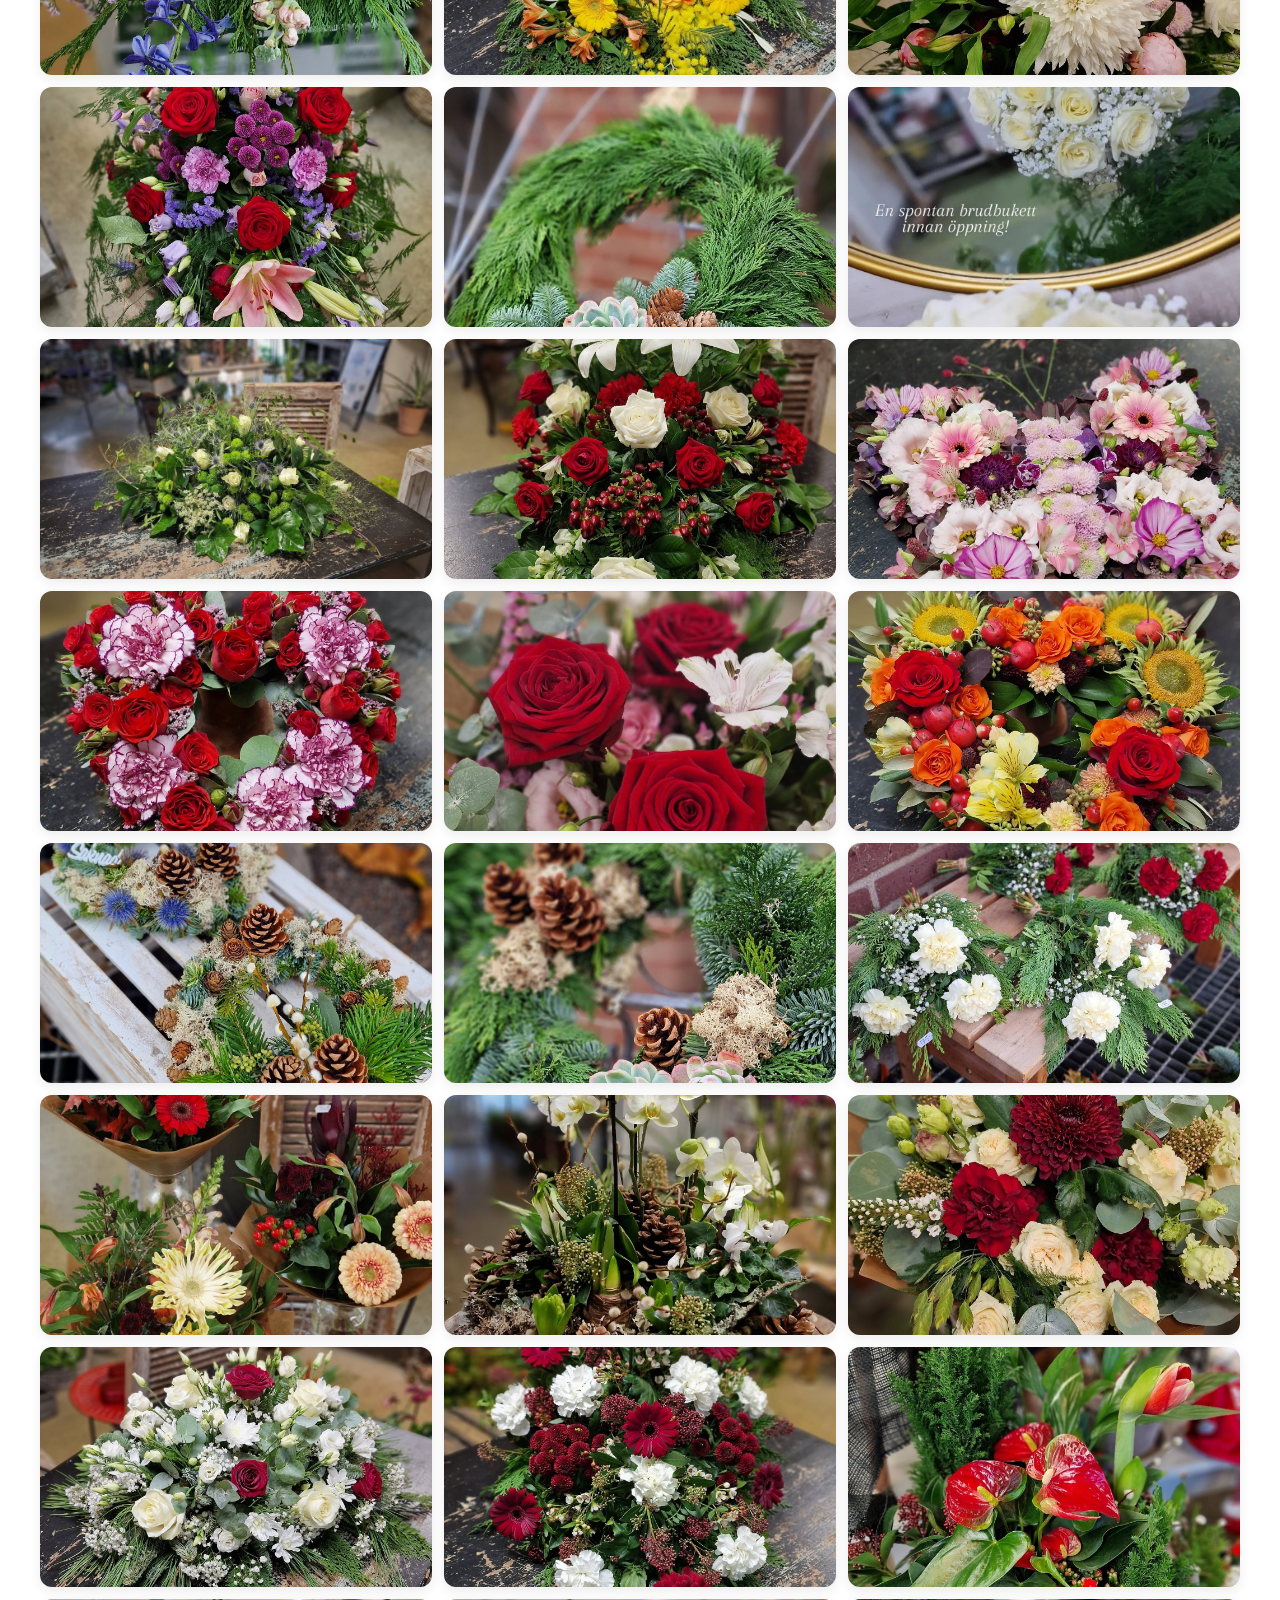
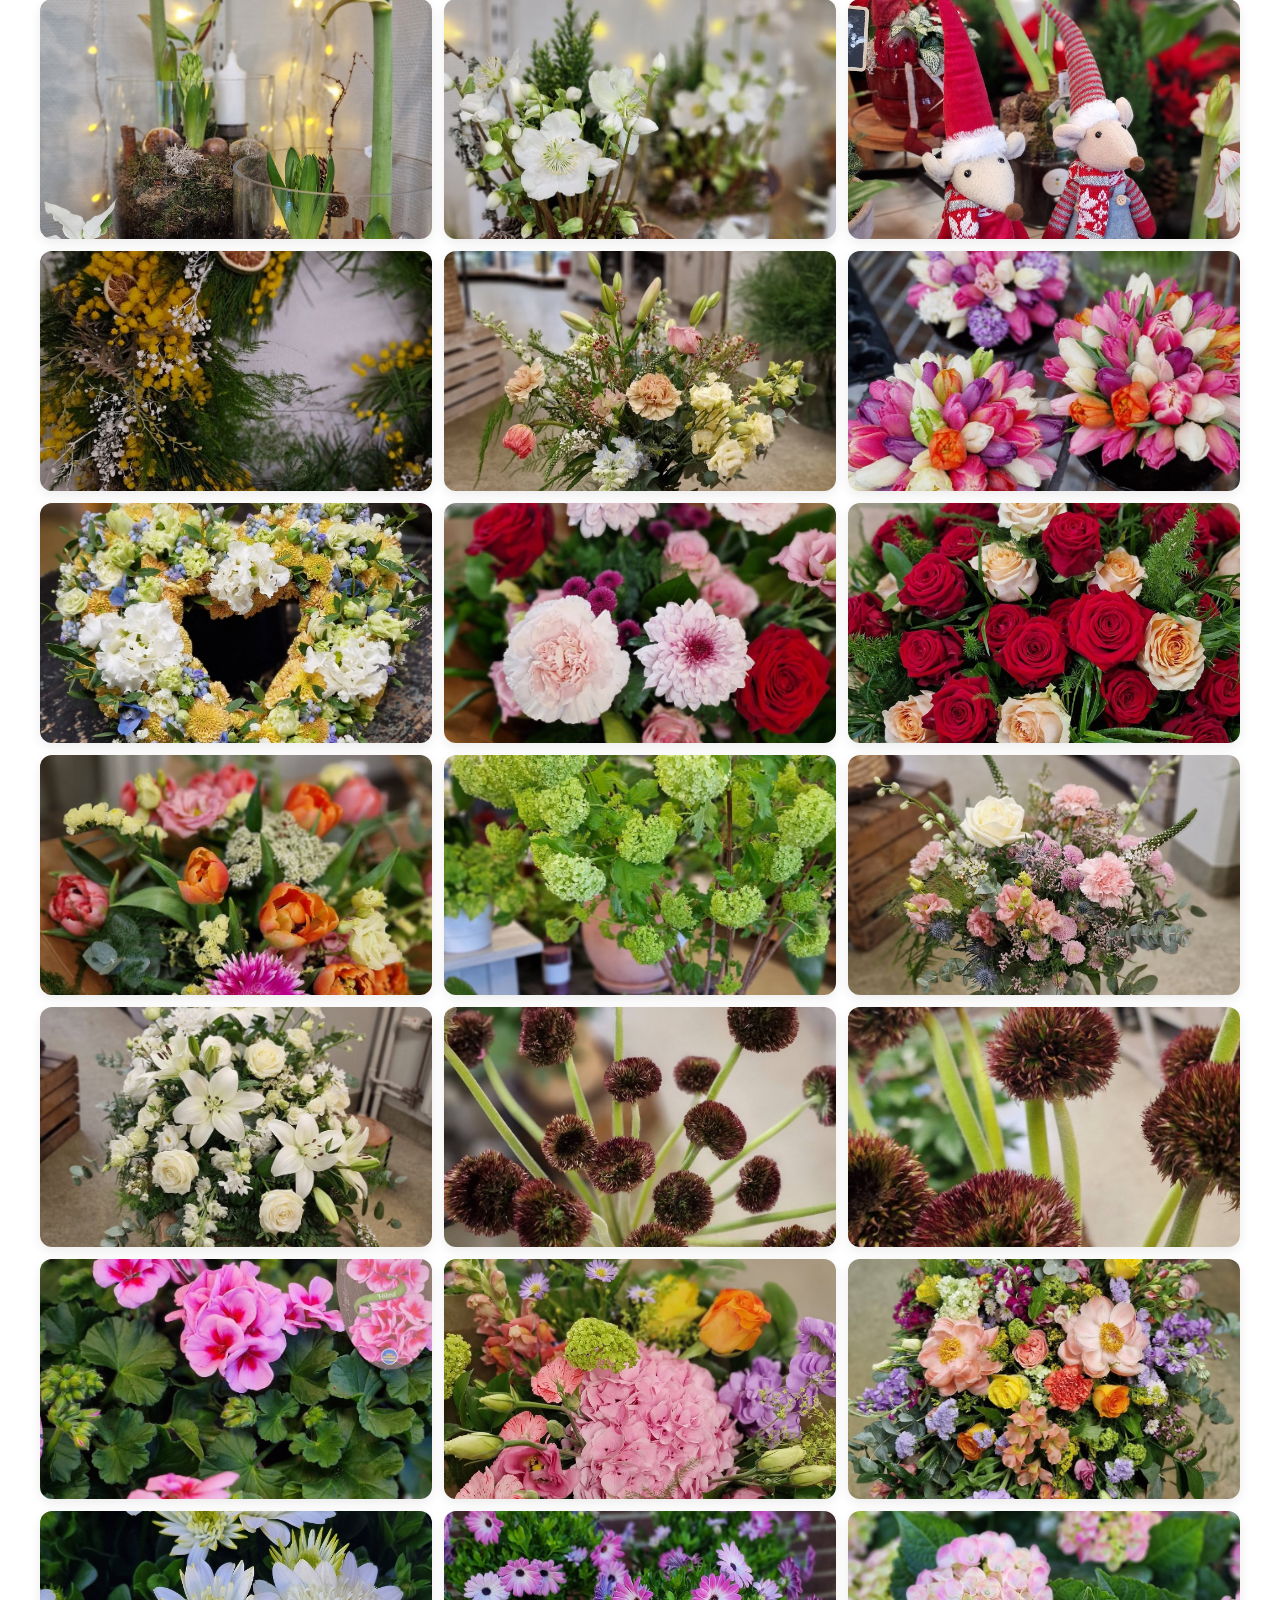
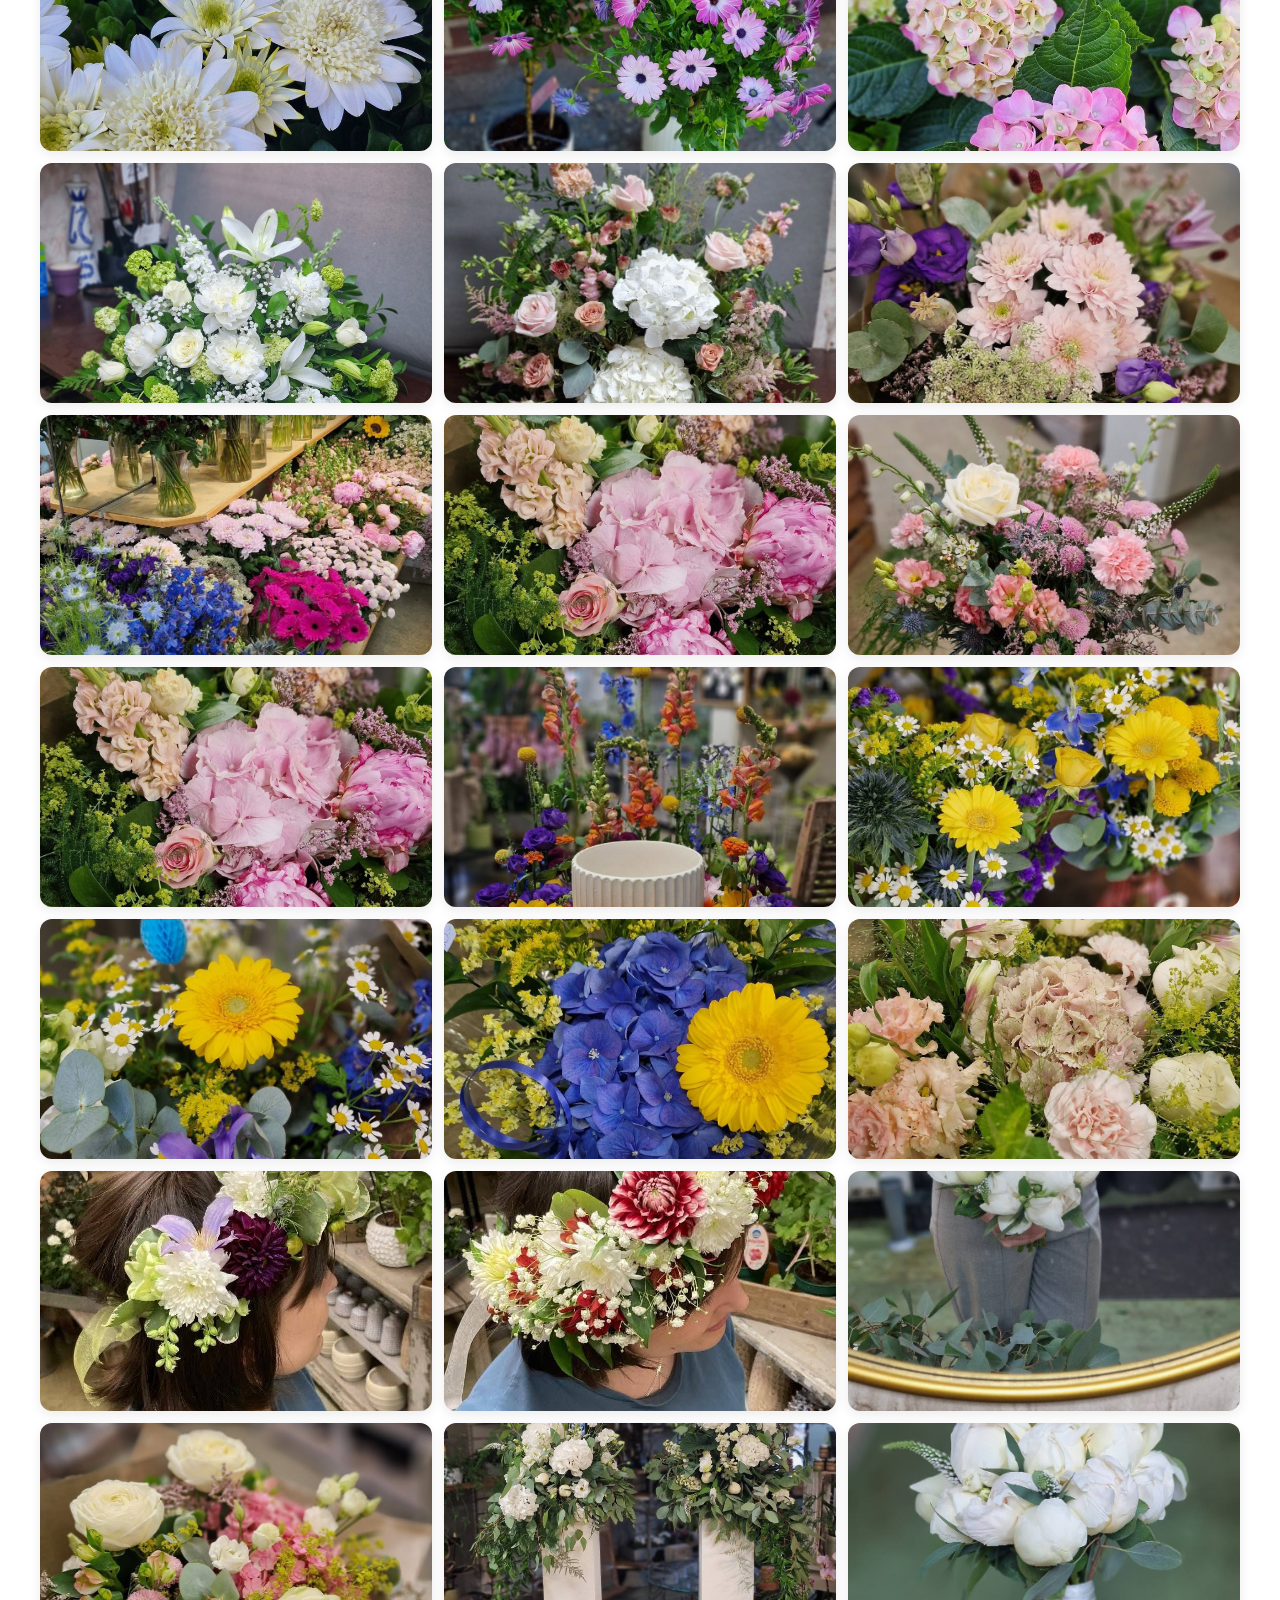
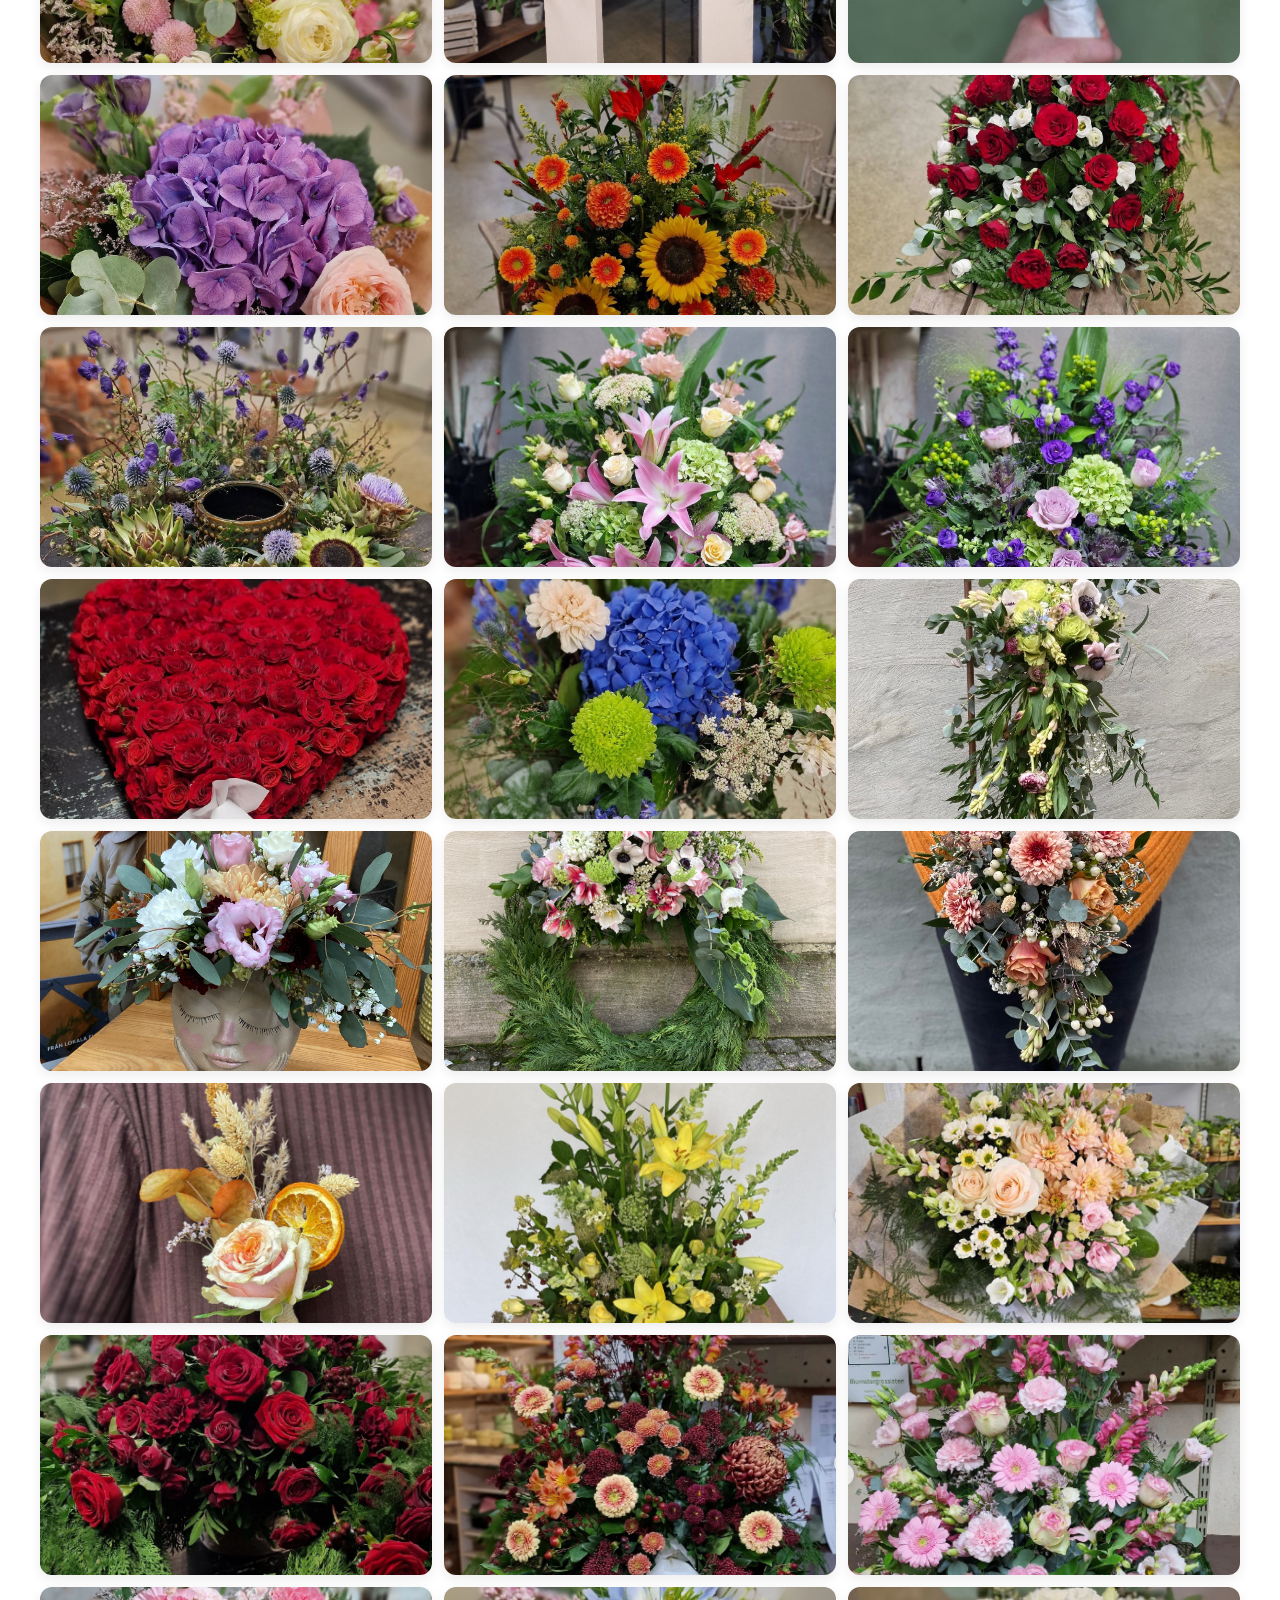
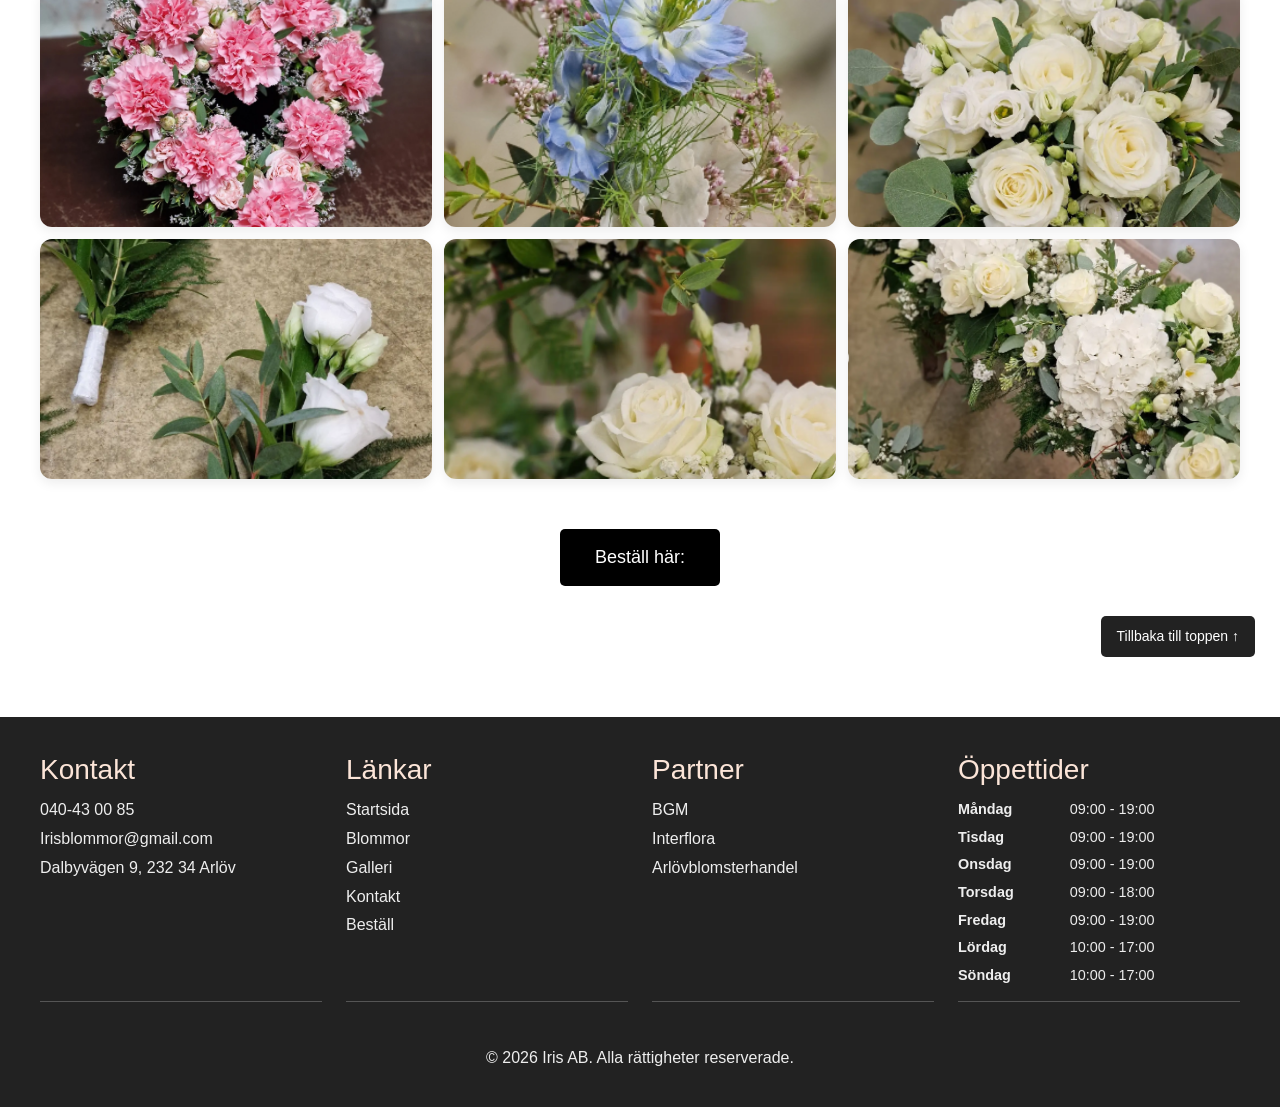
<file: Galleri.html>
<!DOCTYPE html>
<html lang="sv">


<head>
<!-- Favicon -->
    <link rel="icon" type="image/png" href="images/favicon.png">

    <meta charset="UTF-8">

    <!-- Gör sidan anpassad för mobila enheter -->
    <meta name="viewport" content="width=device-width, initial-scale=1.0">
    <title>Galleri med blomsterarrangemang | Iris Blommor</title>

    <!-- kopplar html till css -->
    <meta name="description" content="Se bilder och inspiration från våra buketter och blomsterarrangemang hos Iris Blommor.">
    <meta name="robots" content="index, follow">
    <meta name="color-scheme" content="light dark">
    <!-- Bootstrap CSS (före vår egen CSS) -->
    <link rel="stylesheet" href="https://cdn.jsdelivr.net/npm/bootstrap@5.3.8/dist/css/bootstrap.min.css">
    <link rel="stylesheet" href="style.css">
    <script src="tema.js" defer></script>
</head>


<body id="toppen">

    <!-- ======== Header ======== -->

    <header class ="header">


        <!-- samarbetspartners logga och länk -->

        
        <a href="https://www.interflora.se/" target="_blank" rel="noopener noreferrer" class="interflora-link">
            <img src="images/1. startsida/interflora.logga.avif" alt="Interflora">
        </a>

        <!-- Logga -->
        <div class="logo">
            <a href="index.html">
                <img src="images/Logga.png" alt="Logga för Iris Blommor">
            </a>
        </div>

        <!-- sociala medier öppnas i ny flik -->
        <a href="https://www.facebook.com/p/Arl%C3%B6vs-Blomsterhandel-61556911313052/" target="_blank" rel="noopener noreferrer" class="facebook-link">
            <img src="images/1. startsida/facebook.icon.png" alt="Facebook">
        </a>
        <a href="https://www.instagram.com/arlovsblomsterhandel/" target="_blank" rel="noopener noreferrer" class="instagram-link">
            <img src="images/1. startsida/instagram.icon.png" alt="Instagram">
        </a>


        


<!-- ==================== NAVIGATION ==================== -->

<nav class="navbar navbar-expand-md bg-body-tertiary" data-bs-theme="auto" aria-label="Huvudnavigation">
  <div class="container-fluid">

    <!-- Hamburgarknapp för mobil -->
    <button class="navbar-toggler" 
            type="button" 
            data-bs-toggle="collapse" 
            data-bs-target="#huvudmeny" 
            aria-controls="huvudmeny" 
            aria-expanded="false" 
            aria-label="Öppna eller stäng meny">
      <span class="navbar-toggler-icon"></span>
    </button>

    <!-- Menyinnehåll -->
    <div class="collapse navbar-collapse" id="huvudmeny">
      <ul class="navbar-nav ms-auto">
        
        <!-- Dropdown: Blommor -->
        <li class="nav-item dropdown">
          <a class="nav-link dropdown-toggle" href="blommor.html" role="button" data-bs-toggle="dropdown" aria-expanded="false">
            Blommor
          </a>
          <ul class="dropdown-menu">
            <li><a class="dropdown-item" href="blommor.html">Alla blommor</a></li>
            <li><a class="dropdown-item" href="begravning.html">Begravning</a></li>
            <li><a class="dropdown-item" href="fodelsedag.html">Födelsedag</a></li>
            <li><a class="dropdown-item" href="brollop.html">Bröllop</a></li>
            <li><a class="dropdown-item" href="annat.html">Annat</a></li>
          </ul>
        </li>

        <!-- Övriga Länkar -->
        <li class="nav-item">
          <a class="nav-link" href="index.html">Hem</a>
        </li>
        <li class="nav-item">
          <a class="nav-link" href="galleri.html">Galleri</a>
        </li>
        <li class="nav-item">
          <a class="nav-link" href="https://www.interflora.se/" target="_blank" rel="noopener noreferrer">Interflora</a>
        </li>
        <li class="nav-item">
          <a class="nav-link" href="kontakt.html">Kontakt</a>
        </li>
        <li class="nav-item">
          <a class="nav-link" href="bestall.html">Beställ</a>
        </li>

      </ul>
    </div>

  </div>
</nav>


    </header>
    <main class="fodelsedag-main">

        
        <!-- Helbild högst upp -->
        <section class="sidbild">
            <img src="images/1. startsida/startsida.födelsedag.jpg"
                alt="Födelsedagsblommor">
        </section>

        <h1>Galleri</h1>

        <div class="Galleri-bilder">
            <img class="gallery-feature" src="images/2. galleri/470140364_122194561982230377_5511616118677602819_n.jpg" alt="Blomsterarrangemang">
            <img src="images/2. galleri/470162672_122194661144230377_3579734617971911638_n.jpg" alt="Blomsterarrangemang">
            <img src="images/2. galleri/470182287_122194642082230377_1203207256033419941_n.jpg" alt="Blomsterarrangemang">
            <img src="images/2. galleri/470182337_122194642748230377_2446019179554960915_n.jpg" alt="Blomsterarrangemang">
            <img src="images/2. galleri/470187194_122194642658230377_4765927018464972959_n.jpg" alt="Blomsterarrangemang">
            <img src="images/2. galleri/470196734_122194642664230377_785376445136386071_n.jpg" alt="Blomsterarrangemang">
            <img src="images/2. galleri/470203121_122194642646230377_1559543493397274873_n.jpg" alt="Blomsterarrangemang">
            <img src="images/2. galleri/470211287_122194642070230377_8553330376027940683_n.jpg" alt="Blomsterarrangemang">
            <img src="images/2. galleri/470228433_122194872302230377_5500868232419046586_n.jpg" alt="Blomsterarrangemang">
            <img src="images/2. galleri/470237959_122194898828230377_1345978156878120711_n.jpg" alt="Blomsterarrangemang">
            <img src="images/2. galleri/474536524_122203235108230377_4716189101842338552_n.jpg" alt="Blomsterarrangemang">
            <img src="images/2. galleri/474659247_122202835622230377_1462323559539349242_n.jpg" alt="Blomsterarrangemang">
            <img src="images/2. galleri/474734922_122203638032230377_5774180194367098618_n.jpg" alt="Blomsterarrangemang">
            <img src="images/2. galleri/474918016_122204066996230377_3157726273835887027_n.jpg" alt="Blomsterarrangemang">
            <img src="images/2. galleri/475063417_122203501610230377_1610838689608553029_n.jpg" alt="Blomsterarrangemang">
            <img src="images/2. galleri/475093143_122203534826230377_3264213622371783992_n.jpg" alt="Blomsterarrangemang">
            <img src="images/2. galleri/475143665_122203830206230377_1360566044965695219_n.jpg" alt="Blomsterarrangemang">
            <img src="images/2. galleri/475719246_122205247202230377_3004479615200460080_n.jpg" alt="Blomsterarrangemang">
            <img src="images/2. galleri/475743932_122204857694230377_8953570197968200626_n.jpg" alt="Blomsterarrangemang">
            <img src="images/2. galleri/475747883_122205593702230377_7990248275116078118_n.jpg" alt="Blomsterarrangemang">
            <img src="images/2. galleri/475754882_122205567824230377_3683898466379321403_n.jpg" alt="Blomsterarrangemang">
            <img src="images/2. galleri/475767333_122205247640230377_4415168759229257942_n.jpg" alt="Blomsterarrangemang">
            <img src="images/2. galleri/475770673_122204835224230377_983671225661089535_n.jpg" alt="Blomsterarrangemang">
            <img src="images/2. galleri/475788424_122205247982230377_8523173148794418014_n.jpg" alt="Blomsterarrangemang">
            <img src="images/2. galleri/475800967_122205231452230377_6479748291190142990_n.jpg" alt="Blomsterarrangemang">
            <img src="images/2. galleri/475836084_122206123310230377_7196891163488170680_n.jpg" alt="Blomsterarrangemang">
            <img src="images/2. galleri/475844925_122205440432230377_6292829685039947273_n.jpg" alt="Blomsterarrangemang">
            <img src="images/2. galleri/475892728_122205591428230377_3492339760707883135_n.jpg" alt="Blomsterarrangemang">
            <img src="images/2. galleri/475906343_122205473096230377_2275542035031315093_n.jpg" alt="Blomsterarrangemang">
            <img src="images/2. galleri/475959195_122205440450230377_5272300453216882750_n.jpg" alt="Blomsterarrangemang">
            <img src="images/2. galleri/475959937_122205568166230377_2231035107502728578_n.jpg" alt="Blomsterarrangemang">
            <img src="images/2. galleri/475962791_122205440282230377_6218157434033421040_n.jpg" alt="Blomsterarrangemang">
            <img src="images/2. galleri/476005456_122205458246230377_1591481218935880481_n.jpg" alt="Blomsterarrangemang">
            <img src="images/2. galleri/476059183_122205568160230377_3761910179997291697_n.jpg" alt="Blomsterarrangemang">
            <img src="images/2. galleri/476162185_122206105688230377_1201303589598002587_n.jpg" alt="Blomsterarrangemang">
            <img src="images/2. galleri/476164172_122206083104230377_7408180557132391642_n.jpg" alt="Blomsterarrangemang">
            <img src="images/2. galleri/477535234_122207022806230377_4037067931589951458_n.jpg" alt="Blomsterarrangemang">
            <img src="images/2. galleri/480049869_122215598162230377_5959532281546397876_n.jpg" alt="Blomsterarrangemang">
            <img src="images/2. galleri/481080937_122213538974230377_5489344302767136845_n.jpg" alt="Blomsterarrangemang">
            <img src="images/2. galleri/487088522_122219265812230377_4345457006214593727_n.jpg" alt="Blomsterarrangemang">
            <img src="images/2. galleri/490682390_122223882836230377_6302589246244062598_n.jpg" alt="Blomsterarrangemang">
            <img src="images/2. galleri/491276889_122224765892230377_6552828763227569785_n.jpg" alt="Blomsterarrangemang">
            <img src="images/2. galleri/491558884_122224767062230377_6211527790080220265_n.jpg" alt="Blomsterarrangemang">
            <img src="images/2. galleri/491569472_122224765640230377_3648009742217396889_n.jpg" alt="Blomsterarrangemang">
            <img src="images/2. galleri/492522691_122225434640230377_2281025433314737251_n.jpg" alt="Blomsterarrangemang">
            <img src="images/2. galleri/494989556_122230055114230377_2129227974343603206_n.jpg" alt="Blomsterarrangemang">
            <img src="images/2. galleri/494989699_122230049132230377_5073040792364142861_n.jpg" alt="Blomsterarrangemang">
            <img src="images/2. galleri/495016759_122230051280230377_1424607736028294988_n.jpg" alt="Blomsterarrangemang">
            <img src="images/2. galleri/495123597_122230050272230377_3602351639525324632_n.jpg" alt="Blomsterarrangemang">
            <img src="images/2. galleri/495126716_122230050254230377_8833814686196683279_n.jpg" alt="Blomsterarrangemang">
            <img src="images/2. galleri/495137231_122230055348230377_3232064776572424364_n.jpg" alt="Blomsterarrangemang">
            <img src="images/2. galleri/495180471_122230049702230377_8283547516920468950_n.jpg" alt="Blomsterarrangemang">
            <img src="images/2. galleri/495205962_122230050650230377_1977848787687326239_n.jpg" alt="Blomsterarrangemang">
            <img src="images/2. galleri/495306035_122230051130230377_8002224470344371306_n.jpg" alt="Blomsterarrangemang">
            <img src="images/2. galleri/495332715_122230055084230377_3729323049315164354_n.jpg" alt="Blomsterarrangemang">
            <img src="images/2. galleri/495342626_122230050608230377_4516342098245484680_n.jpg" alt="Blomsterarrangemang">
            <img src="images/2. galleri/495350204_122230051232230377_1259535433885833403_n.jpg" alt="Blomsterarrangemang">
            <img src="images/2. galleri/495370452_122230050374230377_2791805779360248082_n.jpg" alt="Blomsterarrangemang">
            <img src="images/2. galleri/495375361_122230050164230377_6838040120752723210_n.jpg" alt="Blomsterarrangemang">
            <img src="images/2. galleri/495376280_122230048562230377_1696543616230761714_n.jpg" alt="Blomsterarrangemang">
            <img src="images/2. galleri/495382170_122230049960230377_3532635377656981915_n.jpg" alt="Blomsterarrangemang">
            <img src="images/2. galleri/495391028_122230050680230377_8513015023095252315_n.jpg" alt="Blomsterarrangemang">
            <img src="images/2. galleri/495532654_122230047068230377_1801138894360845358_n.jpg" alt="Blomsterarrangemang">
            <img src="images/2. galleri/495745680_122230050548230377_4848022867879973355_n.jpg" alt="Blomsterarrangemang">
            <img src="images/2. galleri/496157596_122230050518230377_7391887450136174006_n.jpg" alt="Blomsterarrangemang">
            <img src="images/2. galleri/506602378_122239189442230377_8637126505614942378_n.jpg" alt="Blomsterarrangemang">
            <img src="images/2. galleri/508605562_122240428244230377_5034216662964052532_n.jpg" alt="Blomsterarrangemang">
            <img src="images/2. galleri/514276939_122270886308230377_72619487195336498_n.jpg" alt="Blomsterarrangemang">
            <img src="images/2. galleri/536275515_122256840236230377_4679484055046867016_n.jpg" alt="Blomsterarrangemang">
            <img src="images/2. galleri/541435445_122259277532230377_9193822010860343509_n.jpg" alt="Blomsterarrangemang">
            <img src="images/2. galleri/541837712_122259725696230377_7450989820645496233_n.jpg" alt="Blomsterarrangemang">
            <img src="images/2. galleri/546448092_122261517902230377_2048265396512842501_n.jpg" alt="Blomsterarrangemang">
            <img src="images/2. galleri/546805980_122261517830230377_5012635983855949949_n.jpg" alt="Blomsterarrangemang">
            <img src="images/2. galleri/547376067_122261935898230377_6585740051653144924_n.jpg" alt="Blomsterarrangemang">
            <img src="images/2. galleri/554565084_122264706926230377_3689079733673253259_n.jpg" alt="Blomsterarrangemang">
            <img src="images/2. galleri/571323848_122272417814230377_4241810900404624691_n.jpg" alt="Blomsterarrangemang">
            <img src="images/2. galleri/573891229_122272418678230377_296089915830666010_n.jpg" alt="Blomsterarrangemang">
            <img src="images/2. galleri/575186295_122272837022230377_8887178301502332054_n.jpg" alt="Blomsterarrangemang">
            <img src="images/2. galleri/578636050_122274196652230377_7134701872919459022_n.jpg" alt="Blomsterarrangemang">
            <img src="images/2. galleri/584798979_122276770232230377_4165295782508079531_n.jpg" alt="Blomsterarrangemang">
            <img src="images/2. galleri/585023607_122276589140230377_3307302410269000246_n.jpg" alt="Blomsterarrangemang">
            <img src="images/2. galleri/591753208_122278802114230377_1409348694818636651_n.jpg" alt="Blomsterarrangemang">
            <img src="images/2. galleri/596937376_122280306800230377_3643789976822738562_n.jpg" alt="Blomsterarrangemang">
            <img src="images/2. galleri/597633297_122281505036230377_4631792519372179246_n.jpg" alt="Blomsterarrangemang">
            <img src="images/2. galleri/598668670_122281505582230377_7269932602504338838_n.jpg" alt="Blomsterarrangemang">
            <img src="images/2. galleri/598896694_122281506554230377_2032967921493200482_n.jpg" alt="Blomsterarrangemang">
            <img src="images/2. galleri/599927729_122281502006230377_2504320249651083276_n.jpg" alt="Blomsterarrangemang">
            <img src="images/2. galleri/611543286_122285317088230377_4176039320205699479_n.jpg" alt="Blomsterarrangemang">
            <img src="images/2. galleri/613723771_122286764852230377_6006718787378584806_n.jpg" alt="Blomsterarrangemang">
            <img src="images/2. galleri/615470701_122286904994230377_7454625593131605145_n.jpg" alt="Blomsterarrangemang">
            <img src="images/2. galleri/622821070_122289597020230377_1831262092476562480_n.jpg" alt="Blomsterarrangemang">
            <img src="images/2. galleri/632410094_122292581786230377_4539233255515083295_n.jpg" alt="Blomsterarrangemang">
            <img src="images/2. galleri/634876322_122292530318230377_5772155341683231534_n.jpg" alt="Blomsterarrangemang">
            <img src="images/2. galleri/643933908_122295902516230377_5622277882143603141_n.jpg" alt="Blomsterarrangemang">
            <img src="images/2. galleri/643974990_122295902462230377_6291728267240927185_n.jpg" alt="Blomsterarrangemang">
            <img src="images/2. galleri/644010745_122295694046230377_4824564957605282218_n.jpg" alt="Blomsterarrangemang">
            <img src="images/2. galleri/646940200_122296283660230377_2255517688982532691_n.jpg" alt="Blomsterarrangemang">
            <img src="images/2. galleri/651025284_122298238736230377_4332076683650650288_n.jpg" alt="Blomsterarrangemang">
            <img src="images/2. galleri/652419000_122298238802230377_5715456240283361405_n.jpg" alt="Blomsterarrangemang">
            <img src="images/2. galleri/658334231_122300332058230377_6109125665770782202_n.jpg" alt="Blomsterarrangemang">
            <img src="images/2. galleri/681818850_122306465108230377_4736826298177763590_n.jpg" alt="Blomsterarrangemang">
            <img src="images/2. galleri/684270832_122306610656230377_1696871222590828954_n.jpg" alt="Blomsterarrangemang">
            <img src="images/2. galleri/687850432_122307945464230377_6749053766378301464_n.jpg" alt="Blomsterarrangemang">
            <img src="images/2. galleri/688719741_122307945134230377_5102841384355718355_n.jpg" alt="Blomsterarrangemang">
            <img src="images/2. galleri/688964710_122307945164230377_1758236703913765030_n.jpg" alt="Blomsterarrangemang">
            <img src="images/2. galleri/696377399_122309309510230377_7540522229341242066_n.jpg" alt="Blomsterarrangemang">
            <img src="images/2. galleri/702947375_122310280772230377_4343116099847818889_n.jpg" alt="Blomsterarrangemang">
            <img src="images/2. galleri/706171511_122311456196230377_9060615470042262408_n.jpg" alt="Blomsterarrangemang">
            <img src="images/2. galleri/707693685_122311396778230377_5682807303788460733_n.jpg" alt="Blomsterarrangemang">
            <img src="images/2. galleri/709056670_122311613750230377_3220444243238590114_n.jpg" alt="Blomsterarrangemang">
            <img src="images/2. galleri/710098335_122312083550230377_2856942131579083604_n.jpg" alt="Blomsterarrangemang">
            <img src="images/2. galleri/710756905_122312255054230377_3874153043006975189_n.jpg" alt="Blomsterarrangemang">
            <img src="images/2. galleri/710782068_122311812698230377_2111707677483954195_n.jpg" alt="Blomsterarrangemang">
            <img src="images/2. galleri/711473857_122312608322230377_7376394322789643138_n.jpg" alt="Blomsterarrangemang">
            <img src="images/2. galleri/711679848_122312608562230377_5480053974579088741_n.jpg" alt="Blomsterarrangemang">
            <img src="images/2. galleri/712543897_122312608382230377_6648160776601961091_n.jpg" alt="Blomsterarrangemang">
            <img src="images/2. galleri/719462635_122313630182230377_6429078525710411498_n.jpg" alt="Blomsterarrangemang">
            <img src="images/2. galleri/720282155_122314297268230377_3489098888688197006_n.jpg" alt="Blomsterarrangemang">
            <img src="images/2. galleri/721200825_122314297166230377_1966487776798729137_n.jpg" alt="Blomsterarrangemang">
            <img src="images/2. galleri/728195660_122316583388230377_479723484166516063_n.jpg" alt="Blomsterarrangemang">
            <img src="images/2. galleri/728937569_122316206762230377_3598622392016014482_n.jpg" alt="Blomsterarrangemang">
            <img src="images/2. galleri/730414249_122316583538230377_3124938564073301911_n.jpg" alt="Blomsterarrangemang">
            <img src="images/2. galleri/730463904_122316583586230377_1149008530894339652_n.jpg" alt="Blomsterarrangemang">
            <img src="images/2. galleri/756807510_122322674342230377_8778130614156813003_n.jpg" alt="Blomsterarrangemang">
            <img src="images/2. galleri/759746093_122323630130230377_3140634886580182337_n.jpg" alt="Blomsterarrangemang">
            <img src="images/2. galleri/761149205_122323630190230377_4429211001895640012_n.jpg" alt="Blomsterarrangemang">
            <img src="images/2. galleri/766674313_122325873650230377_7048082641493829471_n.jpg" alt="Blomsterarrangemang">
            <img src="images/2. galleri/786392705_122330304266230377_5832967426461933245_n.jpg" alt="Blomsterarrangemang">
            <img src="images/2. galleri/787598677_122330304278230377_1115316224677030741_n.jpg" alt="Blomsterarrangemang">
            <img src="images/2. galleri/788689650_122330932160230377_5820481284189888704_n.jpg" alt="Blomsterarrangemang">
            <img src="images/2. galleri/819581224_122337029588230377_409432642541311560_n.jpg" alt="Blomsterarrangemang">
            <img src="images/2. galleri/8F977E4B-05E1-4646-B3C1-8B5670C8C08A.jpg" alt="Blomsterarrangemang">
            <img src="images/2. galleri/C9FD6CE4-4EDB-4601-92CA-0144FBA0B7AC.jpg" alt="Blomsterarrangemang">
            <img src="images/2. galleri/IMG_5453.jpg" alt="Blomsterarrangemang">
            <img src="images/2. galleri/IMG_5623.jpg" alt="Blomsterarrangemang">
            <img src="images/2. galleri/Skärmbild 2026-10-07 170515.png" alt="Blomsterarrangemang">
            <img src="images/2. galleri/Skärmbild 2026-10-07 170528.png" alt="Blomsterarrangemang">
            <img src="images/2. galleri/Skärmbild 2026-10-07 170540.png" alt="Blomsterarrangemang">
            <img src="images/2. galleri/Skärmbild 2026-10-07 170551.png" alt="Blomsterarrangemang">
            <img src="images/2. galleri/Skärmbild 2026-10-07 170601.png" alt="Blomsterarrangemang">
            <img src="images/2. galleri/Skärmbild 2026-10-07 170613.png" alt="Blomsterarrangemang">
            <img src="images/2. galleri/Skärmbild 2026-10-07 170619.png" alt="Blomsterarrangemang">
            <img src="images/2. galleri/Skärmbild 2026-10-07 170627.png" alt="Blomsterarrangemang">
            <img src="images/2. galleri/Skärmbild 2026-10-07 170637.png" alt="Blomsterarrangemang">
            <img src="images/2. galleri/Skärmbild 2026-10-07 170643.png" alt="Blomsterarrangemang">
            <img src="images/2. galleri/Skärmbild 2026-10-07 170653.png" alt="Blomsterarrangemang">
            <img src="images/2. galleri/Skärmbild 2026-10-07 170703.png" alt="Blomsterarrangemang">
        </div>
        <!-- beställ knapp -->
        <div class="fodelsedag-bestall">
            <a href="bestall.html">Beställ här:</a>
        </div>

        <!-- Knapp som tar besökaren tillbaka till sidans topp -->
        <div class="till-toppen">
            <a href="#toppen" class="till-toppen-knapp">
                Tillbaka till toppen ↑
            </a>
        </div>

    </main>
         
    <footer class="footer">
        <div class="footer-content">
            <section>
                <h3>Kontakt</h3>
                <a href="tel:040430085">040-43 00 85</a>
                <a href="mailto:irisblommor@gmail.com">Irisblommor@gmail.com</a>
                <a href="https://www.google.com/maps/search/?api=1&amp;query=Dalbyv%C3%A4gen+9%2C+232+34+Arl%C3%B6v">Dalbyvägen 9, 232 34 Arlöv</a>  
 
            </section> 
            
            <nav aria-label="Sidfotsmeny">
                <h3>Länkar</h3>
                <a href="index.html">Startsida</a>
                <a href="blommor.html">Blommor</a> 
                <a href="galleri.html">Galleri</a>
                <a href="kontakt.html">Kontakt</a>
                <a href="bestall.html">Beställ</a>
            </nav>

            <section>
                <h3>Partner</h3>
                <a href="https://bgm.aph.se/">BGM</a>
                <a href="https://www.interflora.se/">Interflora</a>
                <a href="https://arlovsblomsterhandel.se/">Arlövblomsterhandel</a>
            </section>

            <section>
                <h3>Öppettider</h3>
                <table>
                    <tr><th scope="row">Måndag</th><td>09:00 - 19:00</td></tr>
                    <tr><th scope="row">Tisdag</th><td>09:00 - 19:00</td></tr>
                    <tr><th scope="row">Onsdag</th><td>09:00 - 19:00</td></tr>
                    <tr><th scope="row">Torsdag</th><td>09:00 - 18:00</td></tr>
                    <tr><th scope="row">Fredag</th><td>09:00 - 19:00</td></tr>
                    <tr><th scope="row">Lördag</th><td>10:00 - 17:00</td></tr>
                    <tr><th scope="row">Söndag</th><td>10:00 - 17:00</td></tr>
                </table>
            </section>
            <p>&copy; 2026 Iris AB. Alla rättigheter reserverade.</p>
        </div>
    </footer>
    <!-- ==================== Bootstrap script ==================== -->
    <script src="https://cdn.jsdelivr.net/npm/bootstrap@5.3.8/dist/js/bootstrap.bundle.min.js"></script>
</body>
</html>
</file>
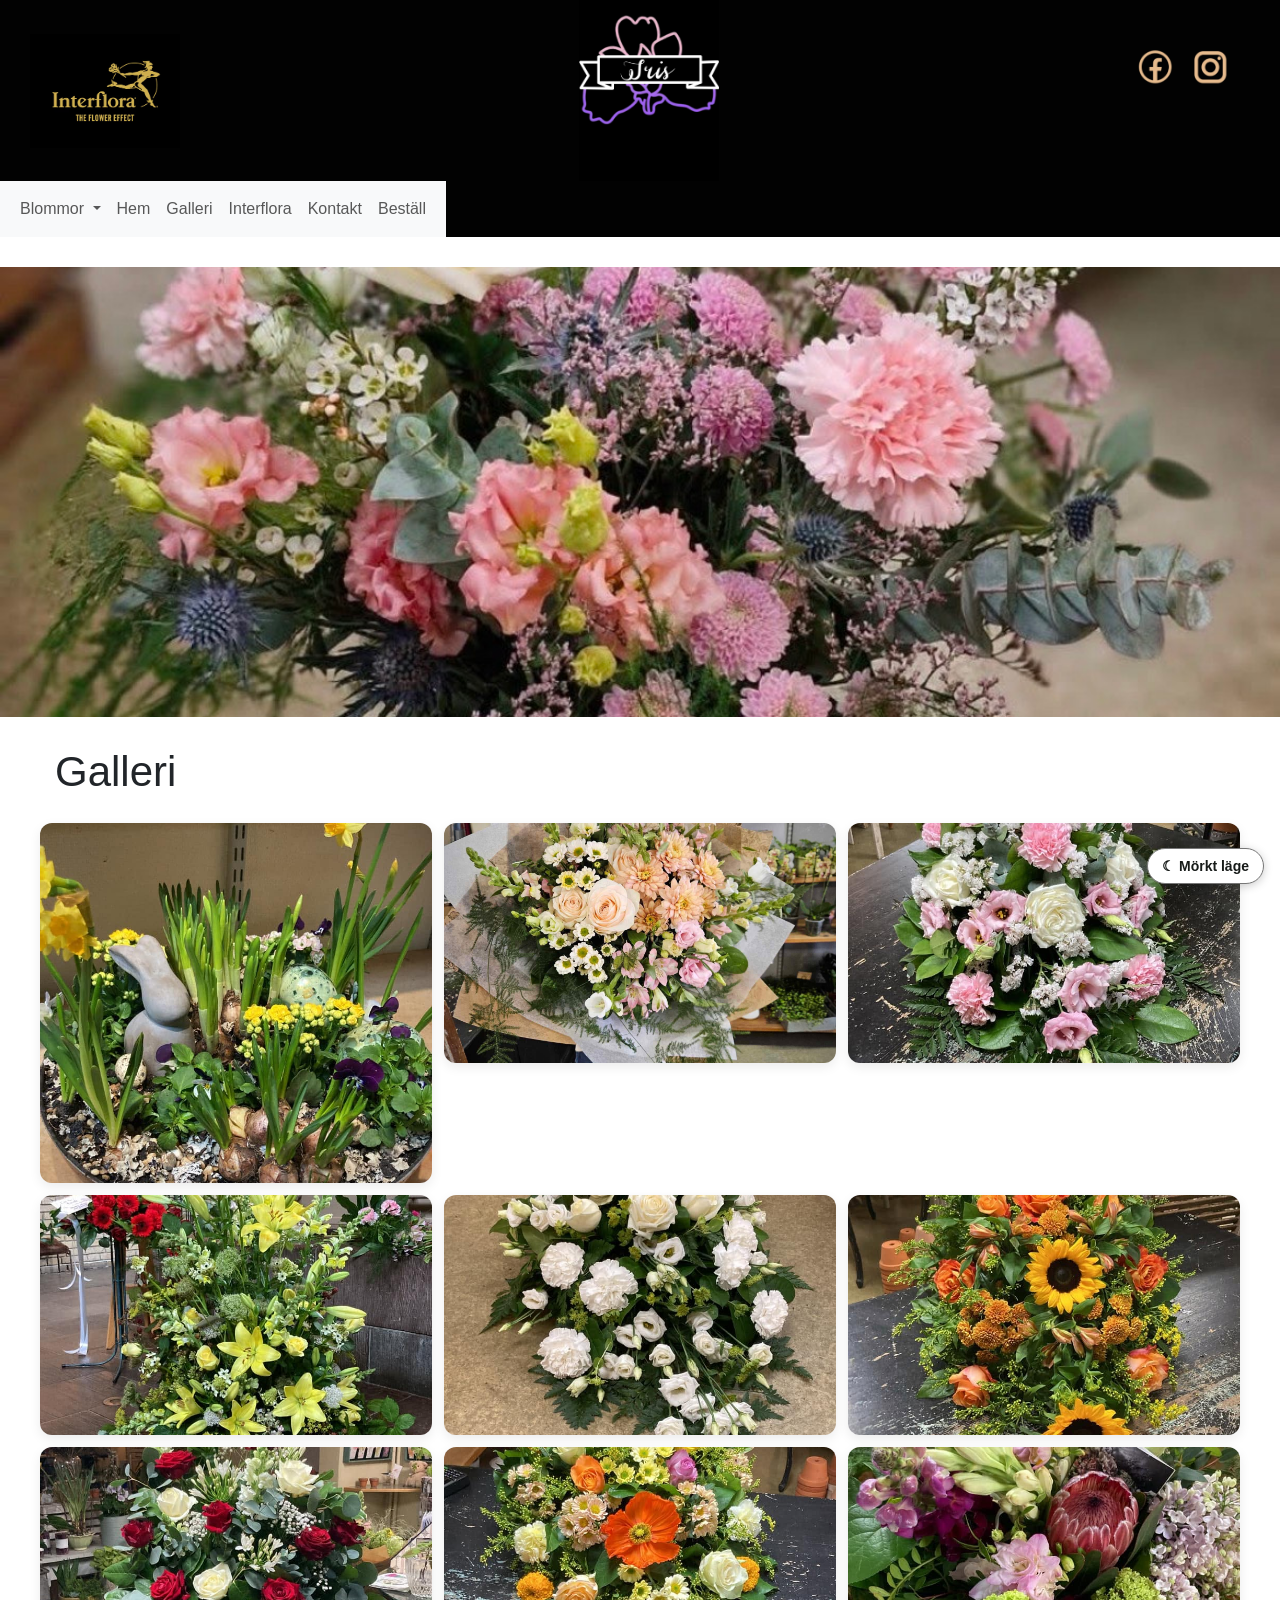
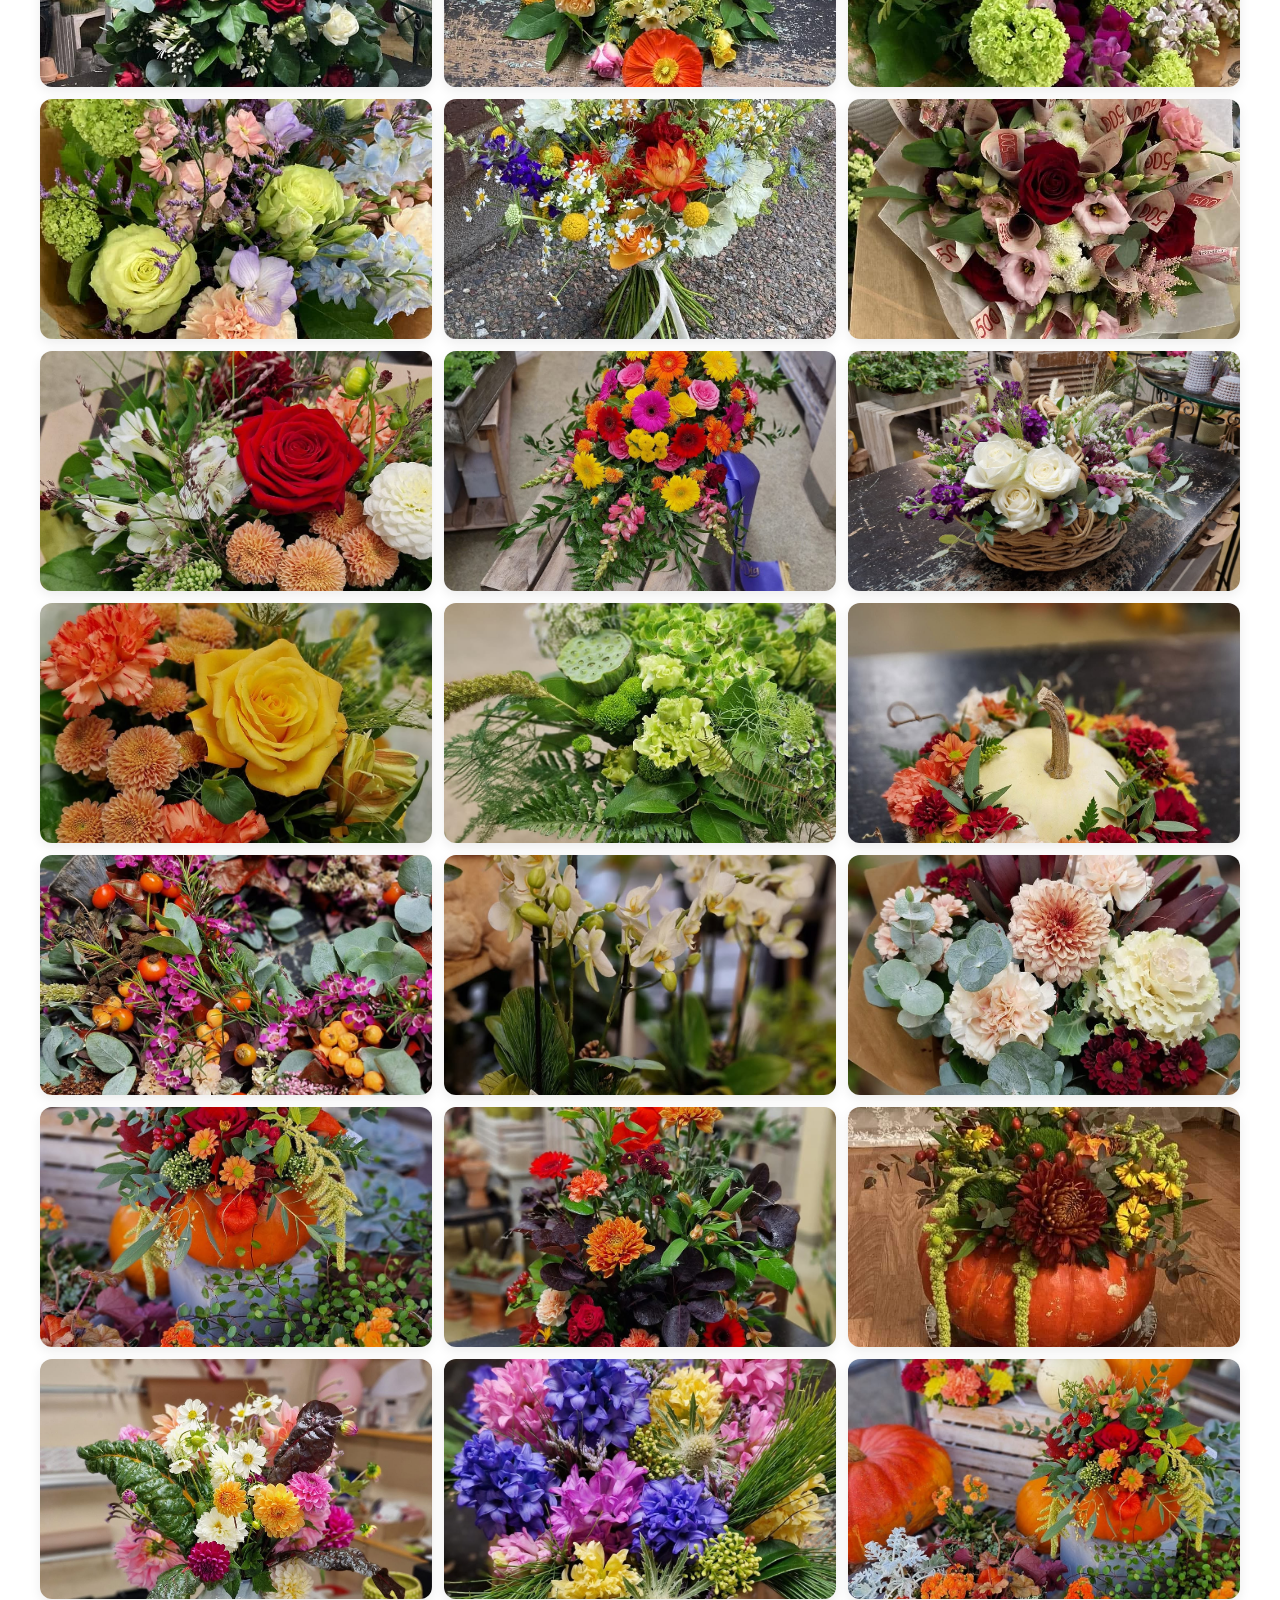
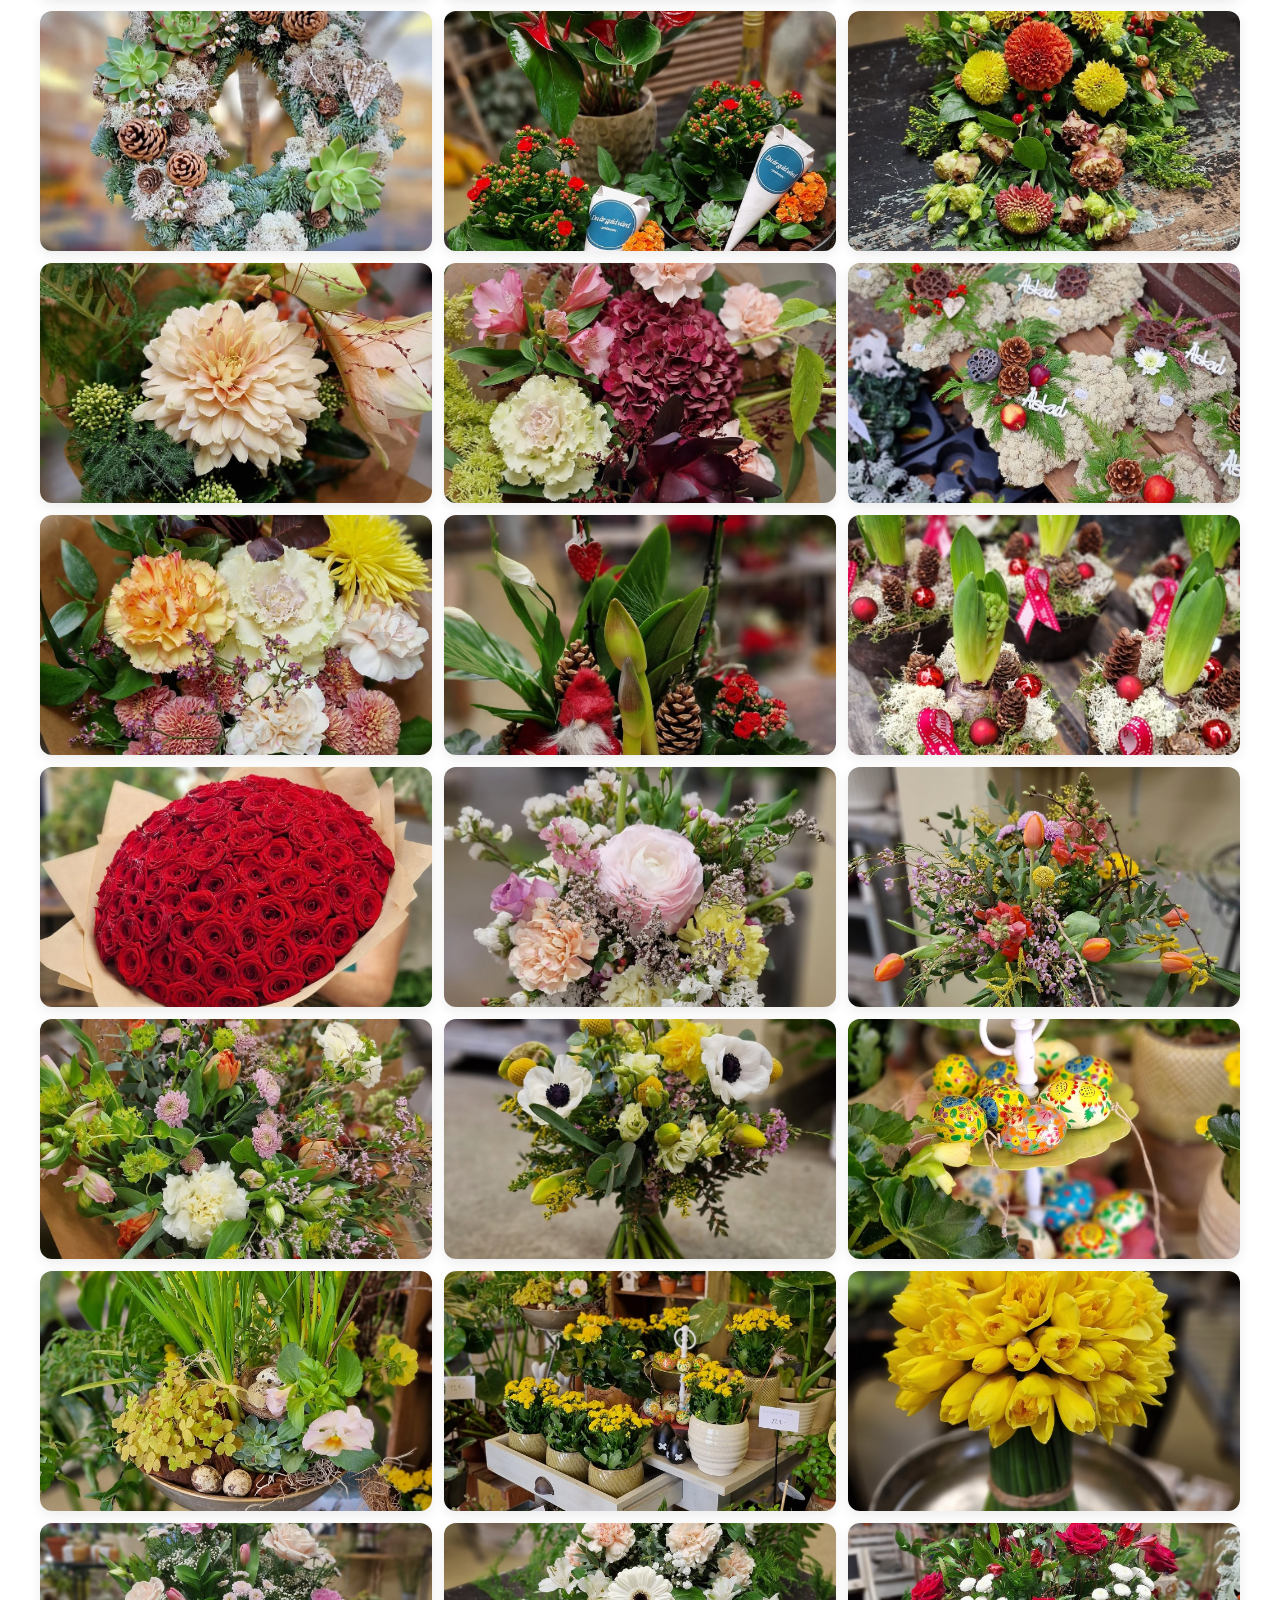
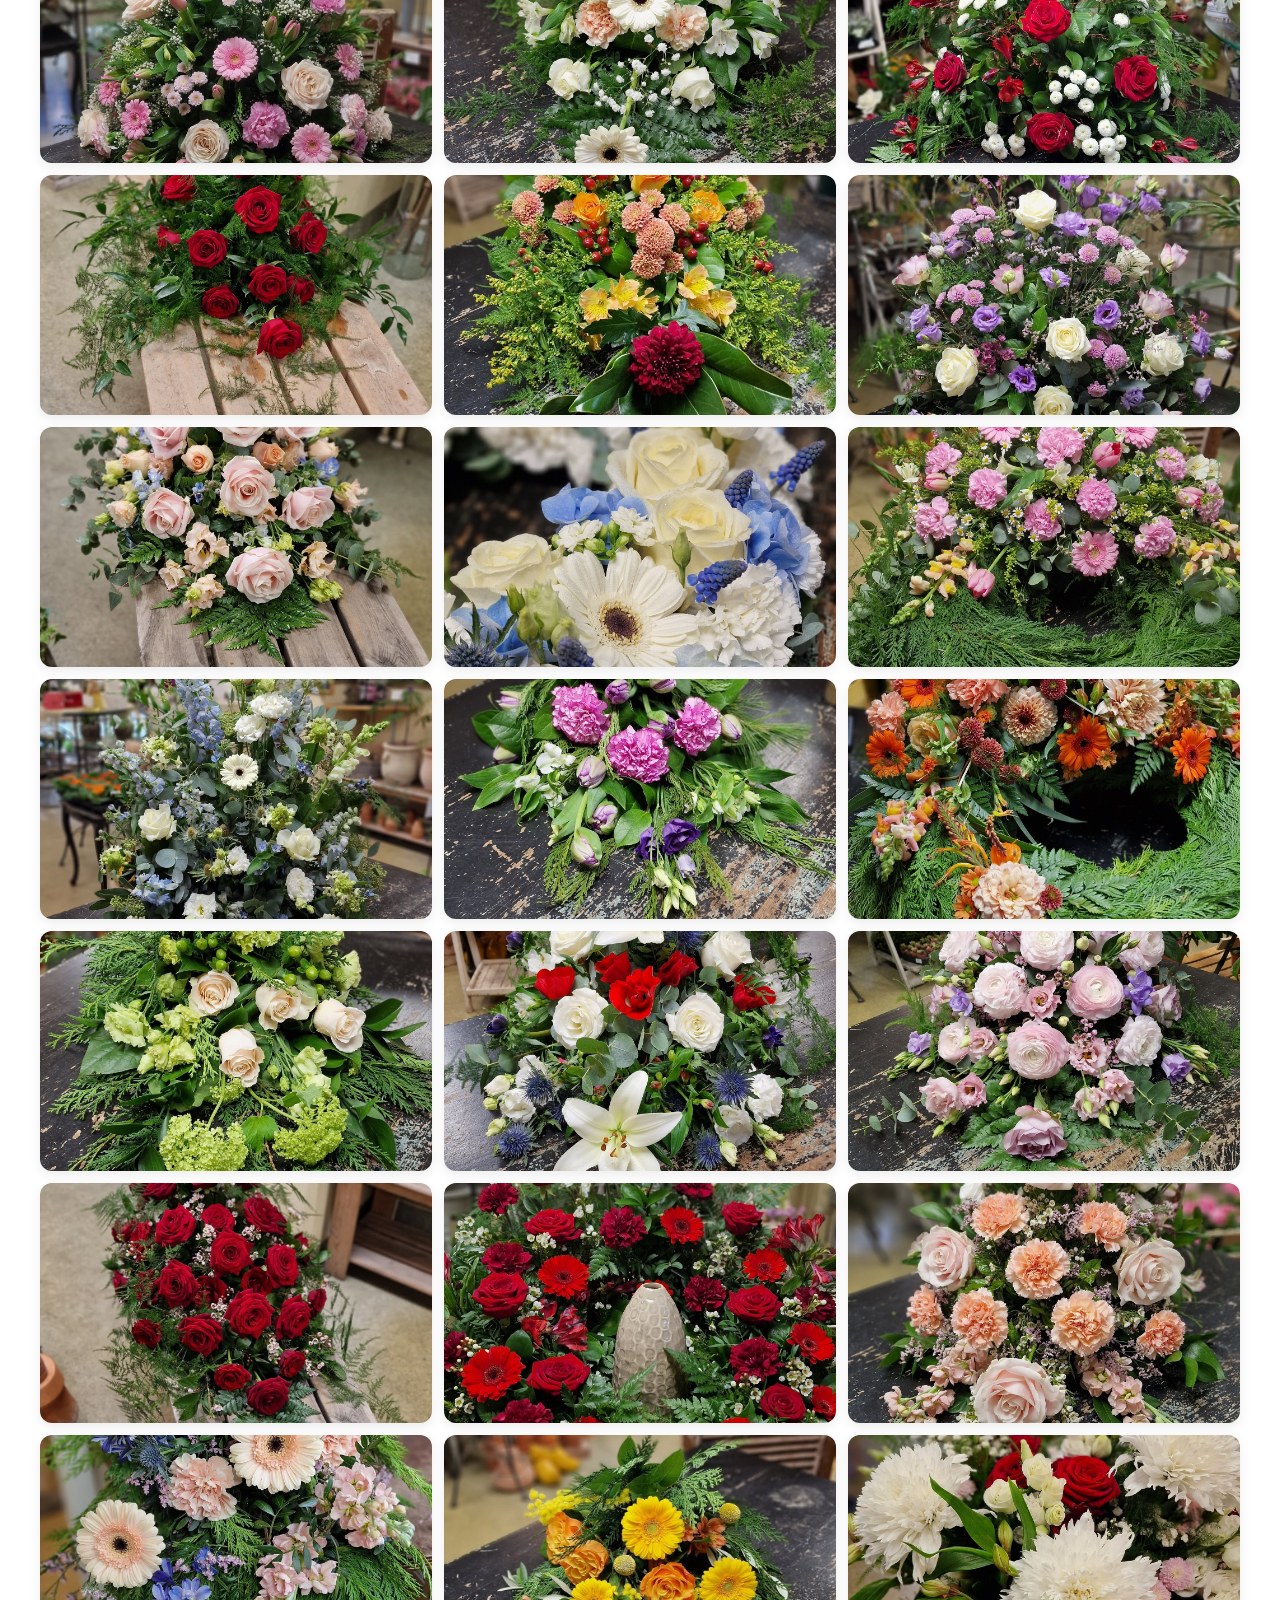
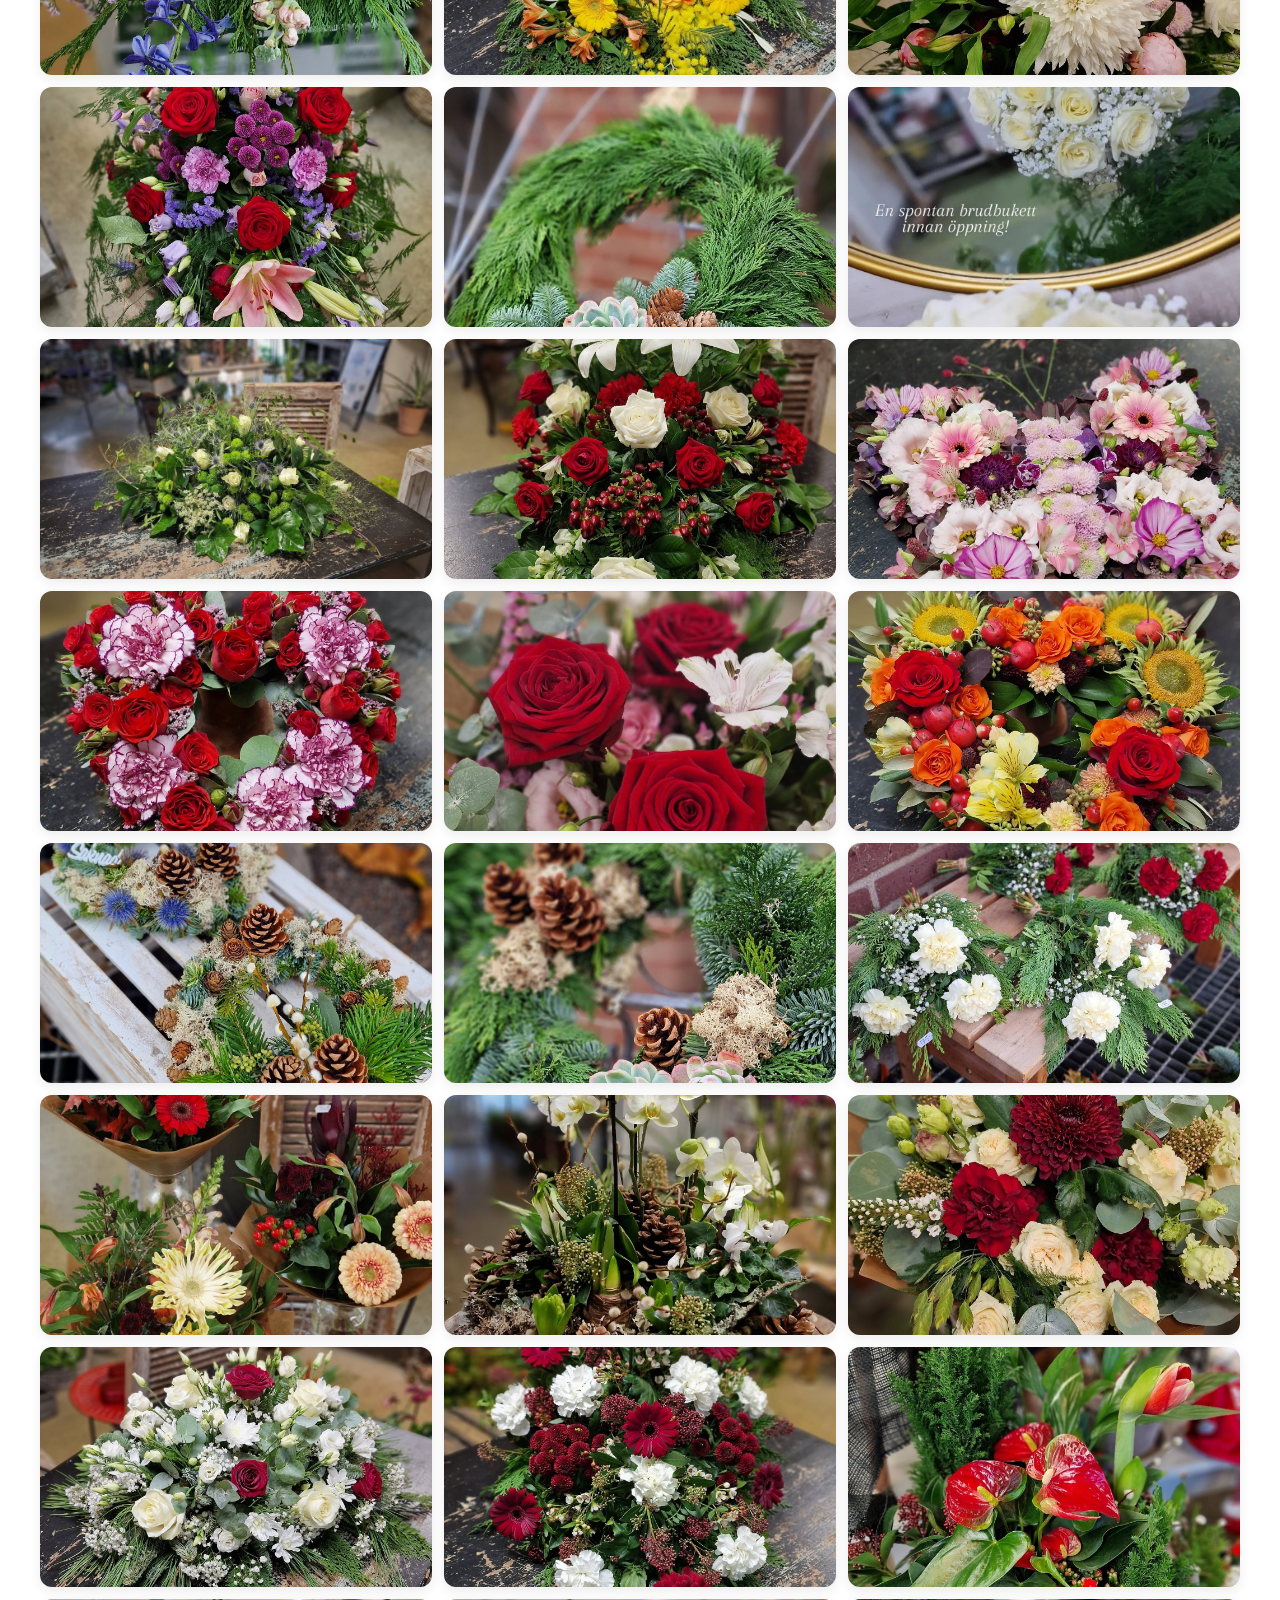
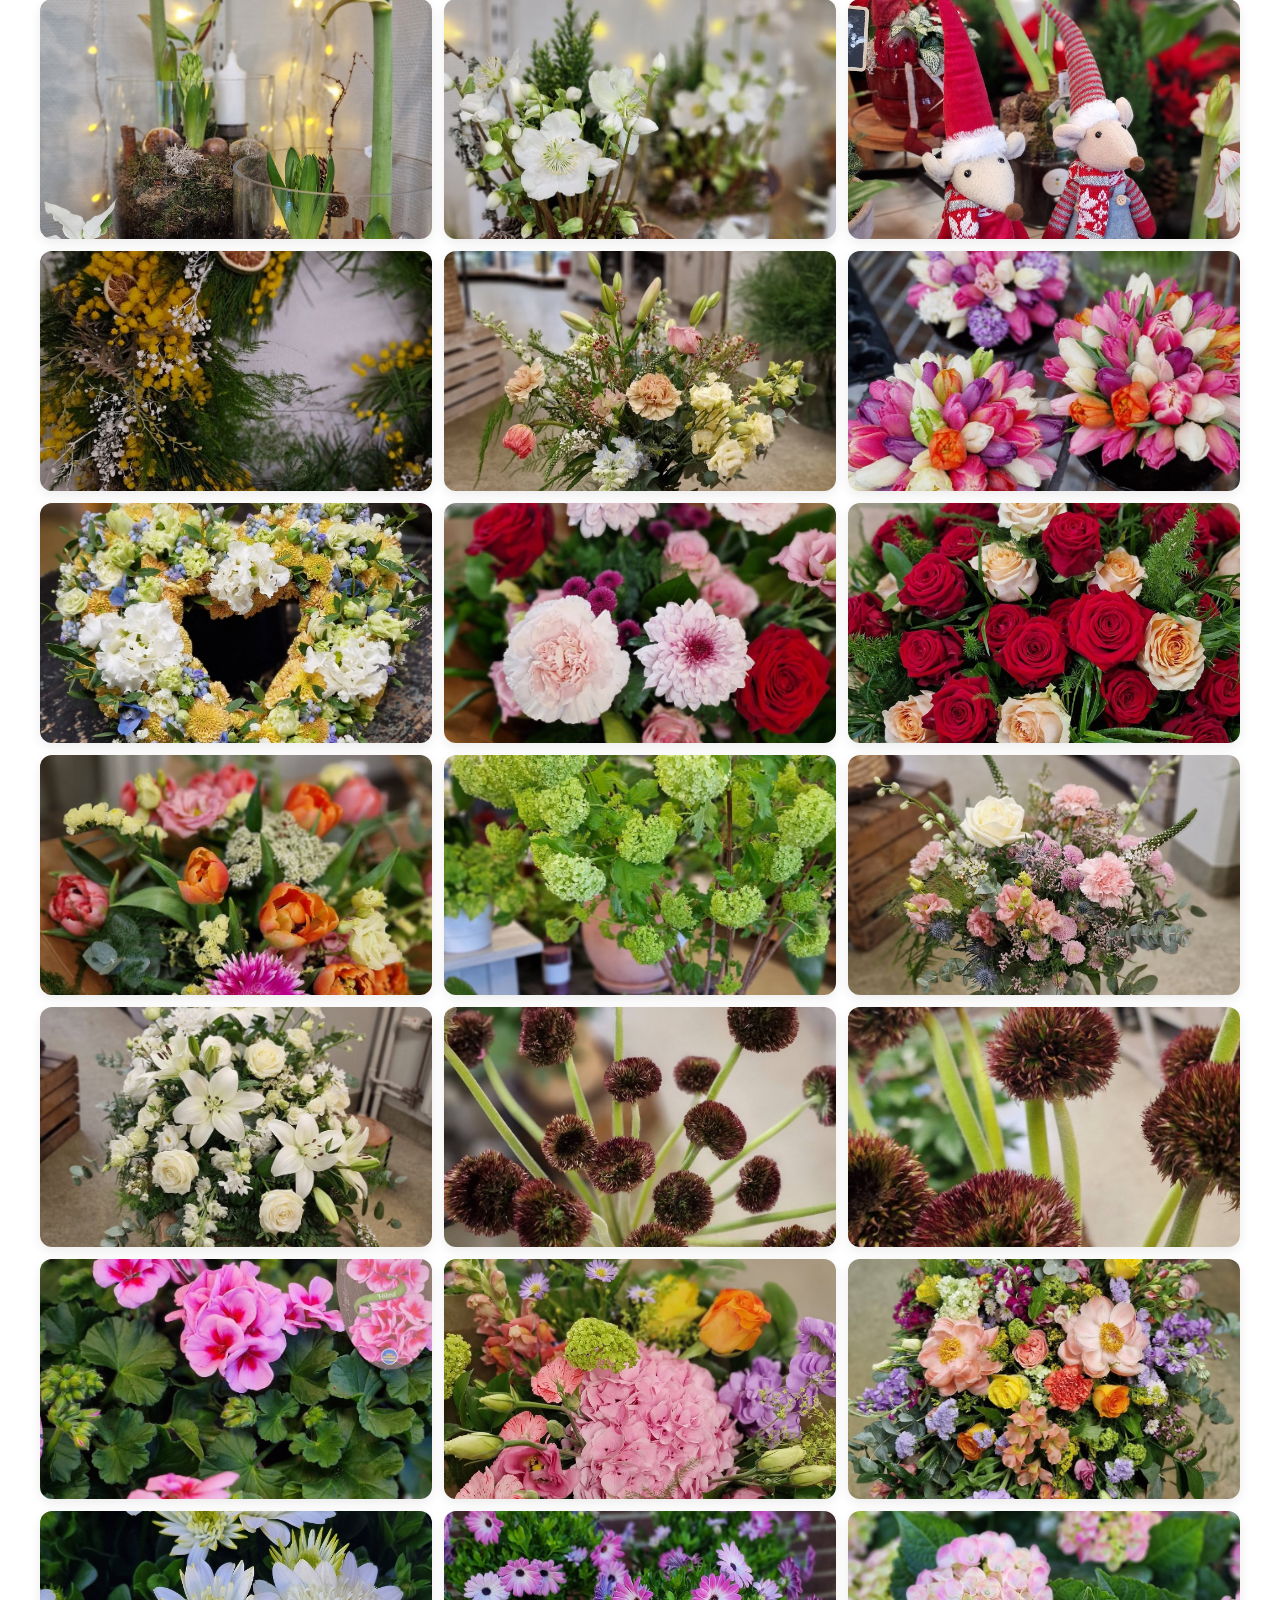
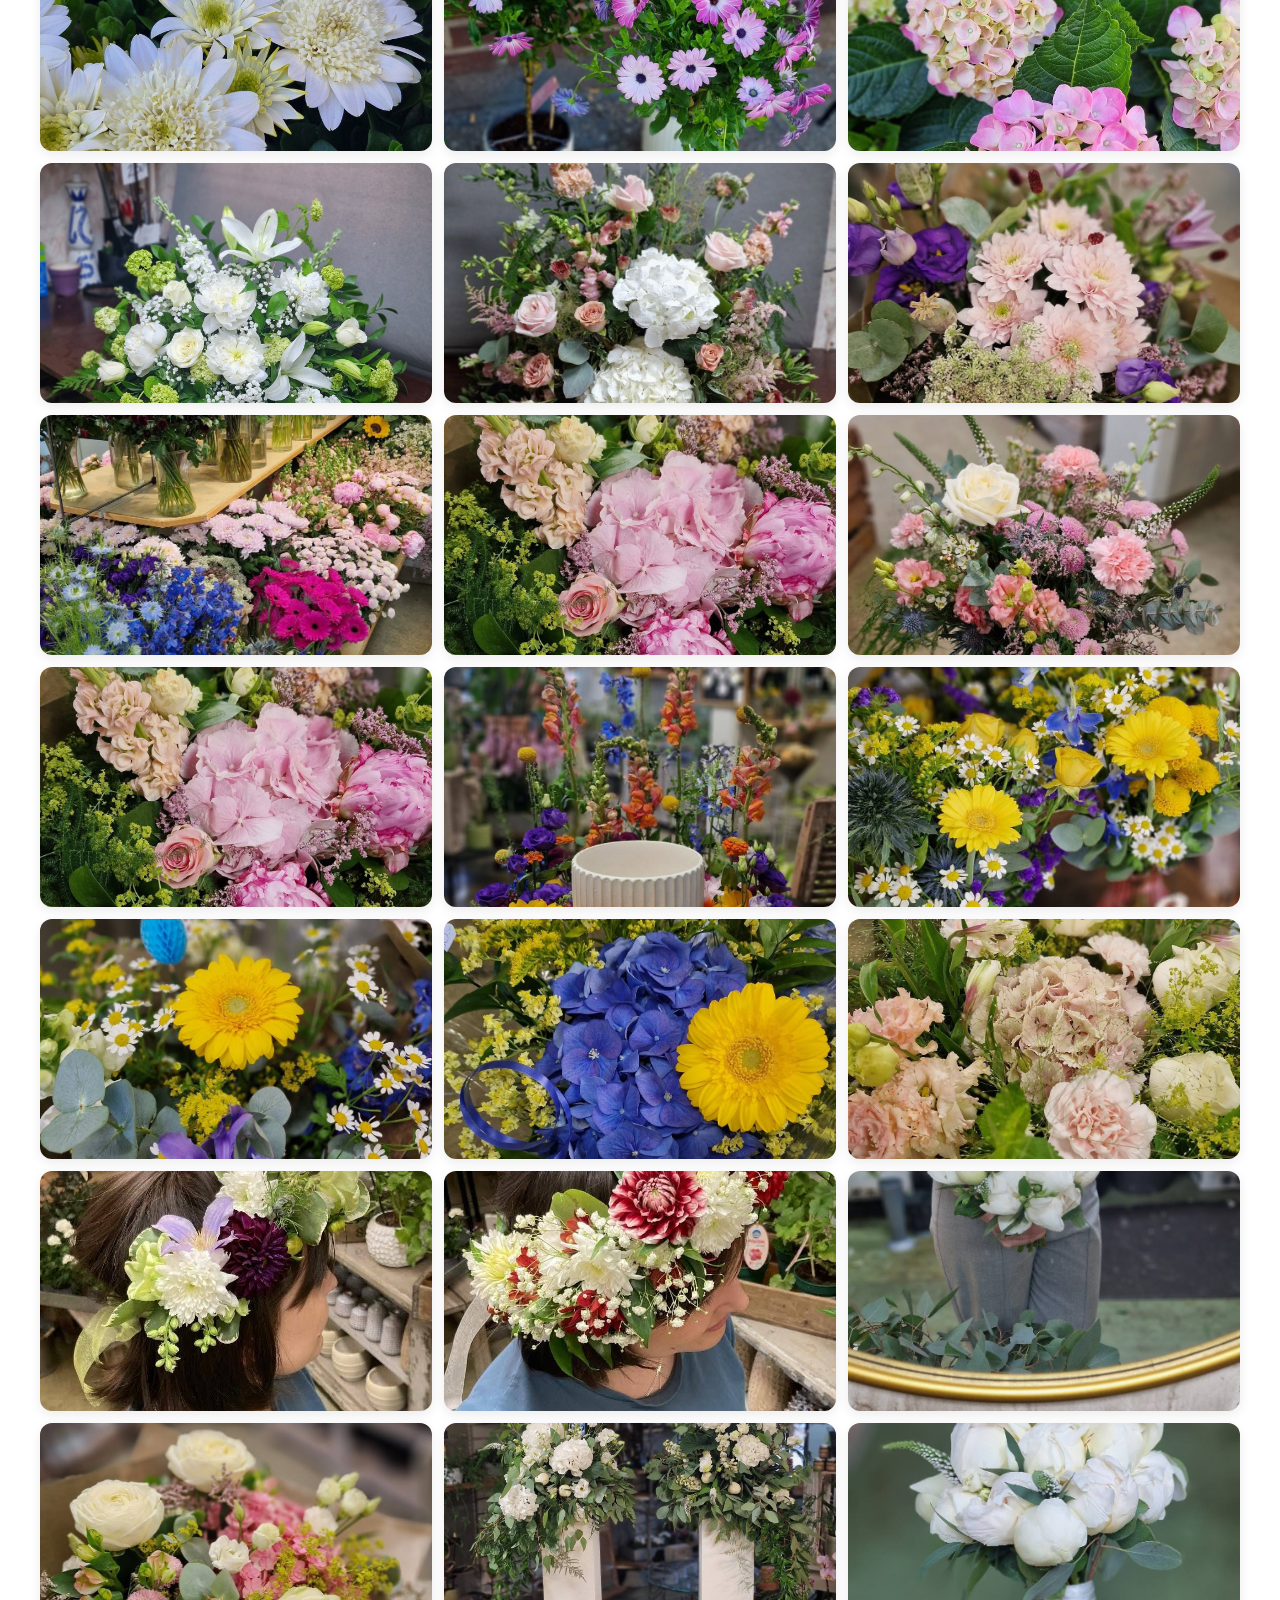
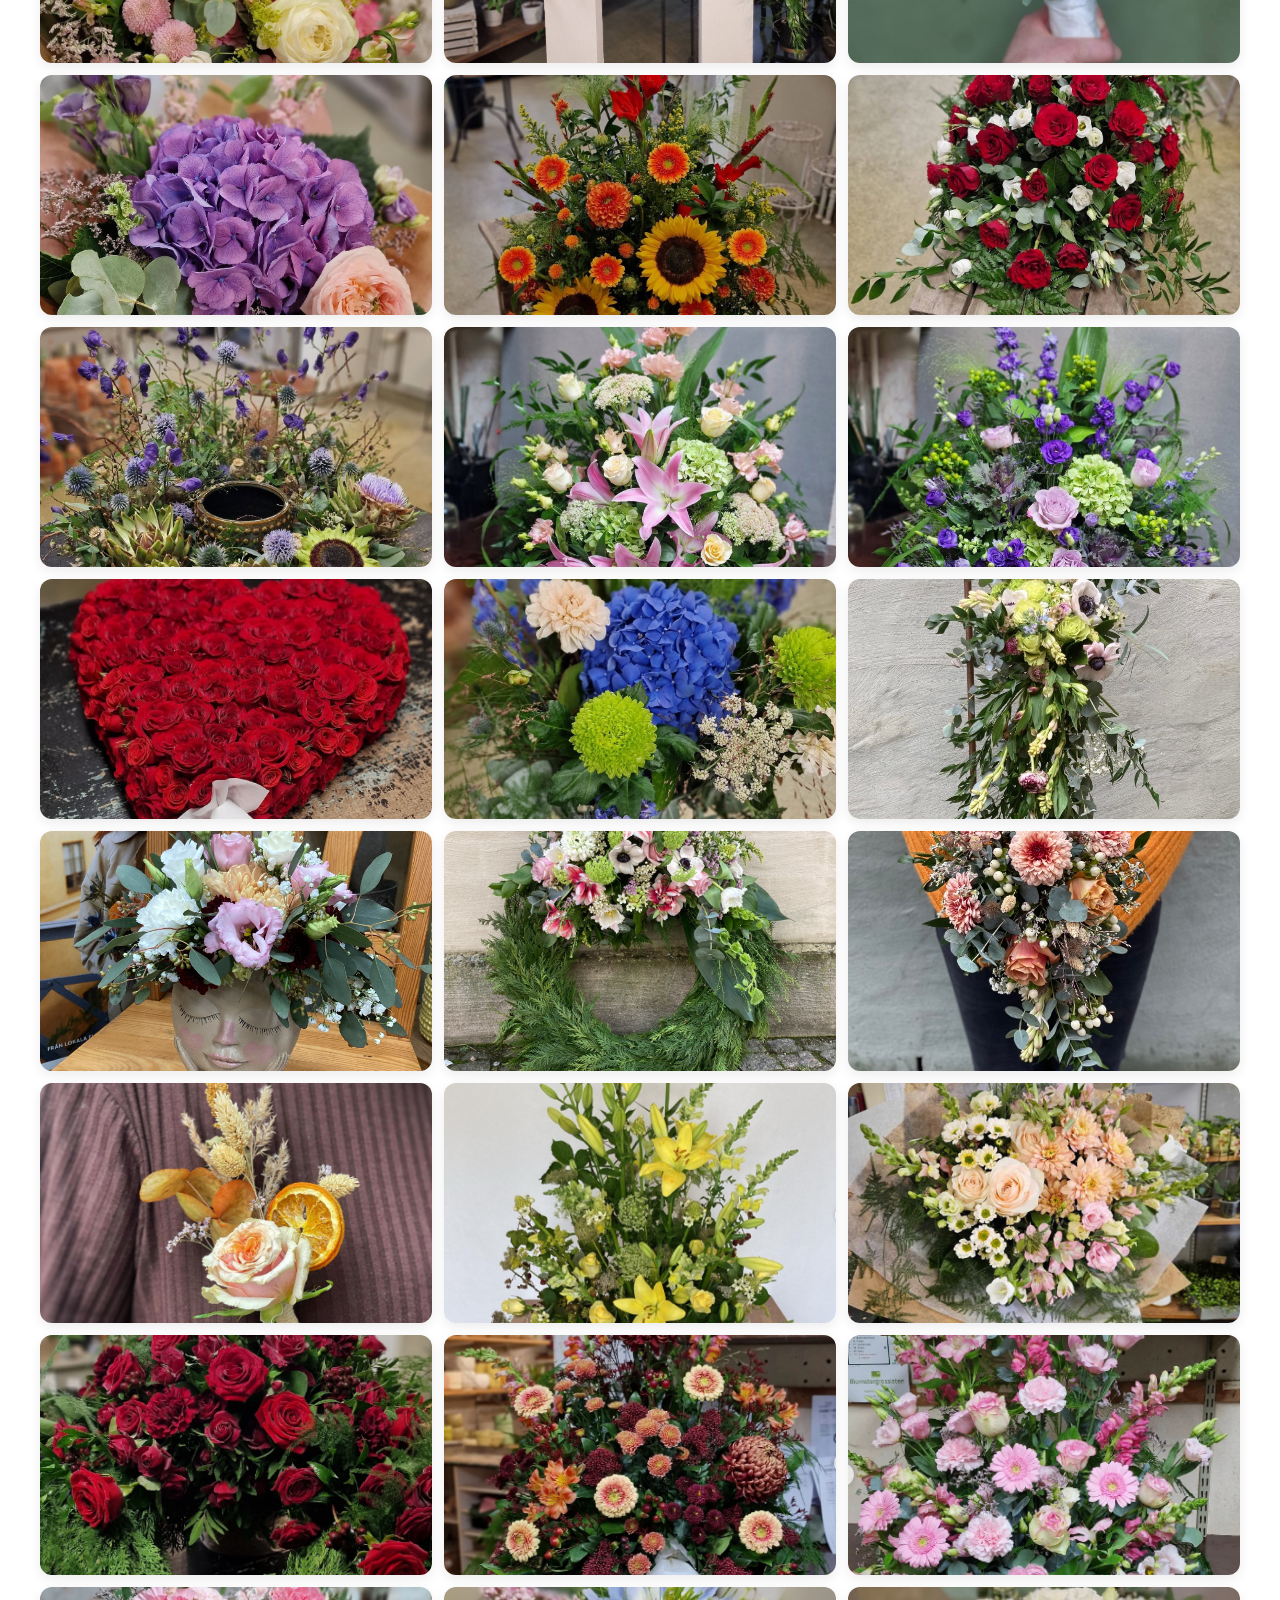
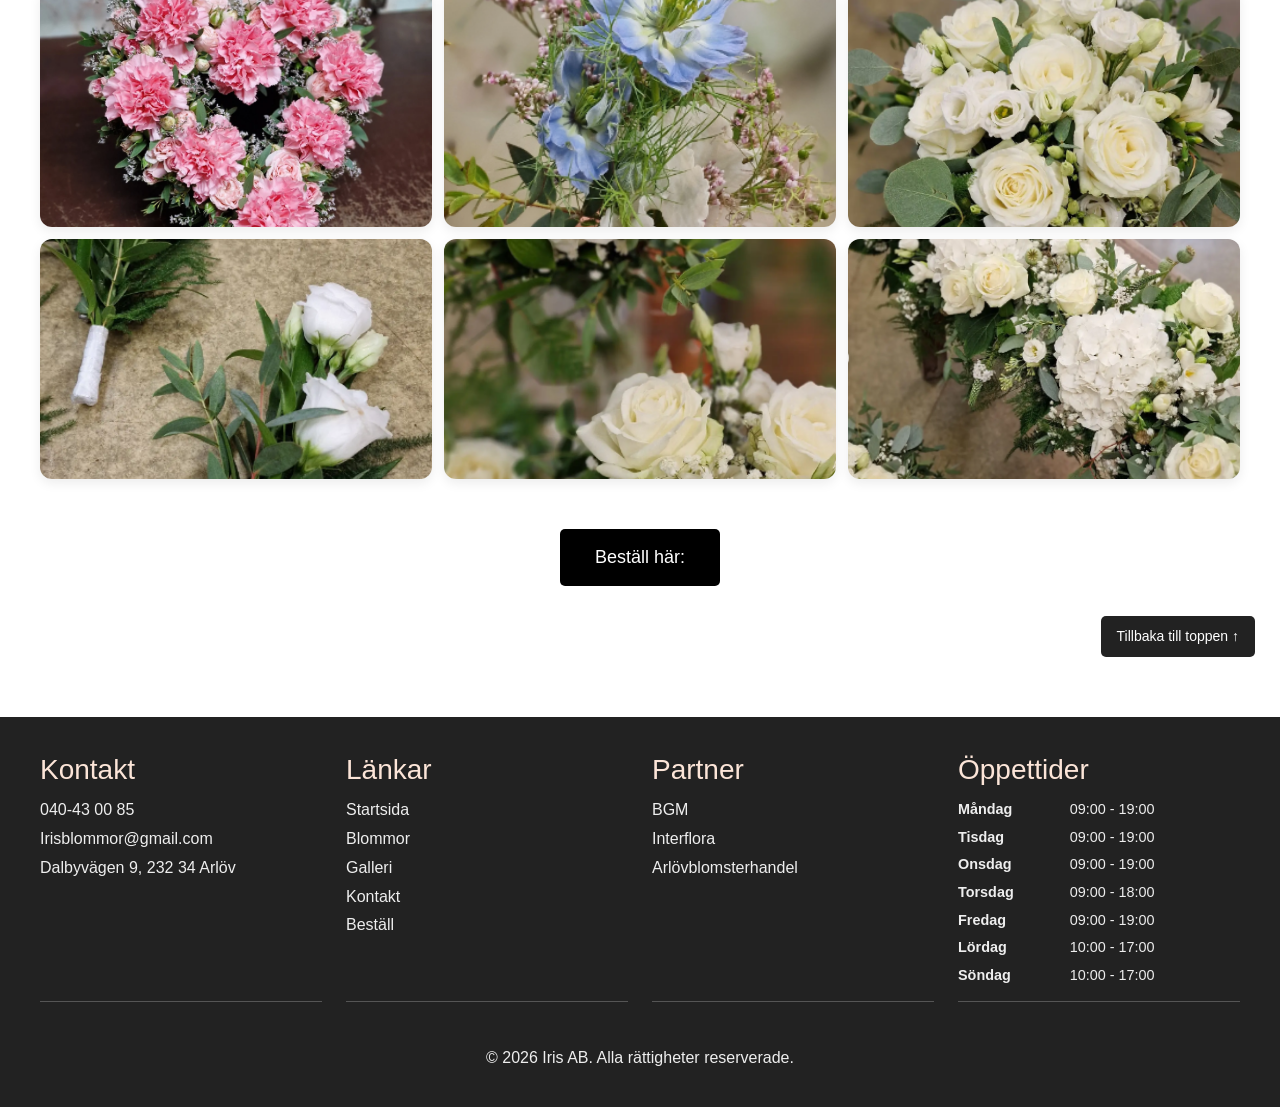
<file: galleri.html>
<!DOCTYPE html>
<html lang="sv">


<head>
<!-- Favicon -->
    <link rel="icon" type="image/png" href="images/favicon.png">

    <meta charset="UTF-8">

    <!-- Gör sidan anpassad för mobila enheter -->
    <meta name="viewport" content="width=device-width, initial-scale=1.0">
    <title>Galleri med blomsterarrangemang | Iris Blommor</title>

    <!-- kopplar html till css -->
    <meta name="description" content="Se bilder och inspiration från våra buketter och blomsterarrangemang hos Iris Blommor.">
    <meta name="robots" content="index, follow">
    <meta name="color-scheme" content="light dark">
    <!-- Bootstrap CSS (före vår egen CSS) -->
    <link rel="stylesheet" href="https://cdn.jsdelivr.net/npm/bootstrap@5.3.8/dist/css/bootstrap.min.css">
    <link rel="stylesheet" href="style.css">
    <script src="tema.js" defer></script>
</head>


<body id="toppen">

    <!-- ======== Header ======== -->

    <header class ="header">


        <!-- samarbetspartners logga och länk -->

        
        <a href="https://www.interflora.se/" target="_blank" rel="noopener noreferrer" class="interflora-link">
            <img src="images/1. startsida/interflora.logga.avif" alt="Interflora">
        </a>

        <!-- Logga -->
        <div class="logo">
            <a href="index.html">
                <img src="images/Logga.png" alt="Logga för Iris Blommor">
            </a>
        </div>

        <!-- sociala medier öppnas i ny flik -->
        <a href="https://www.facebook.com/p/Arl%C3%B6vs-Blomsterhandel-61556911313052/" target="_blank" rel="noopener noreferrer" class="facebook-link">
            <img src="images/1. startsida/facebook.icon.png" alt="Facebook">
        </a>
        <a href="https://www.instagram.com/arlovsblomsterhandel/" target="_blank" rel="noopener noreferrer" class="instagram-link">
            <img src="images/1. startsida/instagram.icon.png" alt="Instagram">
        </a>


        


<!-- ==================== NAVIGATION ==================== -->

<nav class="navbar navbar-expand-md bg-body-tertiary" data-bs-theme="auto" aria-label="Huvudnavigation">
  <div class="container-fluid">

    <!-- Hamburgarknapp för mobil -->
    <button class="navbar-toggler" 
            type="button" 
            data-bs-toggle="collapse" 
            data-bs-target="#huvudmeny" 
            aria-controls="huvudmeny" 
            aria-expanded="false" 
            aria-label="Öppna eller stäng meny">
      <span class="navbar-toggler-icon"></span>
    </button>

    <!-- Menyinnehåll -->
    <div class="collapse navbar-collapse" id="huvudmeny">
      <ul class="navbar-nav ms-auto">
        
        <!-- Dropdown: Blommor -->
        <li class="nav-item dropdown">
          <a class="nav-link dropdown-toggle" href="blommor.html" role="button" data-bs-toggle="dropdown" aria-expanded="false">
            Blommor
          </a>
          <ul class="dropdown-menu">
            <li><a class="dropdown-item" href="blommor.html">Alla blommor</a></li>
            <li><a class="dropdown-item" href="begravning.html">Begravning</a></li>
            <li><a class="dropdown-item" href="fodelsedag.html">Födelsedag</a></li>
            <li><a class="dropdown-item" href="brollop.html">Bröllop</a></li>
            <li><a class="dropdown-item" href="annat.html">Annat</a></li>
          </ul>
        </li>

        <!-- Övriga Länkar -->
        <li class="nav-item">
          <a class="nav-link" href="index.html">Hem</a>
        </li>
        <li class="nav-item">
          <a class="nav-link" href="galleri.html">Galleri</a>
        </li>
        <li class="nav-item">
          <a class="nav-link" href="https://www.interflora.se/" target="_blank" rel="noopener noreferrer">Interflora</a>
        </li>
        <li class="nav-item">
          <a class="nav-link" href="kontakt.html">Kontakt</a>
        </li>
        <li class="nav-item">
          <a class="nav-link" href="bestall.html">Beställ</a>
        </li>

      </ul>
    </div>

  </div>
</nav>


    </header>
    <main class="fodelsedag-main">

        
        <!-- Helbild högst upp -->
        <section class="sidbild">
            <img src="images/1. startsida/startsida.födelsedag.jpg"
                alt="Födelsedagsblommor">
        </section>

        <h1>Galleri</h1>

        <div class="Galleri-bilder">
            <img class="gallery-feature" src="images/2. galleri/470140364_122194561982230377_5511616118677602819_n.jpg" alt="Blomsterarrangemang">
            <img src="images/2. galleri/470162672_122194661144230377_3579734617971911638_n.jpg" alt="Blomsterarrangemang">
            <img src="images/2. galleri/470182287_122194642082230377_1203207256033419941_n.jpg" alt="Blomsterarrangemang">
            <img src="images/2. galleri/470182337_122194642748230377_2446019179554960915_n.jpg" alt="Blomsterarrangemang">
            <img src="images/2. galleri/470187194_122194642658230377_4765927018464972959_n.jpg" alt="Blomsterarrangemang">
            <img src="images/2. galleri/470196734_122194642664230377_785376445136386071_n.jpg" alt="Blomsterarrangemang">
            <img src="images/2. galleri/470203121_122194642646230377_1559543493397274873_n.jpg" alt="Blomsterarrangemang">
            <img src="images/2. galleri/470211287_122194642070230377_8553330376027940683_n.jpg" alt="Blomsterarrangemang">
            <img src="images/2. galleri/470228433_122194872302230377_5500868232419046586_n.jpg" alt="Blomsterarrangemang">
            <img src="images/2. galleri/470237959_122194898828230377_1345978156878120711_n.jpg" alt="Blomsterarrangemang">
            <img src="images/2. galleri/474536524_122203235108230377_4716189101842338552_n.jpg" alt="Blomsterarrangemang">
            <img src="images/2. galleri/474659247_122202835622230377_1462323559539349242_n.jpg" alt="Blomsterarrangemang">
            <img src="images/2. galleri/474734922_122203638032230377_5774180194367098618_n.jpg" alt="Blomsterarrangemang">
            <img src="images/2. galleri/474918016_122204066996230377_3157726273835887027_n.jpg" alt="Blomsterarrangemang">
            <img src="images/2. galleri/475063417_122203501610230377_1610838689608553029_n.jpg" alt="Blomsterarrangemang">
            <img src="images/2. galleri/475093143_122203534826230377_3264213622371783992_n.jpg" alt="Blomsterarrangemang">
            <img src="images/2. galleri/475143665_122203830206230377_1360566044965695219_n.jpg" alt="Blomsterarrangemang">
            <img src="images/2. galleri/475719246_122205247202230377_3004479615200460080_n.jpg" alt="Blomsterarrangemang">
            <img src="images/2. galleri/475743932_122204857694230377_8953570197968200626_n.jpg" alt="Blomsterarrangemang">
            <img src="images/2. galleri/475747883_122205593702230377_7990248275116078118_n.jpg" alt="Blomsterarrangemang">
            <img src="images/2. galleri/475754882_122205567824230377_3683898466379321403_n.jpg" alt="Blomsterarrangemang">
            <img src="images/2. galleri/475767333_122205247640230377_4415168759229257942_n.jpg" alt="Blomsterarrangemang">
            <img src="images/2. galleri/475770673_122204835224230377_983671225661089535_n.jpg" alt="Blomsterarrangemang">
            <img src="images/2. galleri/475788424_122205247982230377_8523173148794418014_n.jpg" alt="Blomsterarrangemang">
            <img src="images/2. galleri/475800967_122205231452230377_6479748291190142990_n.jpg" alt="Blomsterarrangemang">
            <img src="images/2. galleri/475836084_122206123310230377_7196891163488170680_n.jpg" alt="Blomsterarrangemang">
            <img src="images/2. galleri/475844925_122205440432230377_6292829685039947273_n.jpg" alt="Blomsterarrangemang">
            <img src="images/2. galleri/475892728_122205591428230377_3492339760707883135_n.jpg" alt="Blomsterarrangemang">
            <img src="images/2. galleri/475906343_122205473096230377_2275542035031315093_n.jpg" alt="Blomsterarrangemang">
            <img src="images/2. galleri/475959195_122205440450230377_5272300453216882750_n.jpg" alt="Blomsterarrangemang">
            <img src="images/2. galleri/475959937_122205568166230377_2231035107502728578_n.jpg" alt="Blomsterarrangemang">
            <img src="images/2. galleri/475962791_122205440282230377_6218157434033421040_n.jpg" alt="Blomsterarrangemang">
            <img src="images/2. galleri/476005456_122205458246230377_1591481218935880481_n.jpg" alt="Blomsterarrangemang">
            <img src="images/2. galleri/476059183_122205568160230377_3761910179997291697_n.jpg" alt="Blomsterarrangemang">
            <img src="images/2. galleri/476162185_122206105688230377_1201303589598002587_n.jpg" alt="Blomsterarrangemang">
            <img src="images/2. galleri/476164172_122206083104230377_7408180557132391642_n.jpg" alt="Blomsterarrangemang">
            <img src="images/2. galleri/477535234_122207022806230377_4037067931589951458_n.jpg" alt="Blomsterarrangemang">
            <img src="images/2. galleri/480049869_122215598162230377_5959532281546397876_n.jpg" alt="Blomsterarrangemang">
            <img src="images/2. galleri/481080937_122213538974230377_5489344302767136845_n.jpg" alt="Blomsterarrangemang">
            <img src="images/2. galleri/487088522_122219265812230377_4345457006214593727_n.jpg" alt="Blomsterarrangemang">
            <img src="images/2. galleri/490682390_122223882836230377_6302589246244062598_n.jpg" alt="Blomsterarrangemang">
            <img src="images/2. galleri/491276889_122224765892230377_6552828763227569785_n.jpg" alt="Blomsterarrangemang">
            <img src="images/2. galleri/491558884_122224767062230377_6211527790080220265_n.jpg" alt="Blomsterarrangemang">
            <img src="images/2. galleri/491569472_122224765640230377_3648009742217396889_n.jpg" alt="Blomsterarrangemang">
            <img src="images/2. galleri/492522691_122225434640230377_2281025433314737251_n.jpg" alt="Blomsterarrangemang">
            <img src="images/2. galleri/494989556_122230055114230377_2129227974343603206_n.jpg" alt="Blomsterarrangemang">
            <img src="images/2. galleri/494989699_122230049132230377_5073040792364142861_n.jpg" alt="Blomsterarrangemang">
            <img src="images/2. galleri/495016759_122230051280230377_1424607736028294988_n.jpg" alt="Blomsterarrangemang">
            <img src="images/2. galleri/495123597_122230050272230377_3602351639525324632_n.jpg" alt="Blomsterarrangemang">
            <img src="images/2. galleri/495126716_122230050254230377_8833814686196683279_n.jpg" alt="Blomsterarrangemang">
            <img src="images/2. galleri/495137231_122230055348230377_3232064776572424364_n.jpg" alt="Blomsterarrangemang">
            <img src="images/2. galleri/495180471_122230049702230377_8283547516920468950_n.jpg" alt="Blomsterarrangemang">
            <img src="images/2. galleri/495205962_122230050650230377_1977848787687326239_n.jpg" alt="Blomsterarrangemang">
            <img src="images/2. galleri/495306035_122230051130230377_8002224470344371306_n.jpg" alt="Blomsterarrangemang">
            <img src="images/2. galleri/495332715_122230055084230377_3729323049315164354_n.jpg" alt="Blomsterarrangemang">
            <img src="images/2. galleri/495342626_122230050608230377_4516342098245484680_n.jpg" alt="Blomsterarrangemang">
            <img src="images/2. galleri/495350204_122230051232230377_1259535433885833403_n.jpg" alt="Blomsterarrangemang">
            <img src="images/2. galleri/495370452_122230050374230377_2791805779360248082_n.jpg" alt="Blomsterarrangemang">
            <img src="images/2. galleri/495375361_122230050164230377_6838040120752723210_n.jpg" alt="Blomsterarrangemang">
            <img src="images/2. galleri/495376280_122230048562230377_1696543616230761714_n.jpg" alt="Blomsterarrangemang">
            <img src="images/2. galleri/495382170_122230049960230377_3532635377656981915_n.jpg" alt="Blomsterarrangemang">
            <img src="images/2. galleri/495391028_122230050680230377_8513015023095252315_n.jpg" alt="Blomsterarrangemang">
            <img src="images/2. galleri/495532654_122230047068230377_1801138894360845358_n.jpg" alt="Blomsterarrangemang">
            <img src="images/2. galleri/495745680_122230050548230377_4848022867879973355_n.jpg" alt="Blomsterarrangemang">
            <img src="images/2. galleri/496157596_122230050518230377_7391887450136174006_n.jpg" alt="Blomsterarrangemang">
            <img src="images/2. galleri/506602378_122239189442230377_8637126505614942378_n.jpg" alt="Blomsterarrangemang">
            <img src="images/2. galleri/508605562_122240428244230377_5034216662964052532_n.jpg" alt="Blomsterarrangemang">
            <img src="images/2. galleri/514276939_122270886308230377_72619487195336498_n.jpg" alt="Blomsterarrangemang">
            <img src="images/2. galleri/536275515_122256840236230377_4679484055046867016_n.jpg" alt="Blomsterarrangemang">
            <img src="images/2. galleri/541435445_122259277532230377_9193822010860343509_n.jpg" alt="Blomsterarrangemang">
            <img src="images/2. galleri/541837712_122259725696230377_7450989820645496233_n.jpg" alt="Blomsterarrangemang">
            <img src="images/2. galleri/546448092_122261517902230377_2048265396512842501_n.jpg" alt="Blomsterarrangemang">
            <img src="images/2. galleri/546805980_122261517830230377_5012635983855949949_n.jpg" alt="Blomsterarrangemang">
            <img src="images/2. galleri/547376067_122261935898230377_6585740051653144924_n.jpg" alt="Blomsterarrangemang">
            <img src="images/2. galleri/554565084_122264706926230377_3689079733673253259_n.jpg" alt="Blomsterarrangemang">
            <img src="images/2. galleri/571323848_122272417814230377_4241810900404624691_n.jpg" alt="Blomsterarrangemang">
            <img src="images/2. galleri/573891229_122272418678230377_296089915830666010_n.jpg" alt="Blomsterarrangemang">
            <img src="images/2. galleri/575186295_122272837022230377_8887178301502332054_n.jpg" alt="Blomsterarrangemang">
            <img src="images/2. galleri/578636050_122274196652230377_7134701872919459022_n.jpg" alt="Blomsterarrangemang">
            <img src="images/2. galleri/584798979_122276770232230377_4165295782508079531_n.jpg" alt="Blomsterarrangemang">
            <img src="images/2. galleri/585023607_122276589140230377_3307302410269000246_n.jpg" alt="Blomsterarrangemang">
            <img src="images/2. galleri/591753208_122278802114230377_1409348694818636651_n.jpg" alt="Blomsterarrangemang">
            <img src="images/2. galleri/596937376_122280306800230377_3643789976822738562_n.jpg" alt="Blomsterarrangemang">
            <img src="images/2. galleri/597633297_122281505036230377_4631792519372179246_n.jpg" alt="Blomsterarrangemang">
            <img src="images/2. galleri/598668670_122281505582230377_7269932602504338838_n.jpg" alt="Blomsterarrangemang">
            <img src="images/2. galleri/598896694_122281506554230377_2032967921493200482_n.jpg" alt="Blomsterarrangemang">
            <img src="images/2. galleri/599927729_122281502006230377_2504320249651083276_n.jpg" alt="Blomsterarrangemang">
            <img src="images/2. galleri/611543286_122285317088230377_4176039320205699479_n.jpg" alt="Blomsterarrangemang">
            <img src="images/2. galleri/613723771_122286764852230377_6006718787378584806_n.jpg" alt="Blomsterarrangemang">
            <img src="images/2. galleri/615470701_122286904994230377_7454625593131605145_n.jpg" alt="Blomsterarrangemang">
            <img src="images/2. galleri/622821070_122289597020230377_1831262092476562480_n.jpg" alt="Blomsterarrangemang">
            <img src="images/2. galleri/632410094_122292581786230377_4539233255515083295_n.jpg" alt="Blomsterarrangemang">
            <img src="images/2. galleri/634876322_122292530318230377_5772155341683231534_n.jpg" alt="Blomsterarrangemang">
            <img src="images/2. galleri/643933908_122295902516230377_5622277882143603141_n.jpg" alt="Blomsterarrangemang">
            <img src="images/2. galleri/643974990_122295902462230377_6291728267240927185_n.jpg" alt="Blomsterarrangemang">
            <img src="images/2. galleri/644010745_122295694046230377_4824564957605282218_n.jpg" alt="Blomsterarrangemang">
            <img src="images/2. galleri/646940200_122296283660230377_2255517688982532691_n.jpg" alt="Blomsterarrangemang">
            <img src="images/2. galleri/651025284_122298238736230377_4332076683650650288_n.jpg" alt="Blomsterarrangemang">
            <img src="images/2. galleri/652419000_122298238802230377_5715456240283361405_n.jpg" alt="Blomsterarrangemang">
            <img src="images/2. galleri/658334231_122300332058230377_6109125665770782202_n.jpg" alt="Blomsterarrangemang">
            <img src="images/2. galleri/681818850_122306465108230377_4736826298177763590_n.jpg" alt="Blomsterarrangemang">
            <img src="images/2. galleri/684270832_122306610656230377_1696871222590828954_n.jpg" alt="Blomsterarrangemang">
            <img src="images/2. galleri/687850432_122307945464230377_6749053766378301464_n.jpg" alt="Blomsterarrangemang">
            <img src="images/2. galleri/688719741_122307945134230377_5102841384355718355_n.jpg" alt="Blomsterarrangemang">
            <img src="images/2. galleri/688964710_122307945164230377_1758236703913765030_n.jpg" alt="Blomsterarrangemang">
            <img src="images/2. galleri/696377399_122309309510230377_7540522229341242066_n.jpg" alt="Blomsterarrangemang">
            <img src="images/2. galleri/702947375_122310280772230377_4343116099847818889_n.jpg" alt="Blomsterarrangemang">
            <img src="images/2. galleri/706171511_122311456196230377_9060615470042262408_n.jpg" alt="Blomsterarrangemang">
            <img src="images/2. galleri/707693685_122311396778230377_5682807303788460733_n.jpg" alt="Blomsterarrangemang">
            <img src="images/2. galleri/709056670_122311613750230377_3220444243238590114_n.jpg" alt="Blomsterarrangemang">
            <img src="images/2. galleri/710098335_122312083550230377_2856942131579083604_n.jpg" alt="Blomsterarrangemang">
            <img src="images/2. galleri/710756905_122312255054230377_3874153043006975189_n.jpg" alt="Blomsterarrangemang">
            <img src="images/2. galleri/710782068_122311812698230377_2111707677483954195_n.jpg" alt="Blomsterarrangemang">
            <img src="images/2. galleri/711473857_122312608322230377_7376394322789643138_n.jpg" alt="Blomsterarrangemang">
            <img src="images/2. galleri/711679848_122312608562230377_5480053974579088741_n.jpg" alt="Blomsterarrangemang">
            <img src="images/2. galleri/712543897_122312608382230377_6648160776601961091_n.jpg" alt="Blomsterarrangemang">
            <img src="images/2. galleri/719462635_122313630182230377_6429078525710411498_n.jpg" alt="Blomsterarrangemang">
            <img src="images/2. galleri/720282155_122314297268230377_3489098888688197006_n.jpg" alt="Blomsterarrangemang">
            <img src="images/2. galleri/721200825_122314297166230377_1966487776798729137_n.jpg" alt="Blomsterarrangemang">
            <img src="images/2. galleri/728195660_122316583388230377_479723484166516063_n.jpg" alt="Blomsterarrangemang">
            <img src="images/2. galleri/728937569_122316206762230377_3598622392016014482_n.jpg" alt="Blomsterarrangemang">
            <img src="images/2. galleri/730414249_122316583538230377_3124938564073301911_n.jpg" alt="Blomsterarrangemang">
            <img src="images/2. galleri/730463904_122316583586230377_1149008530894339652_n.jpg" alt="Blomsterarrangemang">
            <img src="images/2. galleri/756807510_122322674342230377_8778130614156813003_n.jpg" alt="Blomsterarrangemang">
            <img src="images/2. galleri/759746093_122323630130230377_3140634886580182337_n.jpg" alt="Blomsterarrangemang">
            <img src="images/2. galleri/761149205_122323630190230377_4429211001895640012_n.jpg" alt="Blomsterarrangemang">
            <img src="images/2. galleri/766674313_122325873650230377_7048082641493829471_n.jpg" alt="Blomsterarrangemang">
            <img src="images/2. galleri/786392705_122330304266230377_5832967426461933245_n.jpg" alt="Blomsterarrangemang">
            <img src="images/2. galleri/787598677_122330304278230377_1115316224677030741_n.jpg" alt="Blomsterarrangemang">
            <img src="images/2. galleri/788689650_122330932160230377_5820481284189888704_n.jpg" alt="Blomsterarrangemang">
            <img src="images/2. galleri/819581224_122337029588230377_409432642541311560_n.jpg" alt="Blomsterarrangemang">
            <img src="images/2. galleri/8F977E4B-05E1-4646-B3C1-8B5670C8C08A.jpg" alt="Blomsterarrangemang">
            <img src="images/2. galleri/C9FD6CE4-4EDB-4601-92CA-0144FBA0B7AC.jpg" alt="Blomsterarrangemang">
            <img src="images/2. galleri/IMG_5453.jpg" alt="Blomsterarrangemang">
            <img src="images/2. galleri/IMG_5623.jpg" alt="Blomsterarrangemang">
            <img src="images/2. galleri/Skärmbild 2026-10-07 170515.png" alt="Blomsterarrangemang">
            <img src="images/2. galleri/Skärmbild 2026-10-07 170528.png" alt="Blomsterarrangemang">
            <img src="images/2. galleri/Skärmbild 2026-10-07 170540.png" alt="Blomsterarrangemang">
            <img src="images/2. galleri/Skärmbild 2026-10-07 170551.png" alt="Blomsterarrangemang">
            <img src="images/2. galleri/Skärmbild 2026-10-07 170601.png" alt="Blomsterarrangemang">
            <img src="images/2. galleri/Skärmbild 2026-10-07 170613.png" alt="Blomsterarrangemang">
            <img src="images/2. galleri/Skärmbild 2026-10-07 170619.png" alt="Blomsterarrangemang">
            <img src="images/2. galleri/Skärmbild 2026-10-07 170627.png" alt="Blomsterarrangemang">
            <img src="images/2. galleri/Skärmbild 2026-10-07 170637.png" alt="Blomsterarrangemang">
            <img src="images/2. galleri/Skärmbild 2026-10-07 170643.png" alt="Blomsterarrangemang">
            <img src="images/2. galleri/Skärmbild 2026-10-07 170653.png" alt="Blomsterarrangemang">
            <img src="images/2. galleri/Skärmbild 2026-10-07 170703.png" alt="Blomsterarrangemang">
        </div>
        <!-- beställ knapp -->
        <div class="fodelsedag-bestall">
            <a href="bestall.html">Beställ här:</a>
        </div>

        <!-- Knapp som tar besökaren tillbaka till sidans topp -->
        <div class="till-toppen">
            <a href="#toppen" class="till-toppen-knapp">
                Tillbaka till toppen ↑
            </a>
        </div>

    </main>
         
    <footer class="footer">
        <div class="footer-content">
            <section>
                <h3>Kontakt</h3>
                <a href="tel:040430085">040-43 00 85</a>
                <a href="mailto:irisblommor@gmail.com">Irisblommor@gmail.com</a>
                <a href="https://www.google.com/maps/search/?api=1&amp;query=Dalbyv%C3%A4gen+9%2C+232+34+Arl%C3%B6v">Dalbyvägen 9, 232 34 Arlöv</a>  
 
            </section> 
            
            <nav aria-label="Sidfotsmeny">
                <h3>Länkar</h3>
                <a href="index.html">Startsida</a>
                <a href="blommor.html">Blommor</a> 
                <a href="galleri.html">Galleri</a>
                <a href="kontakt.html">Kontakt</a>
                <a href="bestall.html">Beställ</a>
            </nav>

            <section>
                <h3>Partner</h3>
                <a href="https://bgm.aph.se/">BGM</a>
                <a href="https://www.interflora.se/">Interflora</a>
                <a href="https://arlovsblomsterhandel.se/">Arlövblomsterhandel</a>
            </section>

            <section>
                <h3>Öppettider</h3>
                <table>
                    <tr><th scope="row">Måndag</th><td>09:00 - 19:00</td></tr>
                    <tr><th scope="row">Tisdag</th><td>09:00 - 19:00</td></tr>
                    <tr><th scope="row">Onsdag</th><td>09:00 - 19:00</td></tr>
                    <tr><th scope="row">Torsdag</th><td>09:00 - 18:00</td></tr>
                    <tr><th scope="row">Fredag</th><td>09:00 - 19:00</td></tr>
                    <tr><th scope="row">Lördag</th><td>10:00 - 17:00</td></tr>
                    <tr><th scope="row">Söndag</th><td>10:00 - 17:00</td></tr>
                </table>
            </section>
            <p>&copy; 2026 Iris AB. Alla rättigheter reserverade.</p>
        </div>
    </footer>
    <!-- ==================== Bootstrap script ==================== -->
    <script src="https://cdn.jsdelivr.net/npm/bootstrap@5.3.8/dist/js/bootstrap.bundle.min.js"></script>
</body>
</html>
</file>
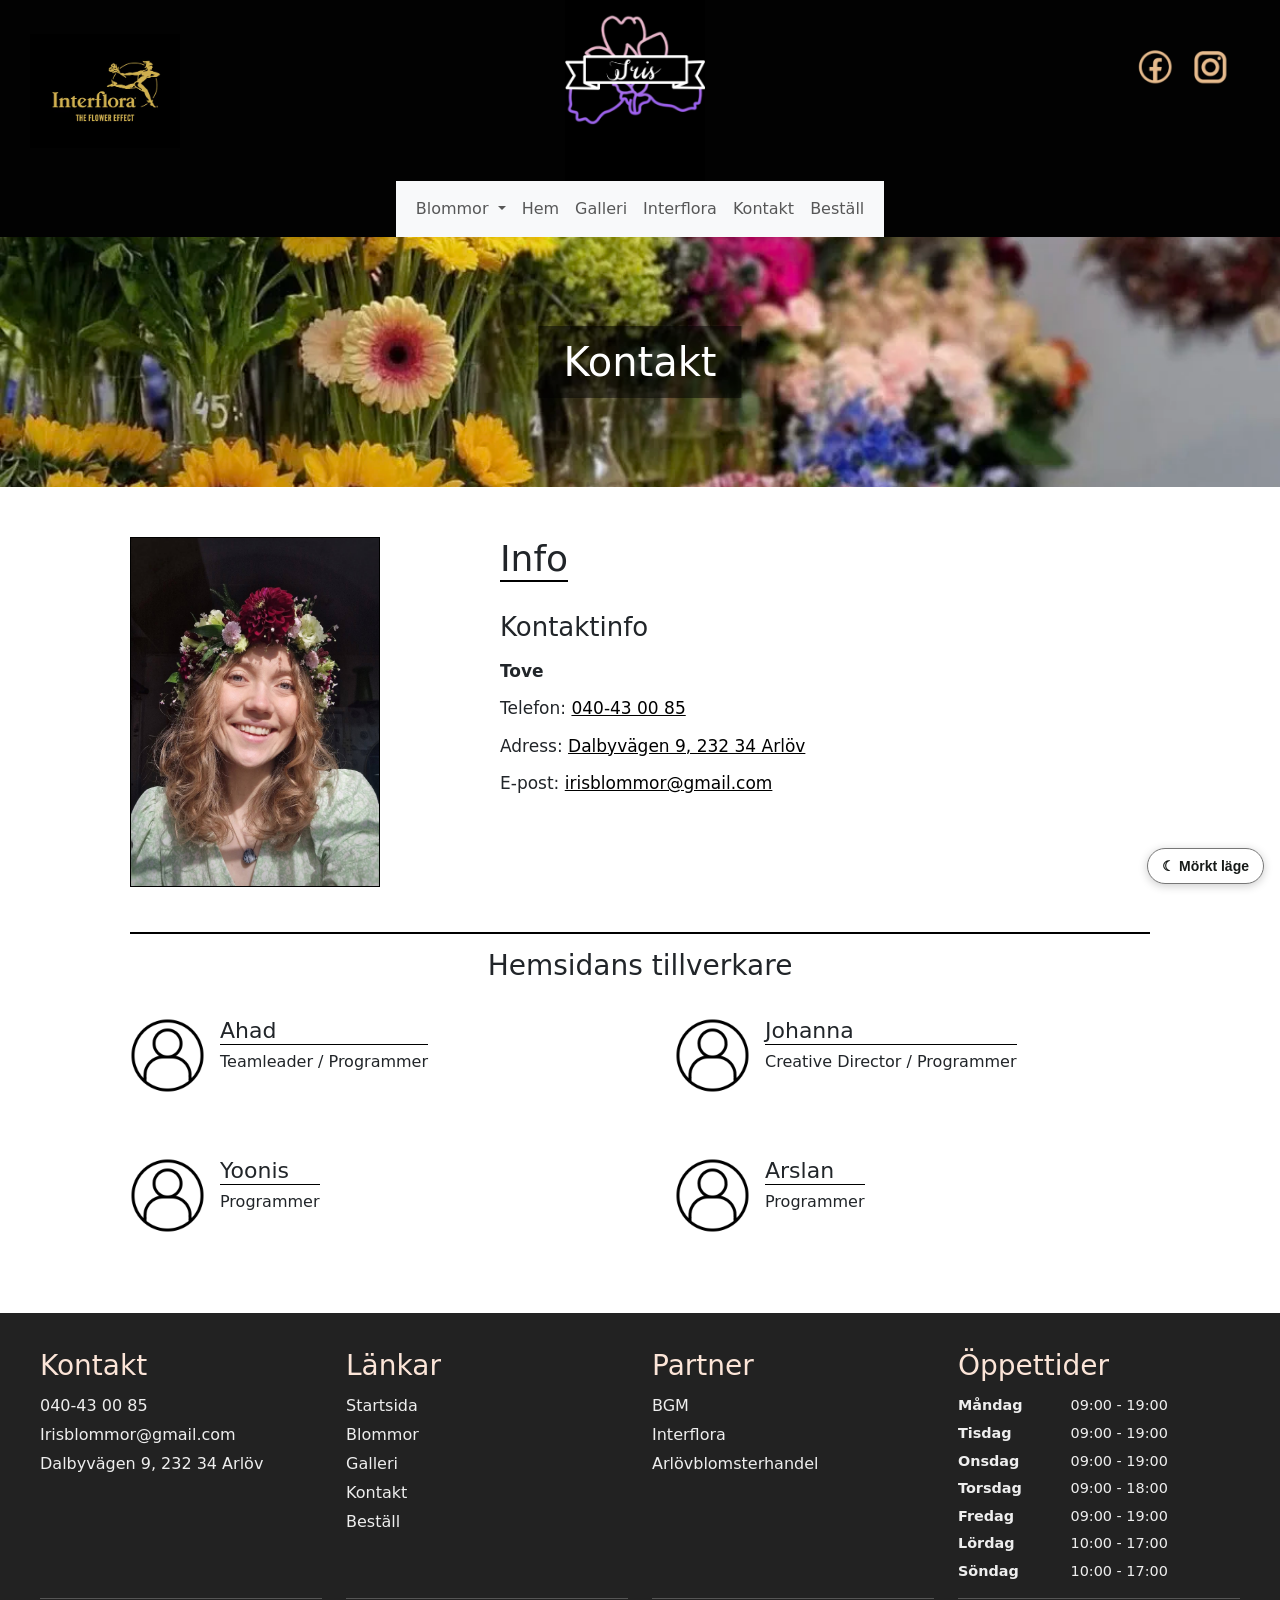
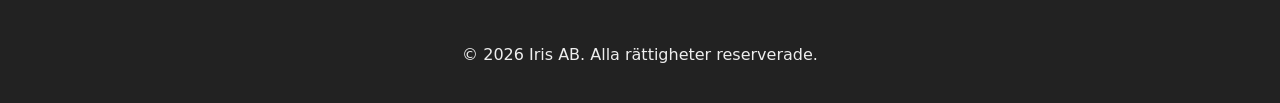
<file: Kontakt.html>
<!DOCTYPE html>
<html lang="sv">
<head>
<meta charset="UTF-8">
<meta name="viewport" content="width=device-width, initial-scale=1.0">
<link rel="icon" type="image/png" href="images/favicon.png">
<title>Kontakt och öppettider | Iris Blommor i Arlöv</title>
<meta name="description" content="Kontakta Iris Blommor på Dalbyvägen 9 i Arlöv. Här hittar du telefon, e-post och kontaktinformation.">
    <meta name="robots" content="index, follow">
    <meta name="color-scheme" content="light dark">
    <link rel="stylesheet" href="style.css">
    <script src="tema.js" defer></script>
</head>
<body id="toppen">
<header class ="header">
    
    <!-- ==================== Bootstraplänk ==================== -->
    <link rel="stylesheet" href="https://cdn.jsdelivr.net/npm/bootstrap@5.3.8/dist/css/bootstrap.min.css">

        <div class="align-hover"> </div>

        <!-- samarbetspartners logga och länk -->

        
        <a href="https://www.interflora.se/" target="_blank" rel="noopener noreferrer" class="interflora-link">
            <img src="images/1. startsida/interflora.logga.avif" alt="Interflora">
        </a>

        <!-- Logga -->
        <div class="logo">
            <a href="index.html">
                <img src="images/Logga.png" alt="Logga för Iris Blommor">
            </a>
        </div>

        <!-- sociala medier öppnas i ny flik -->
        <a href="https://www.facebook.com/p/Arl%C3%B6vs-Blomsterhandel-61556911313052/" target="_blank" rel="noopener noreferrer" class="facebook-link">
            <img src="images/1. startsida/facebook.icon.png" alt="Facebook">
        </a>
        <a href="https://www.instagram.com/arlovsblomsterhandel/" target="_blank" rel="noopener noreferrer" class="instagram-link">
            <img src="images/1. startsida/instagram.icon.png" alt="Instagram">
        </a>


        <!-- navbar -->


<!-- ==================== NAVIGATION ==================== -->

<nav class="navbar navbar-expand-md bg-body-tertiary" data-bs-theme="auto" aria-label="Huvudnavigation">
  <div class="container-fluid">

    <!-- Hamburgarknapp för mobil -->
    <button class="navbar-toggler" 
            type="button" 
            data-bs-toggle="collapse" 
            data-bs-target="#huvudmeny" 
            aria-controls="huvudmeny" 
            aria-expanded="false" 
            aria-label="Öppna eller stäng meny">
      <span class="navbar-toggler-icon"></span>
    </button>

    <!-- Menyinnehåll -->
    <div class="collapse navbar-collapse" id="huvudmeny">
      <ul class="navbar-nav ms-auto">
        
        <!-- Dropdown: Blommor -->
        <li class="nav-item dropdown">
          <a class="nav-link dropdown-toggle" href="blommor.html" role="button" data-bs-toggle="dropdown" aria-expanded="false">
            Blommor
          </a>
          <ul class="dropdown-menu">
            <li><a class="dropdown-item" href="blommor.html">Alla blommor</a></li>
            <li><a class="dropdown-item" href="begravning.html">Begravning</a></li>
            <li><a class="dropdown-item" href="fodelsedag.html">Födelsedag</a></li>
            <li><a class="dropdown-item" href="brollop.html">Bröllop</a></li>
            <li><a class="dropdown-item" href="annat.html">Annat</a></li>
          </ul>
        </li>

        <!-- Övriga Länkar -->
        <li class="nav-item">
          <a class="nav-link" href="index.html">Hem</a>
        </li>
        <li class="nav-item">
          <a class="nav-link" href="galleri.html">Galleri</a>
        </li>
        <li class="nav-item">
          <a class="nav-link" href="https://www.interflora.se/" target="_blank" rel="noopener noreferrer">Interflora</a>
        </li>
        <li class="nav-item">
          <a class="nav-link" href="kontakt.html">Kontakt</a>
        </li>
        <li class="nav-item">
          <a class="nav-link" href="bestall.html">Beställ</a>
        </li>

      </ul>
    </div>

  </div>
</nav>

    </header>
<main class="kontakt-main"><section class="kontakt-hero"><img src="images/1. startsida/startsida.bakgrund.webp" alt="Blommor i butiken" loading="lazy"><h1>Kontakt</h1></section><div class="kontaktsida"><section class="kontakt-info"><div class="kontakt-agare"><picture><source media="(min-width: 768px)" srcset="images/3. kontakt/ägare.tove.jpg"><img src="images/3. kontakt/ägare.tove.jpg" alt="Tove, ägare av Arlövs Blomsterhandel" loading="lazy"></picture></div><div class="kontakt-uppgifter"><h2>Info</h2><h3>Kontaktinfo</h3><p><strong>Tove</strong></p><p>Telefon: <a href="tel:040430085">040-43 00 85</a></p><p>Adress: <a href="https://www.google.com/maps/search/?api=1&amp;query=Dalbyv%C3%A4gen+9%2C+232+34+Arl%C3%B6v" target="_blank" rel="noopener noreferrer">Dalbyvägen 9, 232 34 Arlöv</a></p><p>E-post: <a href="mailto:irisblommor@gmail.com">irisblommor@gmail.com</a></p></div></section><section class="kontakt-team"><h2>Hemsidans tillverkare</h2><div class="team-grid"><article class="team-person"><img src="images/3. kontakt/person.png.png" alt="Profilbild för Ahad" loading="lazy"><div><h3>Ahad</h3><p>Teamleader / Programmer</p></div></article><article class="team-person"><img src="images/3. kontakt/person.png.png" alt="Profilbild för Johanna" loading="lazy"><div><h3>Johanna</h3><p>Creative Director / Programmer</p></div></article><article class="team-person"><img src="images/3. kontakt/person.png.png" alt="Profilbild för Yoonis" loading="lazy"><div><h3>Yoonis</h3><p>Programmer</p></div></article><article class="team-person"><img src="images/3. kontakt/person.png.png" alt="Profilbild för Arslan" loading="lazy"><div><h3>Arslan</h3><p>Programmer</p></div></article></div></section></div></main>


<footer class="footer">
        <div class="footer-content">
            <section>
                <h3>Kontakt</h3>
                <a href="tel:040430085">040-43 00 85</a>
                <a href="mailto:irisblommor@gmail.com">Irisblommor@gmail.com</a>
                <a href="https://www.google.com/maps/search/?api=1&amp;query=Dalbyv%C3%A4gen+9%2C+232+34+Arl%C3%B6v">Dalbyvägen 9, 232 34 Arlöv</a>  
            </section> 
            
            <nav aria-label="Sidfotsmeny">
                <h3>Länkar</h3>
                <a href="index.html">Startsida</a>
                <a href="blommor.html">Blommor</a> 
                <a href="galleri.html">Galleri</a>
                <a href="kontakt.html">Kontakt</a>
                <a href="bestall.html">Beställ</a>
            </nav>

            <section>
                <h3>Partner</h3>
                <a href="https://bgm.aph.se/">BGM</a>
                <a href="https://www.interflora.se/">Interflora</a>
                <a href="https://arlovsblomsterhandel.se/">Arlövblomsterhandel</a>
            </section>

            <section>
                <h3>Öppettider</h3>
                <table>
                    <tr><th scope="row">Måndag</th><td>09:00 - 19:00</td></tr>
                    <tr><th scope="row">Tisdag</th><td>09:00 - 19:00</td></tr>
                    <tr><th scope="row">Onsdag</th><td>09:00 - 19:00</td></tr>
                    <tr><th scope="row">Torsdag</th><td>09:00 - 18:00</td></tr>
                    <tr><th scope="row">Fredag</th><td>09:00 - 19:00</td></tr>
                    <tr><th scope="row">Lördag</th><td>10:00 - 17:00</td></tr>
                    <tr><th scope="row">Söndag</th><td>10:00 - 17:00</td></tr>
                </table>
            </section>
            <p>&copy; 2026 Iris AB. Alla rättigheter reserverade.</p>
        </div>
    </footer>
    <!-- ==================== Bootstrap script ==================== -->
    <script src="https://cdn.jsdelivr.net/npm/bootstrap@5.3.8/dist/js/bootstrap.bundle.min.js"></script>

</body>
</html>
</file>
<file: style.css>
/* Mobile-first: mobil är standard. Större skärmar anpassas längre ned. */
:root {
    --farg-svart: #020202;
    --farg-vit: white;
    --spacing: 20px; /* Gemensamt avstånd mellan element */
}

/* Grundstil och mobil */
* {
    margin: 0;
    padding: 0;
    box-sizing: border-box;
}

body {
    font-family: Arial, sans-serif;
    margin: 0;
    padding: 0;
    box-sizing: border-box;
}

.header {
    background-color: var(--farg-svart);
    padding: 10px 0 0;
    text-align: center;
    display: grid;
    grid-template-columns: 1fr 1fr 1fr;
    align-items: center;
    padding-top: 8px;
}

.interflora-link {
    grid-column: 1;
    grid-row: 1;
    justify-self: start;
    margin-left: 10px;
}

.interflora-link img {
    width: 70px;
    height: auto;
    margin-right: 10px;
}

.logo {
    grid-column: 2;
    grid-row: 1;
    justify-self: center;
}

.logo img {
    width: 90px;
    height: auto;
    margin-right: 10px;
}

.facebook-link {
    grid-column: 3;
    grid-row: 1;
    justify-self: end;
    margin-right: 45px;
}

.instagram-link {
    grid-column: 3;
    grid-row: 1;
    justify-self: end;
    margin-right: 10px;
}

.facebook-link img,
.instagram-link img {
    width: 30px;
    height: auto;
    margin-right: 6px;
}

.nav {
    background-color: #fffafa;
    position: relative;
    z-index: 10;
    grid-column: 1 / -1;
    grid-row: 2;
    width: 100%;
}

.nav-links {
    display: none;
    justify-content: center;
    align-items: stretch;
    gap: 0;
    list-style: none;
    margin: 0;
    padding: 0;
    flex-direction: column;
    width: 100%;
}

.nav a {
    display: block;
    padding: 12px 20px;
    border: 1px solid #d6d0d0;
    color: black;
    text-decoration: none;
}

.nav a:hover {
    background-color: #f2f2f2;
}

.dropdown {
    position: relative;
}

.nav .dropdown-menu {
    display: block;
    position: static;
    top: 100%;
    left: 0;
    min-width: 180px;
    background-color: white;
    list-style: none;
    margin: 0;
    padding: 0;
    border: none;
    box-shadow: none;
    padding-left: 20px;
}

.nav .dropdown:hover .dropdown-menu,

.nav .dropdown:focus-within .dropdown-menu {
    display: block;
}

.navbar-toggler {
  margin: 0 auto;
}

nav.navbar {
  margin-left: auto !important;
  margin-right: auto !important;
}

.dropdown-menu a {
    padding: 12px 15px;
}

.dropdown-menu a:hover {
    background-color: #eeeeee;
}

#menu-toggle {
    display: none;
}

.hamburger {
    display: block;
    font-size: 30px;
    cursor: pointer;
    padding: 10px 20px;
    color: black;
}

.main {
    padding: clamp(16px, 4vw, 48px);
    background: #f4f6f2;
}

.home-Backgroundimg,

.category-row,

.insta-gallery,

.home-info {
    width: min(100%, 1200px);
    margin-inline: auto;
}

.home-Backgroundimg {
    width: calc(100% + clamp(16px, 4vw, 48px) + clamp(16px, 4vw, 48px));
    max-width: none;
    margin-left: calc(0px - clamp(16px, 4vw, 48px));
    margin-right: 0;
}

.Background-picture {
    position: relative;
    overflow: hidden;
    aspect-ratio: auto;
    min-height: 0;
    display: grid;
}

.Background-picture::after {
    position: absolute;
    inset: 0;
    content: "";
    background: linear-gradient(90deg, rgba(0, 0, 0, 0.62), transparent);
}

.Background-picture > img {
    position: absolute;
    inset: 0;
    display: block;
    width: 100%;
    height: 100%;
    object-fit: cover;
}

.hero-caption {
    position: relative;
    z-index: 1;
    right: auto;
    top: auto;
    left: auto;
    width: auto;
    max-width: none;
    color: white;
    text-align: left;
    text-shadow: 0 2px 10px rgba(0, 0, 0, 0.8);
    grid-area: 1 / 1;
    align-self: start;
    margin: 16px;
    bottom: auto;
}

.hero-caption h1 {
    margin-bottom: 10px;
    font-size: 24px;
    line-height: 1.1;
}

.hero-caption h2 {
    margin-bottom: 12px;
    font-size: 18px;
}

.hero-caption p {
    margin: 0;
    font-size: 14px;
    line-height: 1.35;
    text-align: left;
}

.hero-caption p + p {
    margin-top: 8px;
}

.home-page .category-row {
    display: flex;
    justify-content: center;
    align-items: center;
    flex-wrap: wrap;
    gap: var(--spacing);
    padding: 30px 0;
}

.home-page .category-card {
    display: block;
    width: min(140px, calc((100% - 15px) / 2));
    background: var(--farg-vit);
    border: 2px solid black;
    color: black;
    text-align: center;
    text-decoration: none;
    transition: transform 0.3s ease;
}

.home-page .category-card img {
    display: block;
    width: 100%;
    height: 110px;
    object-fit: cover;
}

.home-page .category-card span {
    display: block;
    margin: 0;
    padding: 10px;
    border-top: 2px solid black;
    color: white;
    background: black;
    font-size: 18px;
}

.home-page .category-card:hover,

.home-page .category-card:focus-visible {
    z-index: 2;
    transform: scale(1.25);
}

.insta-gallery,

.open-hours,

.find-us {
    padding: 20px;
    color: black;
    background: var(--farg-vit);
    text-align: left;
}

.insta-gallery h2,

.open-hours h2,

.find-us h2 {
    margin-bottom: 16px;
}

.insta-photos {
    display: grid;
    grid-template-columns: repeat(2, minmax(0, 1fr));
    gap: 9px;
}

.insta-photos a {
    overflow: hidden;
    aspect-ratio: 1;
}

.insta-photos img {
    display: block;
    width: 100%;
    height: 100%;
    object-fit: cover;
}

.home-info {
    display: grid;
    grid-template-columns: 1fr;
    gap: 14px;
    margin-top: 20px;
}

.open-hours table,

.find-us iframe {
    width: 100%;
}

.open-hours table {
    border-collapse: collapse;
}

.open-hours th,

.open-hours td {
    padding: 12px 4px;
    border-bottom: 1px solid #e5e5e5;
    text-align: left;
}

.open-hours td {
    text-align: right;
    white-space: nowrap;
}

.find-us address {
    margin-bottom: 12px;
    font-style: normal;
}

.find-us iframe {
    display: block;
    height: 220px;
    border: 0;
}

.home-page .category-card:hover,

    .home-page .category-card:focus-visible {
    transform: scale(1.1);
}

.insta-gallery,

    .open-hours,

    .find-us {
    padding: 16px;
}

.footer {
    padding: 36px 20px 18px;
    color: #f5f5f5;
    background: #222;
}

.footer-content {
    max-width: 1200px;
    margin: auto;
    display: grid;
    grid-template-columns: 1fr;
    gap: 16px;
}

.footer-content > section,

.footer-content > nav {
    padding-bottom: 12px;
    border-bottom: 1px solid #555;
}

.footer h3 {
    margin-bottom: 10px;
    color: #fce5d8;
}

.footer p,

.footer a,

.footer address {
    color: #eee;
    line-height: 1.8;
}

.footer address {
    font-style: normal;
}

.footer a {
    display: block;
    text-decoration: none;
}

.footer a:hover {
    text-decoration: underline;
}

.footer table {
    width: 100%;
    border-collapse: collapse;
    color: #eee;
    font-size: 0.9rem;
}

.footer th,

.footer td {
    padding: 3px 0;
    text-align: left;
}

.footer td {
    white-space: nowrap;
}

.footer-content > p {
    grid-column: 1 / -1;
    margin-top: 4px;
    padding-top: 14px;
    text-align: center;
}

main {
    padding-top: 28px;
    padding-bottom: 30px;
}

main .Galleri-bilder {
    max-width: 1200px;
    margin: 18px auto;
    display: grid;
    grid-template-columns: repeat(2, minmax(0, 1fr));
    gap: 12px;
    grid-auto-flow: dense;
}

main .Galleri-bilder img {
    display: block;
    width: 100%;
    height: 240px;
    object-fit: cover;
    border-radius: 12px;
    box-shadow: 0 4px 12px rgba(0, 0, 0, 0.08);
}

main .Galleri-bilder .gallery-feature {
    grid-column: span 1;
    height: 260px;
}

.header-top {
    padding: 10px;
    gap: 10px;
}

.facebook-link img,

    .instagram-link img {
    width: 30px;
}

.sociala-medier {
    gap: 5px;
}

.sociala-medier img {
    width: 25px;
    height: 25px;
}

#menu-toggle:checked ~ .nav-links {
    display: flex;
}

.bestall-main {
    min-height: 100vh;
    background-color: white;
    padding: 20px 10px 40px;
    display: flex;
    justify-content: center;
    align-items: flex-start;
}

.bestall-form {
    width: 100%;
    max-width: 400px;
    border: 2px solid black;
    padding: 10px;
    display: flex;
    flex-direction: column;
    gap: 12px;
}

.bestall-form h1 {
    font-size: 26px;
    margin-bottom: 10px;
}

.bestall-form label {
    font-size: 16px;
}

.bestall-form > input,

.bestall-form textarea {
    width: 100%;
    padding: 10px;
    border: 1px solid #777;
    border-radius: 4px;
    font-family: Arial, sans-serif;
    font-size: 16px;
}

.form-grupp {
    display: flex;
    flex-wrap: wrap;
    gap: 15px;
    margin: 12px 0;
}

.form-grupp label {
    display: flex;
    align-items: center;
    gap: 5px;
}

.notering {
    display: flex;
    align-items: center;
    gap: 8px;
}

.bestall-form button {
    background-color: var(--farg-svart);
    color: white;
    border: none;
    padding: 12px;
    font-size: 16px;
    cursor: pointer;
}

.bestall-form button:hover {
    background-color: #555;
}

.kategorier {
    display: flex;
    justify-content: space-evenly;
    align-items: center;
    flex-wrap: wrap;
    gap: 15px;
    padding: 30px 10px;
}

.kategori {
    display: block;
    width: 140px;
    background-color: white;
    border: 2px solid black;
    text-align: center;
    text-decoration: none;
    color: black;
    transition: transform 0.3s ease;
}

.kategori img {
    display: block;
    width: 100%;
    height: 110px;
    object-fit: cover;
}

.kategori p {
    background-color: black;
    color: white;
    padding: 10px;
    font-size: 18px;
    margin: 0;
    border-top: 2px solid black;
}

.kategori:hover {
    transform: scale(1.25);
    z-index: 2;
}

.kategori:hover, .kategori:focus-visible {
    transform: scale(1.1);
}

.begravning-main {
    background-color: white;
    min-height: 100vh;
    padding: 20px 15px 40px;
}

.begravning-main h1 {
    font-size: 32px;
    margin-bottom: 5px;
    margin-left: 0;
}

.begravning-intro {
    font-size: 14px;
    margin-left: 0;
    margin-bottom: 30px;
}

.begravning-grid {
    display: grid;
    grid-template-columns: 1fr;
    gap: 25px 10px;
}

.begravning-kategori {
    min-width: 0;
    padding: 0 8px;
    border-right: 1px solid black;
}

.begravning-kategori:last-child {
    border-right: none;
}

.begravning-huvudbild {
    display: block;
    width: 100%;
    aspect-ratio: 1 / 1;
    height: auto;
    object-fit: cover;
    object-position: center;
    border-radius: 5px;
}

.begravning-kategori h2 {
    font-size: 15px;
    margin-top: 10px;
    margin-bottom: 5px;
}

.begravning-kategori p {
    font-size: 13px;
    margin-bottom: 25px;
}

.begravning-bilder {
    display: grid;
    flex-direction: column;
    gap: 15px;
    grid-template-columns: repeat(2, minmax(0, 1fr));
}

.begravning-bestall {
    display: flex;
    justify-content: center;
    margin-top: 50px;
}

.begravning-bestall a {
    background-color: black;
    color: white;
    text-decoration: none;
    padding: 15px 35px;
    border-radius: 5px;
    font-size: 18px;
}

.begravning-bestall a:hover {
    background-color: #555;
}

.fodelsedag-main {
    background-color: white;
    min-height: 100vh;
    padding: 20px 15px 40px;
}

.fodelsedag-main h1 {
    font-size: 32px;
    margin-bottom: 25px;
    margin-left: 0;
}

.fodelsedag-info {
    max-width: 850px;
}

.fodelsedag-info p {
    font-size: 15px;
    line-height: 1.4;
    margin-bottom: 10px;
}

.fodelsedag-bilder {
    display: grid;
    grid-template-columns: 1fr;
    gap: 10px;
    max-width: 900px;
    margin: 0 auto;
}

.fodelsedag-bilder img {
    display: block;
    width: 100%;
    aspect-ratio: 1 / 1;
    height: auto;
    object-fit: cover;
    object-position: center;
    border-radius: 5px;
}

.fodelsedag-bestall {
    display: flex;
    justify-content: center;
    margin-top: 50px;
}

.fodelsedag-bestall a {
    background-color: black;
    color: white;
    text-decoration: none;
    padding: 15px 35px;
    border-radius: 5px;
    font-size: 18px;
}

.fodelsedag-bestall a:hover {
    background-color: #555;
}

.brollop-main {
    background-color: white;
    min-height: 100vh;
    padding: 20px 15px 40px;
}

.brollop-main h1 {
    font-size: 32px;
    margin-bottom: 5px;
    margin-left: 0;
}

.brollop-intro {
    font-size: 14px;
    margin-left: 0;
    margin-bottom: 30px;
}

.brollop-grid {
    display: grid;
    grid-template-columns: 1fr;
    gap: 25px 10px;
}

.brollop-kategori {
    min-width: 0;
    padding: 0 8px;
    border-right: none;
}

.brollop-kategori:last-child {
    border-right: none;
}

.brollop-huvudbild {
    display: block;
    width: 100%;
    aspect-ratio: 1 / 1;
    height: auto;
    object-fit: cover;
    object-position: center;
    border-radius: 5px;
}

.brollop-kategori h2 {
    font-size: 17px;
    margin-top: 10px;
    margin-bottom: 5px;
}

.brollop-kategori p {
    font-size: 14px;
    margin-bottom: 25px;
}

.brollop-bilder {
    display: grid;
    flex-direction: column;
    gap: 15px;
    grid-template-columns: repeat(2, minmax(0, 1fr));
}

.brollop-bestall {
    display: flex;
    justify-content: center;
    margin-top: 50px;
}

.brollop-bestall a {
    background-color: black;
    color: white;
    text-decoration: none;
    padding: 15px 35px;
    border-radius: 5px;
    font-size: 18px;
}

.brollop-bestall a:hover {
    background-color: #555;
}

.annat-main {
    background-color: white;
    min-height: 100vh;
    padding: 20px 15px 40px;
}

.annat-main h1 {
    font-size: 32px;
    margin-bottom: 5px;
    margin-left: 0;
}

.annat-intro {
    font-size: 14px;
    margin-bottom: 30px;
    margin-left: 0;
}

.annat-grid {
    display: grid;
    grid-template-columns: 1fr;
    gap: 25px 10px;
}

.annat-kategori {
    min-width: 0;
    padding: 0 8px;
    border-right: none;
}

.annat-kategori:last-child {
    border-right: none;
}

.annat-huvudbild {
    display: block;
    width: 100%;
    aspect-ratio: 1 / 1;
    height: auto;
    object-fit: cover;
    object-position: center;
    border-radius: 5px;
}

.annat-kategori h2 {
    font-size: 17px;
    margin-top: 10px;
    margin-bottom: 5px;
}

.annat-kategori p {
    font-size: 14px;
    margin-bottom: 25px;
}

.annat-bilder {
    display: grid;
    flex-direction: column;
    gap: 15px;
    grid-template-columns: repeat(2, minmax(0, 1fr));
}

.begravning-bilder img,

.brollop-bilder img,

.annat-bilder img {
    display: block;
    width: 100%;
    max-width: 100%;
    height: auto;
}

.annat-bestall {
    display: flex;
    justify-content: center;
    margin-top: 50px;
}

.annat-bestall a {
    background-color: black;
    color: white;
    text-decoration: none;
    padding: 15px 35px;
    border-radius: 5px;
    font-size: 18px;
}

.annat-bestall a:hover {
    background-color: #555;
}

/* Anpassning från 401px */
@media (min-width: 401px) {
    .begravning-grid {
        grid-template-columns: repeat(2, minmax(0, 1fr));
    }

    .begravning-bilder {
        display: flex;
        grid-template-columns: revert;
    }

    .fodelsedag-bilder {
        grid-template-columns: repeat(2, minmax(0, 1fr));
    }

    .brollop-grid {
        grid-template-columns: repeat(2, minmax(0, 1fr));
    }

    .brollop-bilder {
        display: flex;
        grid-template-columns: revert;
    }

    .annat-grid {
        grid-template-columns: repeat(2, minmax(0, 1fr));
    }

    .annat-bilder {
        display: flex;
        grid-template-columns: revert;
    }

}

/* Anpassning från 601px */
@media (min-width: 601px) {
    .Background-picture {
        aspect-ratio: 16 / 6;
        min-height: 220px;
        display: revert;
    }

    .hero-caption {
        position: absolute;
        right: 24px;
        top: 24px;
        left: 5%;
        width: min(72%, 760px);
        max-width: 760px;
        grid-area: revert;
        align-self: revert;
        margin: revert;
        bottom: revert;
    }

    .hero-caption h1 {
        font-size: 36px;
    }

    .hero-caption h2 {
        font-size: 21px;
    }

    .hero-caption p {
        font-size: 16px;
        line-height: 1.5;
    }

    .hero-caption p + p {
        margin-top: 12px;
    }

    .home-page .category-card {
        width: min(180px, calc((100% - 20px) / 2));
    }

    .home-page .category-card img {
        height: 180px;
    }

    .insta-photos {
        grid-template-columns: repeat(4, minmax(0, 1fr));
        gap: 12px;
    }

    .home-info {
        grid-template-columns: minmax(0, 0.8fr) minmax(0, 1.2fr);
        gap: 20px;
    }

    .find-us iframe {
        height: 240px;
    }

    .begravning-main {
        padding: 30px 25px 60px;
    }

    .begravning-main h1 {
        font-size: 42px;
        margin-left: 30px;
    }

    .begravning-intro {
        margin-left: 30px;
    }

    .begravning-grid {
        grid-template-columns: repeat(3, minmax(0, 1fr));
    }

    .fodelsedag-main {
        padding: 30px 25px 60px;
    }

    .fodelsedag-main h1 {
        font-size: 42px;
        margin-left: 30px;
    }

    .fodelsedag-info p {
        font-size: 17px;
    }

    .fodelsedag-bilder {
        grid-template-columns: repeat(3, minmax(0, 1fr));
        gap: 20px;
    }

    .brollop-main {
        padding: 30px 25px 60px;
    }

    .brollop-main h1 {
        font-size: 42px;
        margin-left: 30px;
    }

    .brollop-intro {
        margin-left: 30px;
    }

    .annat-main {
        padding: 30px 25px 60px;
    }

    .annat-main h1 {
        font-size: 42px;
        margin-left: 30px;
    }

    .annat-grid {
        grid-template-columns: repeat(3, minmax(0, 1fr));
    }

    .Background-picture > img {
        grid-area: revert;
    }

    .insta-gallery,
    
        .open-hours,
    
        .find-us {
        padding: revert;
    }

    .annat-intro {
        margin-left: revert;
    }

}

/* Anpassning från 700px */
@media (min-width: 700px) {
    .footer-content {
        grid-template-columns: repeat(2, minmax(0, 1fr));
        gap: 24px;
    }

}

/* Anpassning från 769px */
@media (min-width: 769px) {
    .interflora-link {
        margin-left: 30px;
    }

    .interflora-link img {
        width: 150px;
    }

    .logo img {
        width: 140px;
    }

    .facebook-link {
        margin-right: 85px;
    }

    .instagram-link {
        margin-right: 30px;
    }

    .nav-links {
        display: flex;
        align-items: center;
        gap: 3px;
        flex-direction: revert;
        width: revert;
    }

    .nav a {
        padding: 8px 12px;
    }

    .nav .dropdown-menu {
        display: none;
        position: absolute;
        border: 1px solid #d6d0d0;
        box-shadow: 0 5px 10px rgba(0, 0, 0, 0.2);
        padding-left: revert;
    }

    .hamburger {
        display: none;
        font-size: revert;
        cursor: revert;
        padding: revert;
        color: revert;
    }

    .footer-content {
        grid-template-columns: repeat(4, minmax(0, 1fr));
    }

    main .Galleri-bilder {
        grid-template-columns: repeat(3, minmax(0, 1fr));
    }

    main .Galleri-bilder .gallery-feature {
        height: 360px;
    }

    .bestall-main {
        padding: 30px 20px 60px;
    }

    .bestall-form {
        padding: 20px;
    }

    .kategorier {
        gap: 20px;
        padding: 50px 20px;
    }

    .kategori {
        width: 180px;
    }

    .kategori img {
        height: 180px;
    }

    .header {
        padding-top: revert;
    }

    .header-top {
        padding: revert;
        gap: revert;
    }

    .facebook-link img,
    .instagram-link img {
        width: 70px;
    }

    .sociala-medier {
        gap: revert;
    }

    .sociala-medier img {
        width: revert;
        height: revert;
    }

    #menu-toggle:checked ~ .nav-links {
        display: revert;
    }

    .kategori:hover, .kategori:focus-visible {
        transform: revert;
    }

}

/* Anpassning från 1001px */
@media (min-width: 1001px) {
    .begravning-grid {
        grid-template-columns: repeat(7, 1fr);
        gap: 10px;
    }

    .brollop-grid {
        grid-template-columns: repeat(4, minmax(0, 1fr));
        gap: 10px;
    }

    .brollop-kategori {
        border-right: 1px solid black;
    }

    .annat-grid {
        grid-template-columns: repeat(5, minmax(0, 1fr));
        gap: 10px;
    }

    .annat-kategori {
        border-right: 1px solid black;
    }

}


/* Stor bild på Blommor-sidan */
.blommor-hero {
    position: relative;
    width: 100%;
    height: 300px;
    overflow: hidden;
}

.blommor-hero img {
    display: block;
    width: 100%;
    height: 100%;
    object-fit: cover;
}

.blommor-hero h1 {
    position: absolute;
    top: 50%;
    left: 50%;
    transform: translate(-50%, -50%);
    color: white;
    background-color: rgba(0, 0, 0, 0.5);
    padding: 15px 25px;
    text-align: center;
}

/* Bakgrundsbild bakom beställningsformuläret */
.bestall-main {
    background-image: url("images/1. startsida/startsida.bakgrund.webp");
    background-size: cover;
    background-position: center;
    background-repeat: no-repeat;
}

.bestall-form {
    background-color: white;
}

/* Tangentbordsstöd för hamburgarmenyn */
#menu-toggle {
    position: absolute;
    width: 1px;
    height: 1px;
    opacity: 0;
}

#menu-toggle:focus-visible + .hamburger {
    outline: 3px solid #b88656;
    outline-offset: 4px;
}

/* Större bild på större skärmar */
@media (min-width: 768px) {
    .blommor-hero {
        height: 450px;
    }
}


/* Helbild på undersidorna - mobil först */
.sidbild {
    width: 100%;
    height: 250px;
    overflow: hidden;
    margin-bottom: 30px;
}

.sidbild img {
    display: block;
    width: 100%;
    height: 100%;
    object-fit: cover;
}

/* Gör så helbilden når sidans kanter */
.begravning-main .sidbild,
.brollop-main .sidbild,
.fodelsedag-main .sidbild,
.annat-main .sidbild {
    width: calc(100% + 30px);
    margin-left: -15px;
}

/* Beställ-sidan har redan flex-layout */
.bestall-main {
    flex-direction: column;
    align-items: center;
}

.bestall-main .sidbild {
    width: calc(100% + 20px);
    margin-left: -10px;
    flex-shrink: 0;
}

/* Surfplatta */
@media (min-width: 768px) {
    .sidbild {
        height: 350px;
    }

    .begravning-main .sidbild,
    .brollop-main .sidbild,
    .fodelsedag-main .sidbild,
    .annat-main .sidbild {
        width: calc(100% + 50px);
        margin-left: -25px;
    }

    .bestall-main .sidbild {
        width: calc(100% + 40px);
        margin-left: -20px;
    }
}

/* Dator */
@media (min-width: 1000px) {
    .sidbild {
        height: 450px;
    }
}


/* =====================================
   KONTAKTSIDA
   ===================================== */

/* Tar bort extra utrymme ovanför bannern */
.kontakt-main {
    padding-top: 0;
    background-color: white;
}

/* Stor bild högst upp */
.kontakt-hero {
    position: relative;
    width: 100%;
    height: 180px;
    overflow: hidden;
}

.kontakt-hero img {
    width: 100%;
    height: 100%;
    object-fit: cover;
}

/* Rubriken på bilden */
.kontakt-hero h1 {
    position: absolute;
    top: 50%;
    left: 50%;
    transform: translate(-50%, -50%);

    color: white;
    background-color: rgba(0, 0, 0, 0.5);
    padding: 12px 25px;
    text-align: center;
}

/* Allt innehåll på kontaktsidan */
.kontaktsida {
    max-width: 1100px;
    margin: 0 auto;
    padding: 30px 20px;
}

/* Toves bild och kontaktinfo */
.kontakt-info {
    display: grid;
    grid-template-columns: 1fr;
    gap: 30px;
    align-items: start;
}

/* Bild på Tove */
.kontakt-agare img {
    display: block;
    width: 100%;
    max-width: 250px;
    height: 350px;
    object-fit: cover;
    border: 1px solid black;
}

.kontakt-agare p {
    margin-top: 10px;
    font-size: 18px;
}

/* Rubriker och text */
.kontakt-uppgifter h2 {
    font-size: 36px;
    margin-bottom: 30px;
    border-bottom: 2px solid black;
    width: fit-content;
}

.kontakt-uppgifter h3 {
    font-size: 26px;
    margin-bottom: 15px;
}

.kontakt-uppgifter p {
    font-size: 17px;
    margin-bottom: 12px;
    line-height: 1.5;
}

.kontakt-uppgifter a {
    color: black;
    overflow-wrap: anywhere;
}

/* Hemsidans tillverkare */
.kontakt-team {
    margin-top: 45px;
    border-top: 2px solid black;
    padding-top: 15px;
}

.kontakt-team > h2 {
    text-align: center;
    font-size: 28px;
    margin-bottom: 35px;
}

/* Personerna ligger under varandra på mobil */
.team-grid {
    display: grid;
    grid-template-columns: 1fr;
    gap: 35px;
}

/* Bild och text bredvid varandra */
.team-person {
    display: flex;
    align-items: flex-start;
    gap: 15px;
}

.team-person img {
    width: 75px;
    height: 75px;
    object-fit: cover;
    border-radius: 50%;
    flex-shrink: 0;
}

.team-person h3 {
    font-size: 22px;
    margin-bottom: 5px;
    border-bottom: 1px solid black;
}

.team-person p {
    font-size: 16px;
    line-height: 1.5;
}

/* =====================================
   STÖRRE SKÄRMAR
   ===================================== */

@media (min-width: 600px) {

    .kontakt-hero {
        height: 220px;
    }

    /* Bild till vänster, info till höger */
    .kontakt-info {
        grid-template-columns: 280px 1fr;
        gap: 40px;
    }

    /* Två personer på varje rad */
    .team-grid {
        grid-template-columns: repeat(2, minmax(0, 1fr));
        gap: 50px 30px;
    }
}

@media (min-width: 1000px) {

    .kontakt-hero {
        height: 250px;
    }

    .kontaktsida {
        padding: 50px 40px;
    }

    .kontakt-info {
        grid-template-columns: 300px 1fr;
        gap: 70px;
    }

    .team-grid {
        gap: 65px 70px;
    }
}
/* =========================================
   HOPPA TILL ÖPPETTIDER
   ========================================= */

/* Placerar knappen till höger under navbaren */
.hoppa-till {
    display: flex;
    justify-content: flex-end;
    padding: 12px 30px;
    background-color: #f4f6f2;
}

/* Knappens utseende */
.hoppa-knapp {
    display: inline-block;
    padding: 10px 16px;
    background-color: #222;
    color: white;
    text-decoration: none;
    border-radius: 5px;
    font-size: 14px;
}

/* Ändrar färg när muspekaren är över knappen */
.hoppa-knapp:hover {
    background-color: #555;
}

/* Tydligt fokus när man använder tangentbord */
.hoppa-knapp:focus-visible {
    outline: 3px solid #b88656;
    outline-offset: 3px;
}

/* Gör att sidan rullar mjukt till öppettiderna */
html {
    scroll-behavior: smooth;
}

/* Respekterar användare som vill ha mindre rörelse */
@media (prefers-reduced-motion: reduce) {
    html {
        scroll-behavior: auto;
    }
}

/* Tar bort extra utrymme ovanför herobilden på startsidan */
main.main {
    padding-top: 0;
}

/* =========================================
   TILLBAKA TILL TOPPEN-KNAPP
   ========================================= */

/* Placerar knappen till höger längst ner i main */
.till-toppen {
    display: flex;
    justify-content: flex-end;
    margin-top: 30px;
}

/* Knappens utseende */
.till-toppen-knapp {
    display: inline-block;
    padding: 10px 16px;
    background-color: #222;
    color: white;
    text-decoration: none;
    border-radius: 5px;
    font-size: 14px;
}

/* Ändrar färg när muspekaren är över knappen */
.till-toppen-knapp:hover {
    background-color: #555;
}

/* Tydlig markering för tangentbordsanvändare */
.till-toppen-knapp:focus-visible {
    outline: 3px solid #b88656;
    outline-offset: 3px;
}

/* =========================================
   KATEGORIBILDER PÅ BESTÄLLNINGSSIDAN
   ========================================= */

/* Håller formuläret centrerat på sidan */
.bestall-main .bestall-layout {
    position: relative;
    width: 100%;
    display: flex;
    justify-content: center;
}

/* Behåller formulärets befintliga storlek */
.bestall-main .bestall-layout .bestall-form {
    width: 100%;
    max-width: 400px;
}

/* Kategorierna visas under formuläret på mobil */
.bestall-kategorier {
    display: flex;
    flex-direction: column;
    gap: 15px;
    width: 150px;
}

/* Varje kategori får en tydlig vit ram */
.bestall-kategori {
    display: block;
    width: 100%;
    border: 5px solid white;
    background-color: black;
    color: white;
    text-decoration: none;
    text-align: center;
    box-shadow: 0 3px 10px rgba(0, 0, 0, 0.35);
}

/* Bildernas storlek */
.bestall-kategori img {
    display: block;
    width: 100%;
    height: 105px;
    object-fit: cover;
}

/* Texten under varje bild */
.bestall-kategori span {
    display: block;
    padding: 8px 4px;
    font-size: 14px;
    background-color: black;
    color: white;
}

/* Markering när muspekaren är över en kategori */
.bestall-kategori:hover {
    border-color: #e4c5a5;
}

/* Tydlig markering vid tangentbordsnavigering */
.bestall-kategori:focus-visible {
    outline: 3px solid #b88656;
    outline-offset: 4px;
}

/* =========================================
   MOBIL OCH MINDRE SKÄRMAR
   ========================================= */

@media (max-width: 899px) {

    /* Formuläret och bilderna ligger under varandra */
    .bestall-main .bestall-layout {
        flex-direction: column;
        align-items: center;
        gap: 25px;
    }

    /* Kategorierna visas i två kolumner på mobil */
    .bestall-kategorier {
        display: grid;
        grid-template-columns: repeat(2, minmax(0, 1fr));
        width: 100%;
        max-width: 400px;
    }
}

/* =========================================
   DATOR
   ========================================= */

@media (min-width: 900px) {

    /* Formuläret förblir centrerat.
       Kategorierna placeras till höger utan
       att flytta formuläret åt vänster. */
    .bestall-kategorier {
        position: absolute;
        left: calc(50% + 200px + 35px);
        top: 0;
    }
}

/* =========================================
   ANIMATION – KATEGORIBILDER
   ========================================= */

/* Gör att kategoribilderna rör sig mjukt */
.kategori img,
.bestall-kategori img {
    transition: transform 0.3s ease;
}

/* Förstorar bilden lite när musen är över */
.kategori:hover img,
.bestall-kategori:hover img {
    transform: scale(1.05);
}

/* Samma effekt när länken får tangentbordsfokus */
.kategori:focus-visible img,
.bestall-kategori:focus-visible img {
    transform: scale(1.05);
}

/* Respekterar användare som vill ha mindre rörelse */
@media (prefers-reduced-motion: reduce) {
    .kategori img,
    .bestall-kategori img {
        transition: none;
    }

    .kategori:hover img,
    .bestall-kategori:hover img,
    .kategori:focus-visible img,
    .bestall-kategori:focus-visible img {
        transform: none;
    }
}


/* =========================================
   ANIMATION – HEROBILD PÅ STARTSIDAN
   ========================================= */

/* Bilden tonas mjukt in när sidan öppnas */
.home-Backgroundimg .Background-picture > img {
    animation: heroFadeIn 1.5s ease-out both;
}

/* Animationens början och slut */
@keyframes heroFadeIn {

    /* Bilden är osynlig i början */
    from {
        opacity: 0;
    }

    /* Bilden är helt synlig i slutet */
    to {
        opacity: 1;
    }
}

/* Tillgänglighet: stäng av animationen
   för användare som föredrar mindre rörelse */
@media (prefers-reduced-motion: reduce) {
    .home-Backgroundimg .Background-picture > img {
        animation: none;
    }
}


/* =========================================
   NY TILLGÄNGLIG HAMBURGARMENY
   ========================================= */

/* Mobil är standard */

/* Datorns navigation är dold på mobil */
.nav .dator-nav-links {
    display: none;
}

/* Hamburgarmenyn visas på mobil */
.nav .mobilmeny {
    display: block;
    width: 100%;
}

/* Själva menyknappen */
.nav .mobilmeny > .hamburger {
    display: flex;
    align-items: center;
    justify-content: center;
    gap: 10px;
    padding: 12px 20px;
    font-size: 20px;
    color: black;
    background-color: #fffafa;
    cursor: pointer;
    list-style: none;
}

/* Tar bort webbläsarens standardpil */
.nav .mobilmeny > .hamburger::-webkit-details-marker {
    display: none;
}

/* Byter ikon när menyn är öppen */
.nav .mobilmeny[open] > .hamburger span:first-child {
    display: none;
}

.nav .mobilmeny[open] > .hamburger::before {
    content: "✕";
    font-size: 24px;
}

/* Länkarna ligger lodrätt */
.nav .mobil-nav-links {
    display: flex;
    flex-direction: column;
    width: 100%;
    margin: 0;
    padding: 0;
    list-style: none;
    background-color: #fffafa;
}

/* Menylänkar */
.nav .mobil-nav-links a,
.nav .mobil-dropdown > summary {
    display: block;
    padding: 14px 20px;
    color: black;
    background-color: #fffafa;
    border: 1px solid #d6d0d0;
    text-decoration: none;
    font-size: 16px;
}

/* Blommor fungerar som en undermeny */
.nav .mobil-dropdown > summary {
    cursor: pointer;
    list-style: none;
}

.nav .mobil-dropdown > summary::-webkit-details-marker {
    display: none;
}

.nav .mobil-dropdown > summary::after {
    content: " ▾";
}

.nav .mobil-dropdown[open] > summary::after {
    content: " ▴";
}

/* Undermenyn */
.nav .mobil-dropdown-links {
    display: flex;
    flex-direction: column;
    list-style: none;
    padding: 0;
    margin: 0;
}

.nav .mobil-dropdown-links a {
    padding-left: 40px;
    background-color: #f2f2f2;
}

/* Hover */
.nav .mobil-nav-links a:hover,
.nav .mobil-dropdown > summary:hover,
.nav .mobilmeny > .hamburger:hover {
    background-color: #eaeaea;
}

/* Tydligt fokus vid tangentbordsnavigering */
.nav .mobilmeny summary:focus-visible,
.nav .mobil-nav-links a:focus-visible,
.nav .dator-nav-links a:focus-visible {
    outline: 3px solid #b88656;
    outline-offset: -3px;
}

/* =========================================
   DATOR – FRÅN 769 PIXLAR
   ========================================= */

@media (min-width: 769px) {

    /* Dölj mobilmenyn helt */
    .nav .mobilmeny {
        display: none;
    }

    /* Visa vanliga navbaren */
    .nav .dator-nav-links {
        display: flex;
        flex-direction: row;
        justify-content: center;
        align-items: stretch;
        gap: 3px;
        list-style: none;
        margin: 0;
        padding: 0;
    }

    /* Dropdown på dator */
    .nav .dator-nav-links .dropdown {
        position: relative;
    }

    .nav .dator-nav-links .dropdown-menu {
        display: none;
        position: absolute;
        top: 100%;
        left: 0;
        min-width: 180px;
        padding: 0;
        margin: 0;
        list-style: none;
        background-color: white;
        z-index: 20;
        box-shadow: 0 5px 10px rgba(0, 0, 0, 0.2);
    }

    /* Öppna dropdown med mus eller tangentbord */
    .nav .dator-nav-links .dropdown:hover > .dropdown-menu,
    .nav .dator-nav-links .dropdown:focus-within > .dropdown-menu {
        display: block;
    }
}

/* Integration: låt den befintliga designen styra, inte Bootstraps nav-komponent. */
.nav { display: block; }
.nav .dropdown-menu { --bs-dropdown-min-width: 0; }
/* Dark mode med systemval, tillämpas av tema.js på html-elementet. */
html[data-bs-theme="dark"] { --farg-vit: #242925; --bs-body-bg: #171b19; --bs-body-color: #f3f5f2; color-scheme: dark; }
html[data-bs-theme="dark"] body, html[data-bs-theme="dark"] main, html[data-bs-theme="dark"] .main,
html[data-bs-theme="dark"] .home-page { background-color: #171b19; color: #f3f5f2; }
html[data-bs-theme="dark"] .nav, html[data-bs-theme="dark"] .nav a,
html[data-bs-theme="dark"] .nav summary, html[data-bs-theme="dark"] .nav .dropdown-menu,
html[data-bs-theme="dark"] .nav .dator-nav-links, html[data-bs-theme="dark"] .nav .mobil-nav-links,
html[data-bs-theme="dark"] .nav .mobil-dropdown-links { background-color: #242925; color: #f3f5f2; border-color: #515951; }
html[data-bs-theme="dark"] .nav a:hover, html[data-bs-theme="dark"] .nav summary:hover { background-color: #343d36; }
html[data-bs-theme="dark"] .insta-gallery, html[data-bs-theme="dark"] .open-hours,
html[data-bs-theme="dark"] .find-us, html[data-bs-theme="dark"] .home-page .category-card,
html[data-bs-theme="dark"] .kategori, html[data-bs-theme="dark"] .begravning-kategori,
html[data-bs-theme="dark"] .brollop-kategori, html[data-bs-theme="dark"] .annat-kategori,
html[data-bs-theme="dark"] .kontakt-info, html[data-bs-theme="dark"] .kontakt-team,
html[data-bs-theme="dark"] .bestall-form, html[data-bs-theme="dark"] .bestall-kategori,
html[data-bs-theme="dark"] .fodelsedag-info, html[data-bs-theme="dark"] .kontakt-uppgifter { background-color: #242925; color: #f3f5f2; }
html[data-bs-theme="dark"] input:not([type="radio"]):not([type="checkbox"]),
html[data-bs-theme="dark"] textarea, html[data-bs-theme="dark"] select { background-color: #303830; color: white; border-color: #737d74; }
html[data-bs-theme="dark"] .open-hours td, html[data-bs-theme="dark"] .open-hours th { border-color: #515951; }
html[data-bs-theme="dark"] .home-page .category-card span { background-color: #111; color: white; }
html[data-bs-theme="dark"] .footer { background-color: #161916; }
.iris-theme-toggle { position: fixed; right: 16px; bottom: 16px; z-index: 9999; padding: 9px 14px; border: 1px solid #777; border-radius: 999px; background: white; color: #171b19; font: 600 14px Arial,sans-serif; cursor: pointer; box-shadow: 0 2px 10px #0003; }
html[data-bs-theme="dark"] .iris-theme-toggle { background: #303830; color: white; }
.iris-theme-toggle:focus-visible { outline: 3px solid #c49b6a; outline-offset: 3px; }
.form-info { margin-top: 12px; font-size: .9rem; }
</file>
